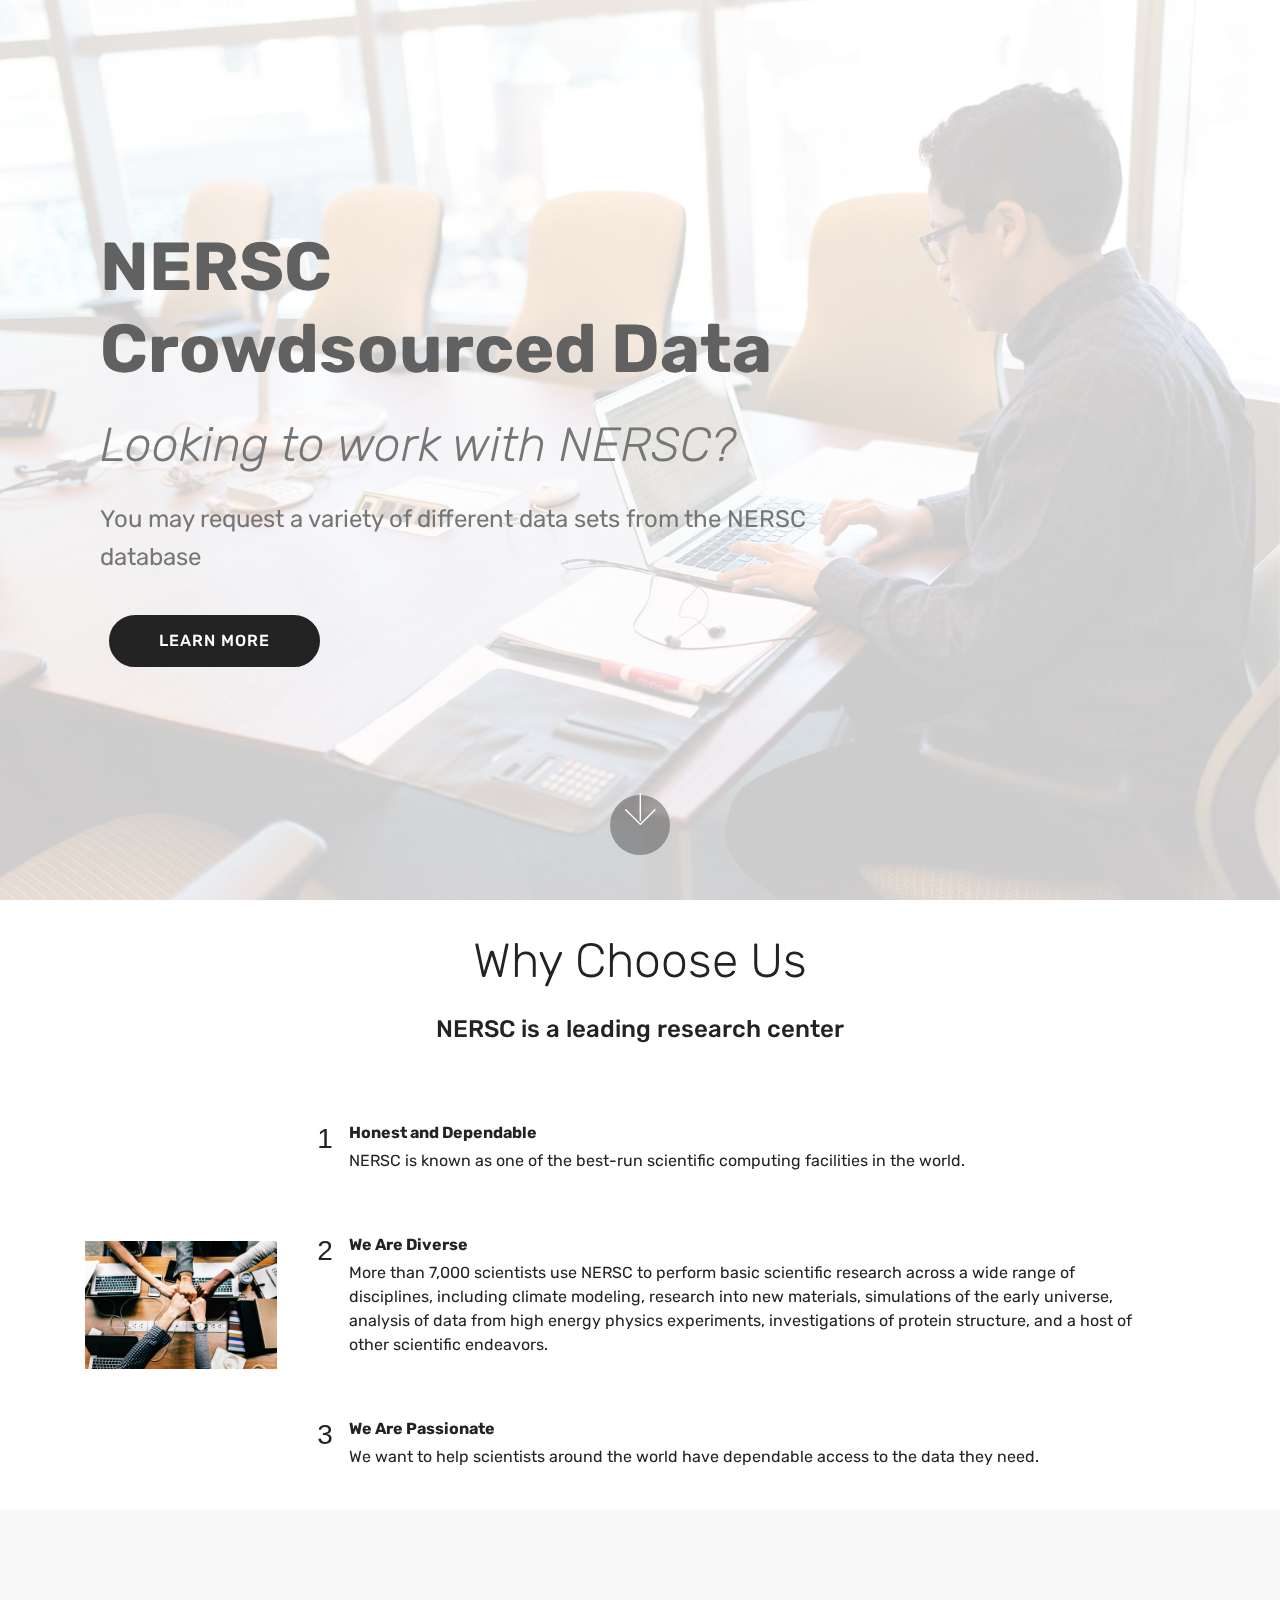
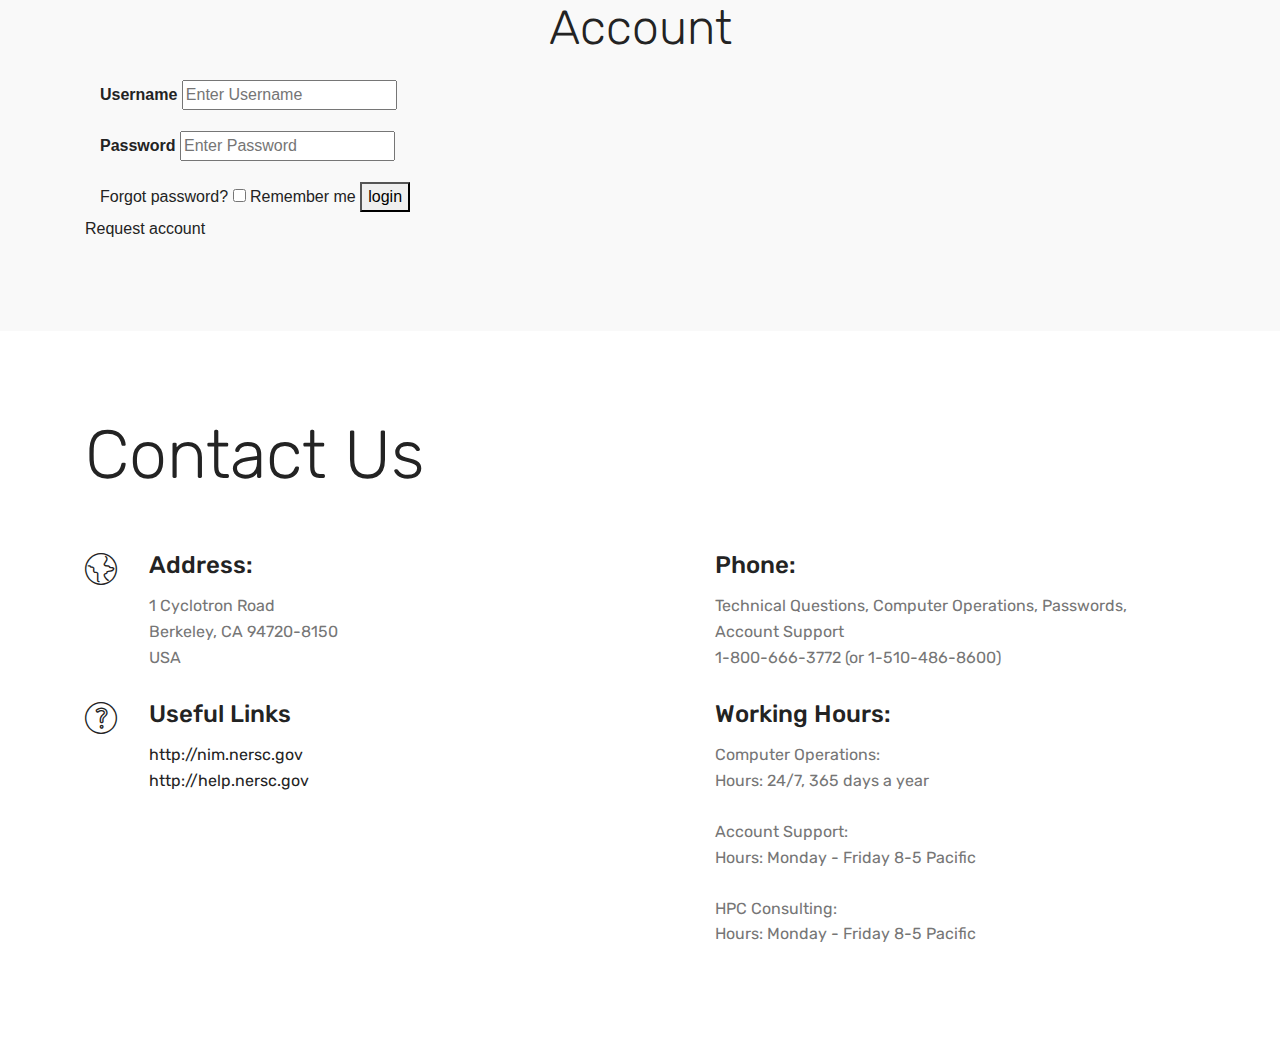
<file: index.html>
<!DOCTYPE html>
<html  >
<head>
  <meta charset="UTF-8">
  <meta http-equiv="X-UA-Compatible" content="IE=edge">
  <meta name="viewport" content="width=device-width, initial-scale=1, minimum-scale=1">
  <link rel="shortcut icon" href="assets/images/favicon.ico" type="image/x-icon">
  <meta name="description" content="">

  <title>Home</title>
  <link rel="stylesheet" href="assets/web/assets/mobirise-icons/mobirise-icons.css">
  <link rel="stylesheet" href="assets/tether/tether.min.css">
  <link rel="stylesheet" href="assets/bootstrap/css/bootstrap.min.css">
  <link rel="stylesheet" href="assets/bootstrap/css/bootstrap-grid.min.css">
  <link rel="stylesheet" href="assets/bootstrap/css/bootstrap-reboot.min.css">
  <link rel="stylesheet" href="assets/datatables/data-tables.bootstrap4.min.css">
  <link rel="stylesheet" href="assets/theme/css/style.css">
  <link rel="stylesheet" href="assets/mobirise/css/mbr-additional.css" type="text/css">
  <link rel="stylesheet_login" href="assets/login/css/login-form.css" type="text/css">

</head>
<body>
  <section class="header9 cid-rsVRTgRHdG mbr-fullscreen mbr-parallax-background" id="header9-3">

    

    <div class="mbr-overlay" style="opacity: 0.8; background-color: rgb(255, 255, 255);">
    </div>

    <div class="container">
        <div class="media-container-column mbr-white col-lg-8 col-md-10">
            <h1 class="mbr-section-title align-left mbr-bold pb-3 mbr-fonts-style display-1">
                NERSC Crowdsourced Data</h1>
            <h3 class="mbr-section-subtitle align-left mbr-light pb-3 mbr-fonts-style display-2">Looking to work with NERSC?</h3>
            <p class="mbr-text align-left pb-3 mbr-fonts-style display-5">
                You may request a variety of different data sets from the NERSC database</p>
            <div class="mbr-section-btn align-left"><a class="btn btn-md btn-primary display-4" href="http://www.nersc.gov">LEARN MORE</a></div>
        </div>
    </div>

    <div class="mbr-arrow hidden-sm-down" aria-hidden="true">
        <a href="#next">
            <i class="mbri-down mbr-iconfont"></i>
        </a>
    </div>
</section>

    <div class="container pt-4 mt-2">
        <h2 class="mbr-section-title pb-3 align-center mbr-fonts-style display-2">Why Choose Us</h2>
        <h3 class="mbr-section-subtitle pb-5 align-center mbr-fonts-style display-5">
            NERSC is a leading research center</h3>
        <div class="media-container-row">
            <div class="media-block m-auto" style="width: 49%;">
                <div class="mbr-figure">
                    <img src="assets/images/background6.jpg" alt="" title="">
                </div>
            </div>
            <div class="cards-block">
                <div class="cards-container">
                    <div class="card px-3 align-left col-12">
                        <div class="panel-item p-4 d-flex align-items-start">
                            <div class="card-img pr-3">
                                <h3 class="img-text d-flex align-items-center justify-content-center">
                                    1
                                </h3>
                            </div>
                            <div class="card-text">
                                <h4 class="mbr-content-title mbr-bold mbr-fonts-style display-7">Honest and Dependable</h4>
                                <p class="mbr-content-text mbr-fonts-style display-7">
                                    NERSC is known as one of the best-run scientific computing facilities in the world.</p>
                            </div>
                        </div>
                    </div>
                    <div class="card px-3 align-left col-12">
                        <div class="panel-item p-4 d-flex align-items-start">
                            <div class="card-img pr-3">
                                <h3 class="img-text d-flex align-items-center justify-content-center">
                                    2
                                </h3>
                            </div>
                            <div class="card-text">
                                <h4 class="mbr-content-title mbr-bold mbr-fonts-style display-7">We Are Diverse</h4>
                                <p class="mbr-content-text mbr-fonts-style display-7">
                                    More than 7,000 scientists use NERSC to perform basic scientific research across a wide range of disciplines, including climate modeling, research into new materials, simulations of the early universe, analysis of data from high energy physics experiments, investigations of protein structure, and a host of other scientific endeavors.</p>
                            </div>
                        </div>
                    </div>
                    <div class="card px-3 align-left col-12">
                        <div class="panel-item p-4 d-flex align-items-start">
                            <div class="card-img pr-3">
                                <h3 class="img-text d-flex align-items-center justify-content-center">
                                    3
                                </h3>
                            </div>
                            <div class="card-text">
                                <h4 class="mbr-content-title mbr-bold mbr-fonts-style display-7">We Are Passionate</h4>
                                <p class="mbr-content-text mbr-fonts-style display-7">
                                        We want to help scientists around the world have dependable access to the data they need.</p>
                            </div>
                        </div>
                    </div>
                    
                </div>
            </div>
        </div>
    </div>
</section>

<section class="section-table cid-rsW0d7iHuy" id="table1-a">
  <div class="container container-table">
      <h2 class="mbr-section-title mbr-fonts-style align-center pb-3 display-2">
          Account</h2>

		<form action="login.php" method="POST">

		<div class="container">
			<div class="form-group">
				<label for="username"><b>Username</b></label>
				<input type="text" placeholder="Enter Username" name="username" required>
				
            </div>

			<div class="form-group">
				<label for="password"><b>Password</b></label>
				<input type="password" placeholder="Enter Password" name="password" required>
				
			</div>
			<label>
			<span class="password"><a href="#">Forgot password?</a></span>
			<input type="checkbox" name="remember"> Remember me
			</label>
			<input type="submit" name="login" value="login">
			<!--<div class="mbr-section-btn align-center"><a class="btn btn-md btn-primary display-4" class="btn btn-sm btn-primary display-4" href="login.php">Login</a></div>-->
		</div>
		</form>
		<span><a href="register.html">Request account</a></span>	
</section>

<section class="mbr-section contacts3 cid-rsVXcUTPMF" id="contacts3-7">

    <!--Overlay-->
    
    <!--Container-->
    <div class="container">
        <div class="row">
            <!--Titles-->
            <div class="title col-12">
                <h2 class="align-left mbr-fonts-style display-1">
                    Contact Us</h2>
                
            </div>
            <div class="col-12">
                <div class="row">
                    <div class="col-12 col-md-6">
                        <div class="wrapper">
                            <span class="iconfont-wrapper">
                                <span class="amp-iconfont icon fa-thumbs-o-up fa mbri-globe"></span>
                            </span>
                            <div class="b-info b-adress">
                                <h5 class="align-left mbr-fonts-style display-5">
                                    Address:
                                </h5>
                                <p class="mbr-text align-left mbr-fonts-style display-7">1 Cyclotron Road
<br>Berkeley, CA 94720-8150
<br>USA</p>
                            </div>
                        </div>
                    </div>
                    <div class="col-12 col-md-6">
                        <div class="wrapper">
                            <span class="iconfont-wrapper">
                                <span class="amp-iconfont icon fa-phone fa"></span>
                            </span>
                            <div class="b-info b-phone">
                                <h5 class="align-left mbr-fonts-style display-5">
                                    Phone:
                                </h5>
                                <p class="mbr-text align-left mbr-fonts-style display-7">Technical Questions, Computer Operations, Passwords, Account Support
<br>1-800-666-3772 (or 1-510-486-8600)</p>
                            </div>
                        </div>
                    </div>
                    <div class="col-12 col-md-6">
                        <div class="wrapper">
                            <span class="iconfont-wrapper">
                                <span class="amp-iconfont icon fa-comment-o fa mbri-question"></span>
                            </span>
                            <div class="b-info b-mail">
                                <h5 class="align-left mbr-fonts-style display-5">
                                    Useful Links</h5>
                                <p class="mbr-text align-left mbr-fonts-style display-7"><a href="http://nim.nersc.gov">http://nim.nersc.gov</a><br><a href="http://help.nersc.gov">http://help.nersc.gov</a><br></p>
                            </div>
                        </div>
                    </div>
                    <div class="col-12 col-md-6">
                        <div class="wrapper">
                            <span class="iconfont-wrapper">
                                <span class="amp-iconfont icon fa-th-large fa"></span>
                            </span>
                            <div class="b-info b-mail">
                                <h5 class="align-left mbr-fonts-style display-5">
                                    Working Hours:
                                </h5>
                                <p class="mbr-text align-left mbr-fonts-style display-7">Computer Operations:<br>Hours: 24/7, 365 days a year<br><br>Account Support:<br>Hours: Monday - Friday 8-5 Pacific<br><br>HPC Consulting:<br>Hours: Monday - Friday 8-5 Pacific<br></p>
                            </div>
                        </div>
                    </div>
                </div>
            </div>
        </div>
    </div>
</section>

  <script src="assets/web/assets/jquery/jquery.min.js"></script>
  <script src="assets/popper/popper.min.js"></script>
  <script src="assets/tether/tether.min.js"></script>
  <script src="assets/bootstrap/js/bootstrap.min.js"></script>
  <script src="assets/smoothscroll/smooth-scroll.js"></script>
  <script src="assets/parallax/jarallax.min.js"></script>
  <script src="assets/viewportchecker/jquery.viewportchecker.js"></script>
  <script src="assets/datatables/jquery.data-tables.min.js"></script>
  <script src="assets/datatables/data-tables.bootstrap4.min.js"></script>
  <script src="assets/theme/js/script.js"></script>

</body>
</html>
</file>
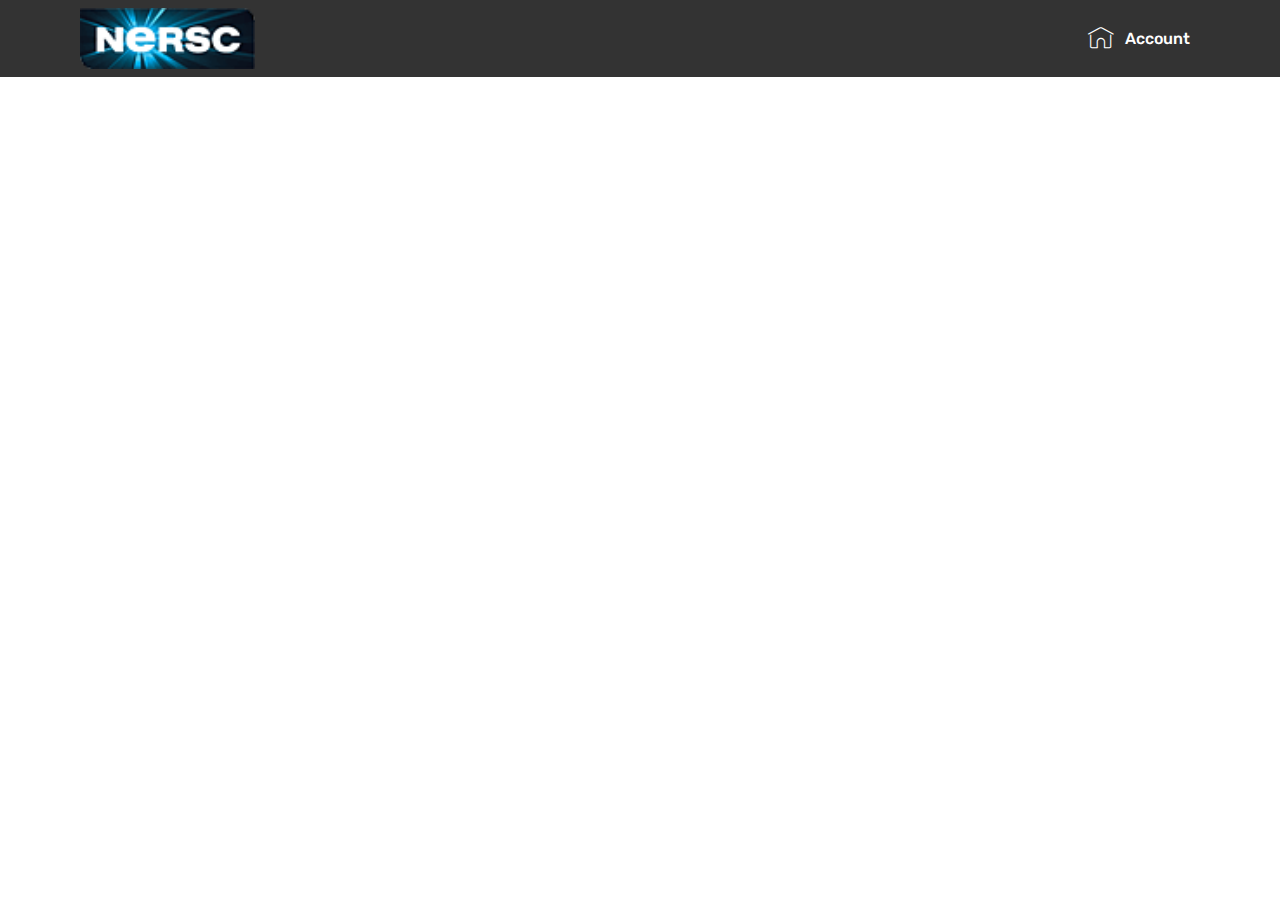
<file: account.html>
<!DOCTYPE html>
<html  >
<head>
  <meta charset="UTF-8">
  <meta http-equiv="X-UA-Compatible" content="IE=edge">
  <meta name="viewport" content="width=device-width, initial-scale=1, minimum-scale=1">
  <link rel="shortcut icon" href="assets/images/nersclogo-101x35.png" type="image/x-icon">
  
  <title>homepage</title>
  <link rel="stylesheet" href="assets/web/assets/mobirise-icons/mobirise-icons.css">
  <link rel="stylesheet" href="assets/tether/tether.min.css">
  <link rel="stylesheet" href="assets/bootstrap/css/bootstrap.min.css">
  <link rel="stylesheet" href="assets/bootstrap/css/bootstrap-grid.min.css">
  <link rel="stylesheet" href="assets/bootstrap/css/bootstrap-reboot.min.css">
  <link rel="stylesheet" href="assets/dropdown/css/style.css">
  <link rel="stylesheet" href="assets/theme/css/style.css">
  <link rel="stylesheet" href="assets/mobirise/css/mbr-additional.css" type="text/css">
  
  
  
</head>
<body>
  <section class="menu cid-rtIbH6qX3B" once="menu" id="menu1-5">
    <nav class="navbar navbar-expand beta-menu navbar-dropdown align-items-center navbar-fixed-top navbar-toggleable-sm">
        <button class="navbar-toggler navbar-toggler-right" type="button" data-toggle="collapse" data-target="#navbarSupportedContent" aria-controls="navbarSupportedContent" aria-expanded="false" aria-label="Toggle navigation">
            <div class="hamburger">
                <span></span>
                <span></span>
                <span></span>
                <span></span>
            </div>
        </button>
        <div class="menu-logo">
            <div class="navbar-brand">
                <span class="navbar-logo">
                    <a href="index.html">
                         <img src="assets/images/nersclogo-1-101x35.png" alt="logo" title="" style="height: 3.8rem;">
                    </a>
                </span>
                
            </div>
        </div>
        <div class="collapse navbar-collapse" id="navbarSupportedContent">
            <ul class="navbar-nav nav-dropdown nav-right" data-app-modern-menu="true"><li class="nav-item">
                    <a class="nav-link link text-white display-4" href="account.html">
                        <span class="mbri-home mbr-iconfont mbr-iconfont-btn"></span>
                        Account</a>
                </li>
			</ul>
        </div>
    </nav>
</section>


  <script src="assets/web/assets/jquery/jquery.min.js"></script>
  <script src="assets/popper/popper.min.js"></script>
  <script src="assets/tether/tether.min.js"></script>
  <script src="assets/bootstrap/js/bootstrap.min.js"></script>
  <script src="assets/smoothscroll/smooth-scroll.js"></script>
  <script src="assets/dropdown/js/script.min.js"></script>
  <script src="assets/touchswipe/jquery.touch-swipe.min.js"></script>
  <script src="assets/theme/js/script.js"></script>
  
  
</body>
</html>
</file>
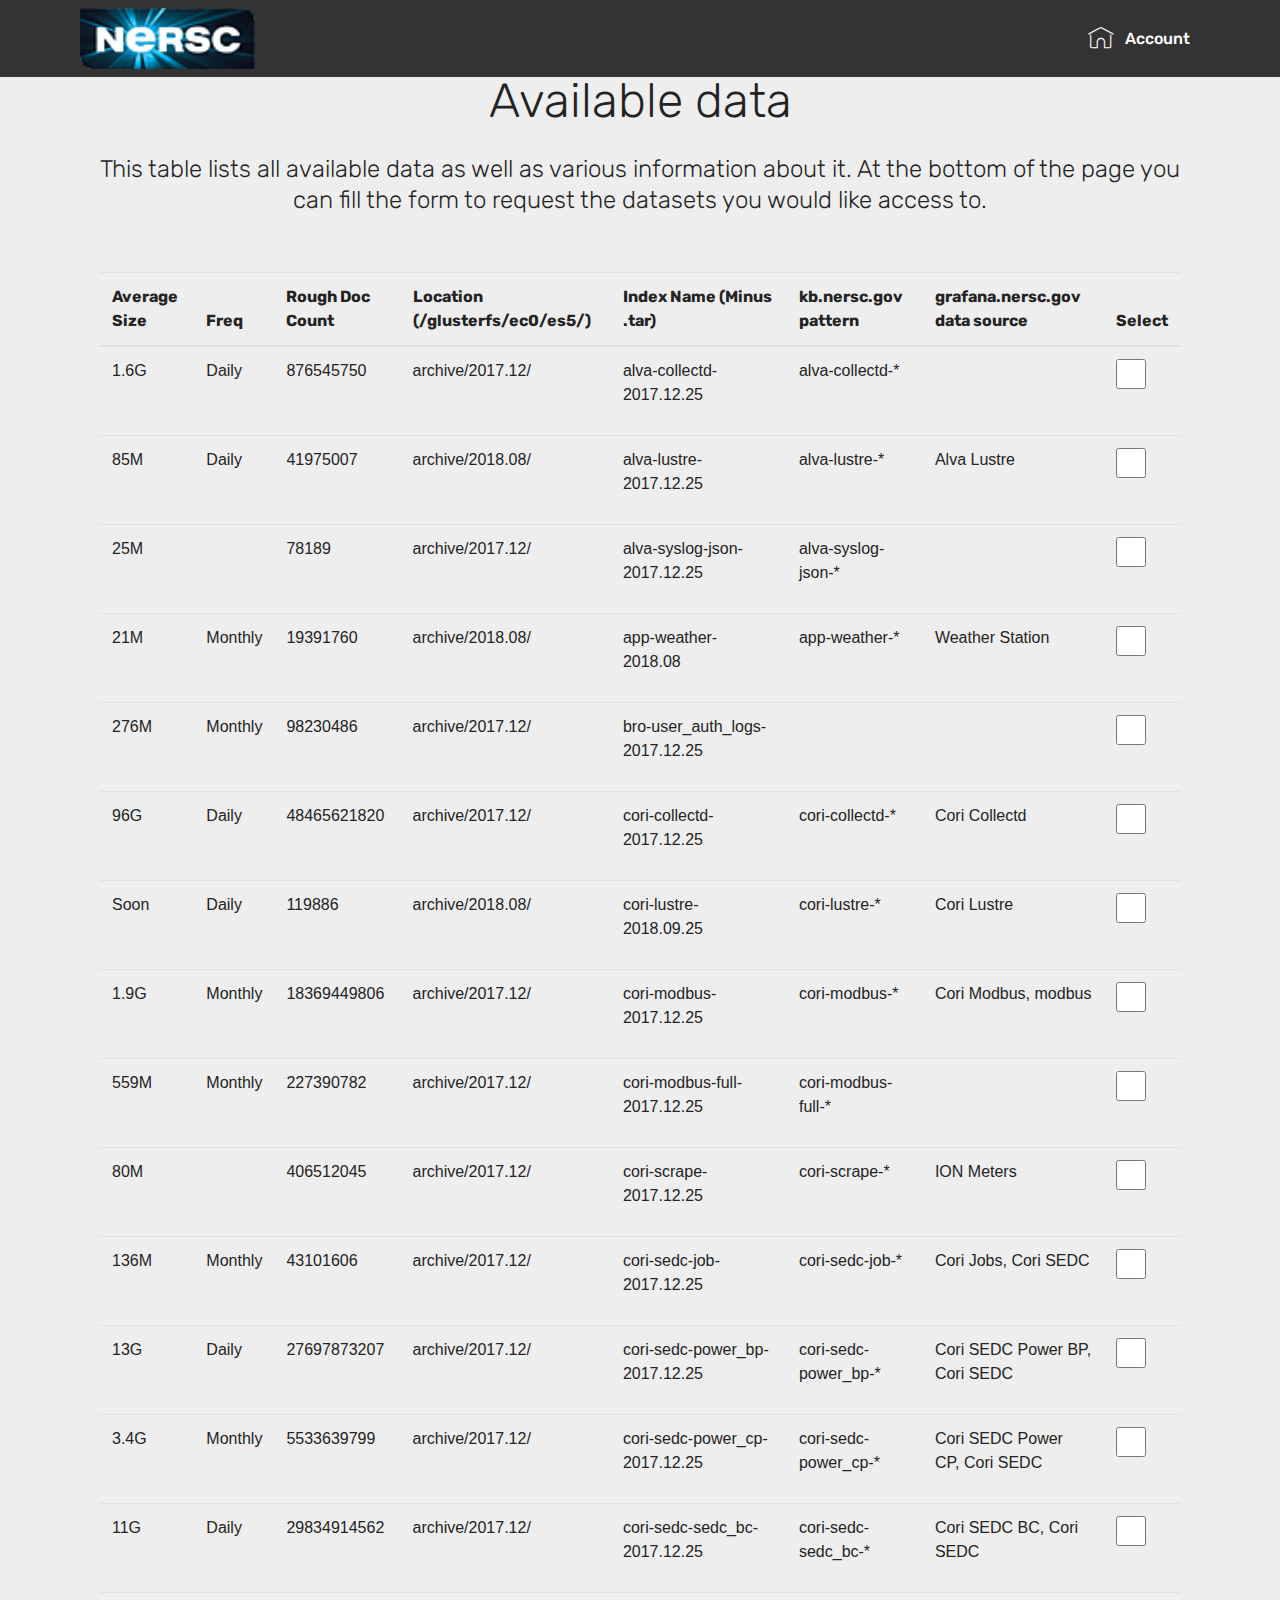
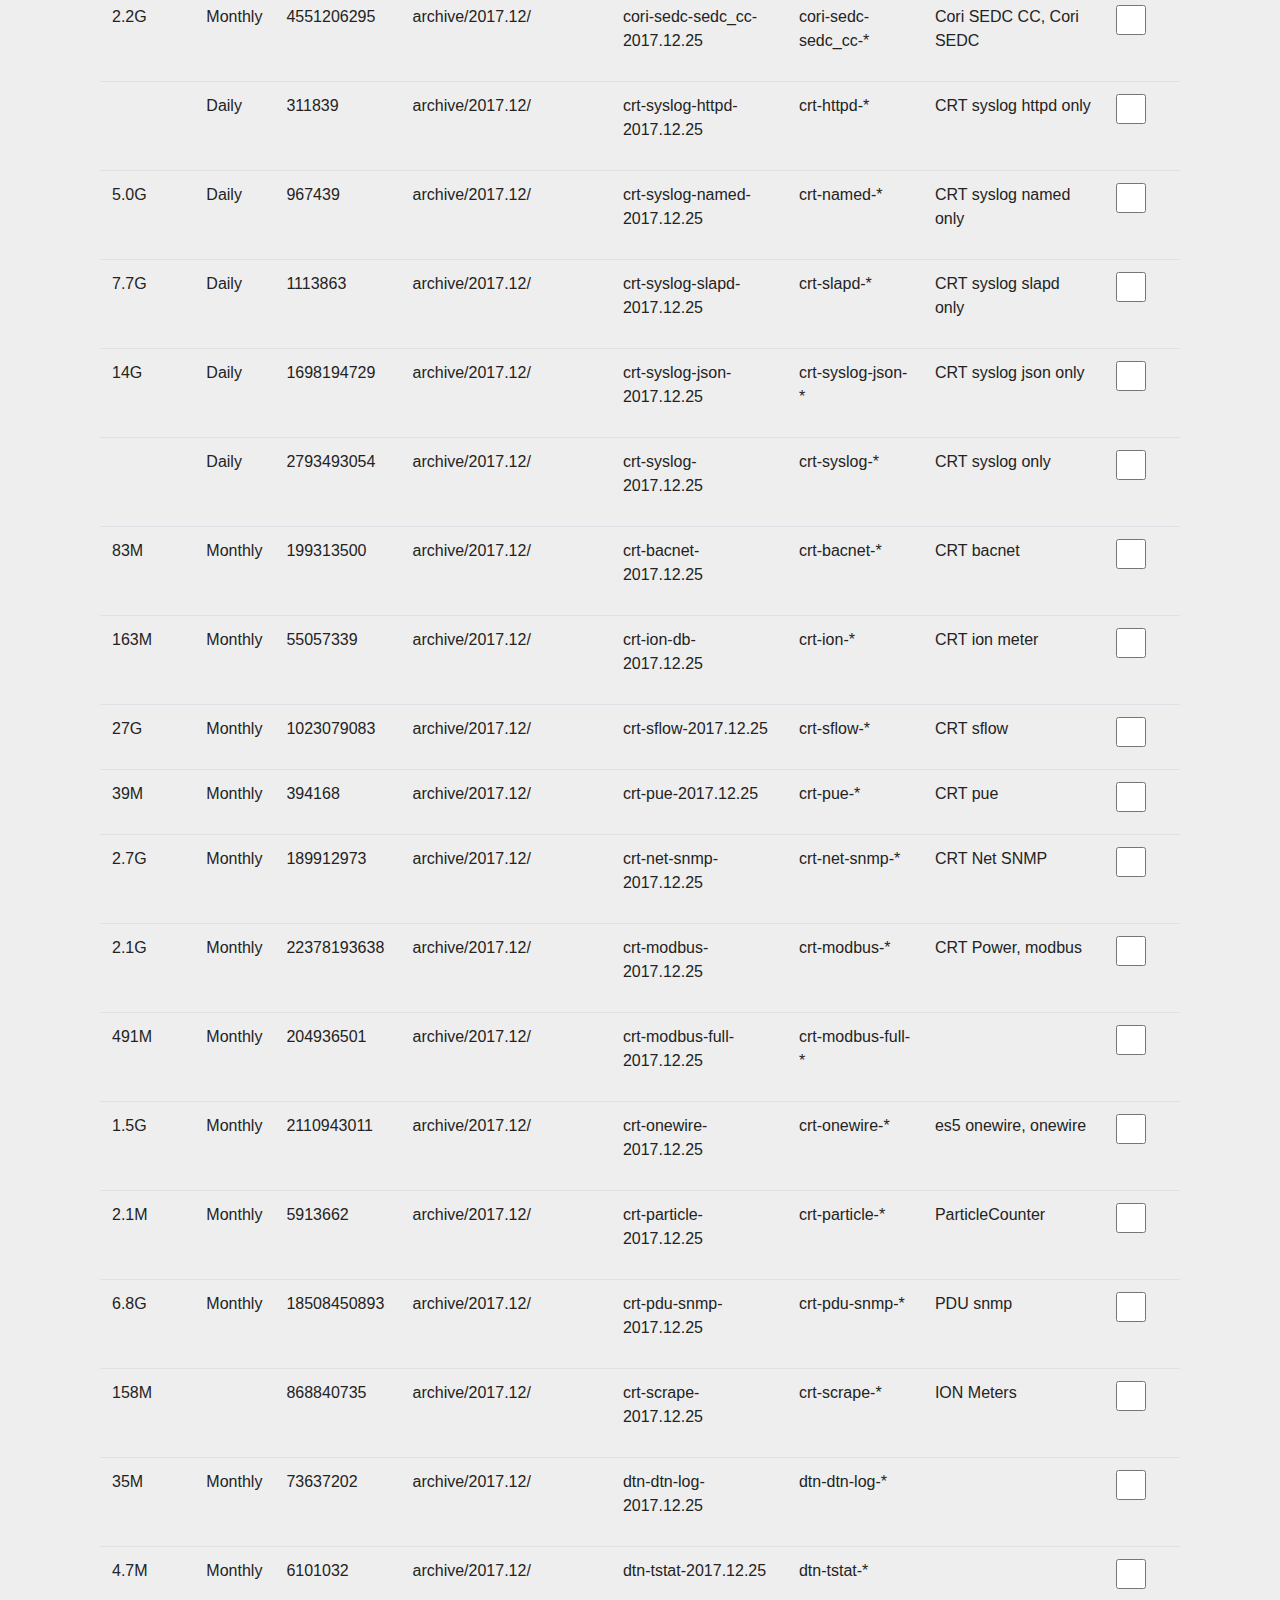
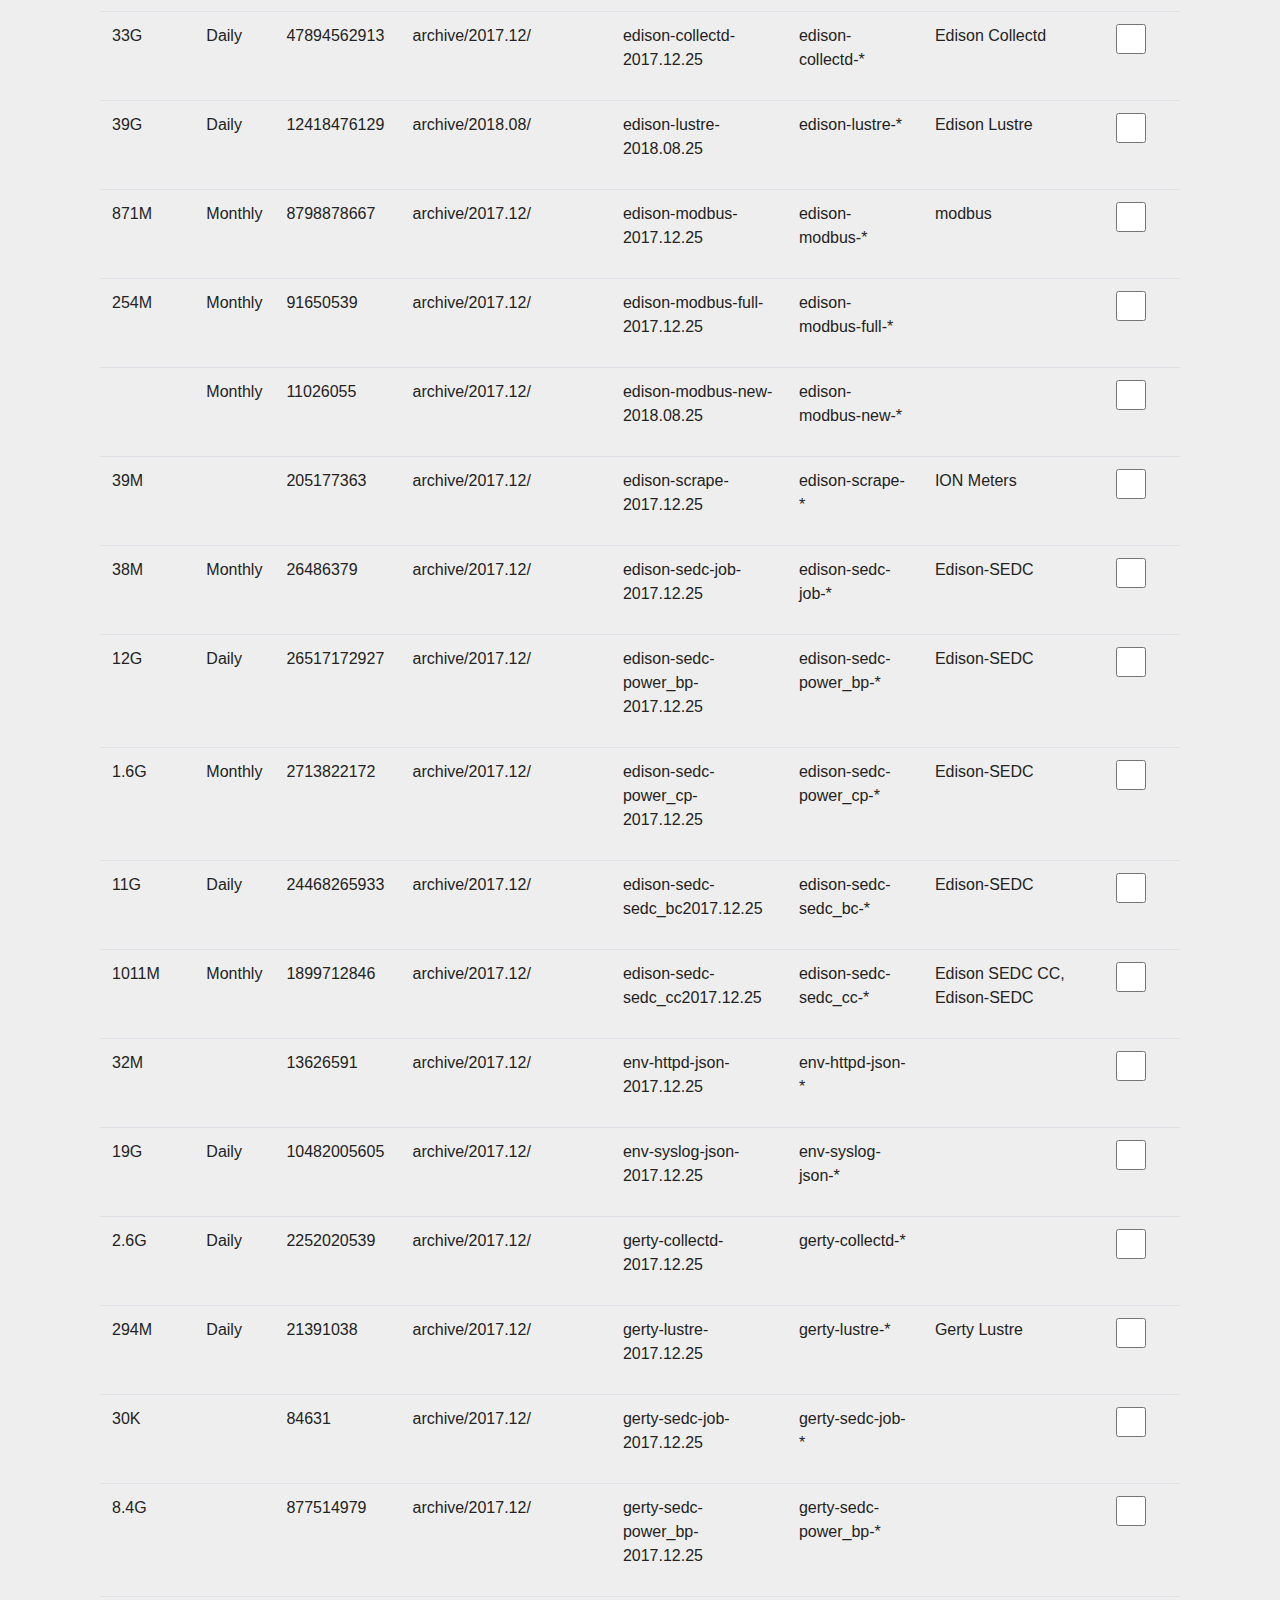
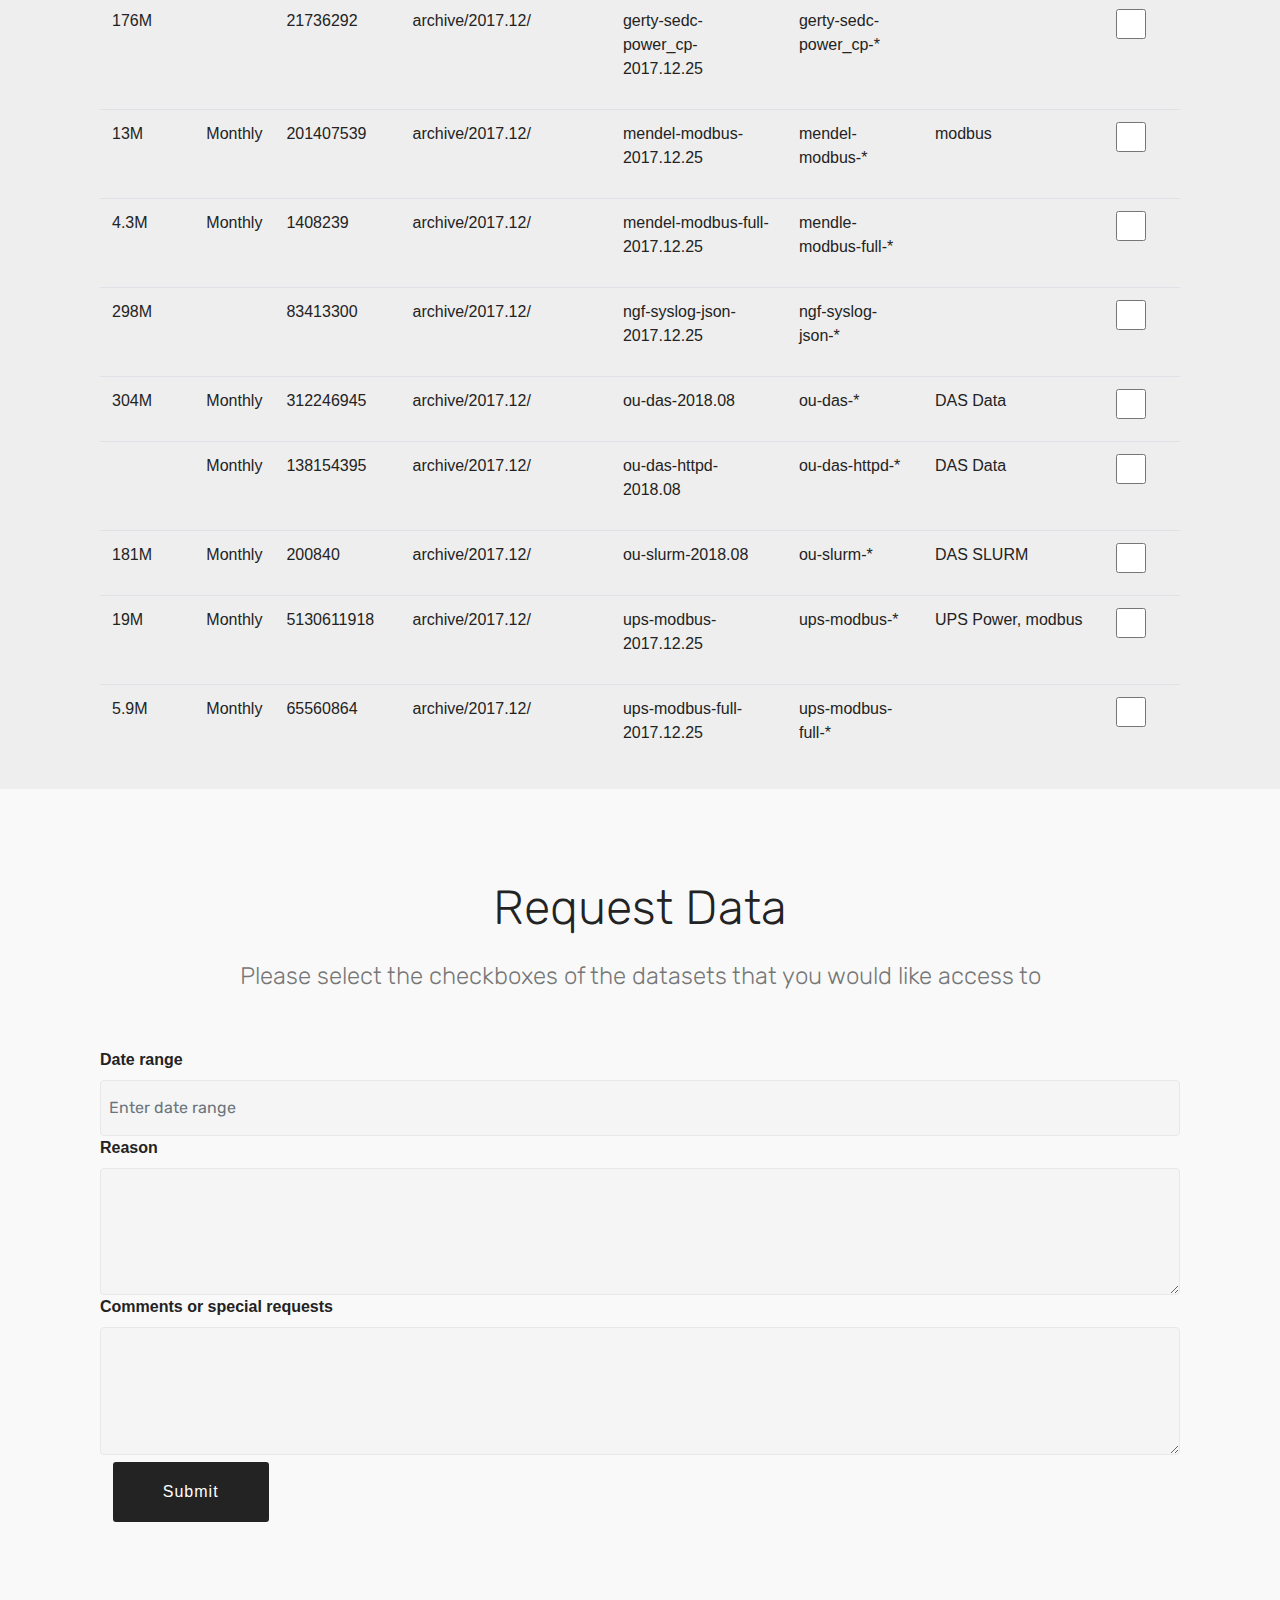
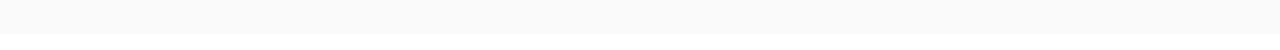
<file: home.html>
<!DOCTYPE html>
<html  >
<head>
  <meta charset="UTF-8">
  <meta http-equiv="X-UA-Compatible" content="IE=edge">
  <meta name="viewport" content="width=device-width, initial-scale=1, minimum-scale=1">
  <link rel="shortcut icon" href="assets/images/nersclogo-101x35.png" type="image/x-icon">
  
  <title>homepage</title>
  <link rel="stylesheet" href="assets/web/assets/mobirise-icons/mobirise-icons.css">
  <link rel="stylesheet" href="assets/tether/tether.min.css">
  <link rel="stylesheet" href="assets/bootstrap/css/bootstrap.min.css">
  <link rel="stylesheet" href="assets/bootstrap/css/bootstrap-grid.min.css">
  <link rel="stylesheet" href="assets/bootstrap/css/bootstrap-reboot.min.css">
  <link rel="stylesheet" href="assets/dropdown/css/style.css">
  <link rel="stylesheet" href="assets/theme/css/style.css">
  <link rel="stylesheet" href="assets/mobirise/css/mbr-additional.css" type="text/css">
  <style> 
        input.largerCheckbox { 
            width: 30px; 
            height: 30px; 
        } 
    </style>
</head>
<body>
  <section class="menu cid-rtIbH6qX3B" once="menu" id="menu1-5">
    <nav class="navbar navbar-expand beta-menu navbar-dropdown align-items-center navbar-fixed-top navbar-toggleable-sm">
        <button class="navbar-toggler navbar-toggler-right" type="button" data-toggle="collapse" data-target="#navbarSupportedContent" aria-controls="navbarSupportedContent" aria-expanded="false" aria-label="Toggle navigation"></button>
        <div class="menu-logo">
            <div class="navbar-brand">
                <span class="navbar-logo">
                    <a href="index.html">
                         <img src="assets/images/nersclogo-1-101x35.png" alt="logo" title="" style="height: 3.8rem;">
                    </a>
                </span>
                
            </div>
        </div>
        <div class="collapse navbar-collapse" id="navbarSupportedContent">
            <ul class="navbar-nav nav-dropdown nav-right" data-app-modern-menu="true"><li class="nav-item">
                    <a class="nav-link link text-white display-4" href="account.html">
                        <span class="mbri-home mbr-iconfont mbr-iconfont-btn"></span>
                        Account</a>
                </li>
			</ul>
        </div>
    </nav>
</section>

<form action="data_request.php" method="post">
</br></br></br>
<section class="section-table cid-rtUmaNVdbe" id="datatable">
<div class="form-group">
  <div class="container container-table">
      <h2 class="mbr-section-title mbr-fonts-style align-center pb-3 display-2">
          Available data
      </h2>
      <h3 class="mbr-section-subtitle mbr-fonts-style align-center pb-5 mbr-light display-5">
            This table lists all available data as well as various information about it.  At the bottom of the page you can fill the form to request the datasets you would like access to.
      </h3>
      <div class="table-wrapper">
        <div class="container scroll">
          <table class="table isSearch" cellspacing="0">
            <thead>
              <tr class="table-heads ">
				<th class="head-item mbr-fonts-style display-7" align="left">Average Size</th>
				<th class="head-item mbr-fonts-style display-7" align="left">Freq</th>
				<th class="head-item mbr-fonts-style display-7" align="left">Rough Doc Count</th>
				<th class="head-item mbr-fonts-style display-7" align="left">Location (/glusterfs/ec0/es5/)</th>
				<th class="head-item mbr-fonts-style display-7" align="left">Index Name (Minus .tar)</th>
				<th class="head-item mbr-fonts-style display-7" align="left">kb.nersc.gov pattern</th>
				<th class="head-item mbr-fonts-style display-7" align="left">grafana.nersc.gov data source</th>
				<th class="head-item mbr-fonts-style display-7" align="left">Select</th>
				</tr>
			</thead>
<tbody>
<tr>
<td class="tableblock halign-left valign-top"><p class="tableblock">1.6G</p></td>
<td class="tableblock halign-left valign-top"><p class="tableblock">Daily</p></td>
<td class="tableblock halign-left valign-top"><p class="tableblock">876545750</p></td>
<td class="tableblock halign-center valign-top"><p class="tableblock">archive/2017.12/</p></td>
<td class="tableblock halign-left valign-top"><p class="tableblock">alva-collectd-2017.12.25</p></td>
<td class="tableblock halign-left valign-top"><p class="tableblock">alva-collectd-*</p></td>
<td></td>
<td><input type="checkbox" name="data[]" class="largerCheckbox" value="alva-collectd-*"/></td>
</tr>
<tr>
<td class="tableblock halign-left valign-top"><p class="tableblock">85M</p></td>
<td class="tableblock halign-left valign-top"><p class="tableblock">Daily</p></td>
<td class="tableblock halign-left valign-top"><p class="tableblock">41975007</p></td>
<td class="tableblock halign-center valign-top"><p class="tableblock">archive/2018.08/</p></td>
<td class="tableblock halign-left valign-top"><p class="tableblock">alva-lustre-2017.12.25</p></td>
<td class="tableblock halign-left valign-top"><p class="tableblock">alva-lustre-*</p></td>
<td class="tableblock halign-left valign-top"><p class="tableblock">Alva Lustre</p></td>
<td><input type="checkbox" name="data[]" class="largerCheckbox" value="alva-lustre-*"/></td>
</tr>
<tr>
<td class="tableblock halign-left valign-top"><p class="tableblock">25M</p></td>
<td class="tableblock halign-left valign-top"></td>
<td class="tableblock halign-left valign-top"><p class="tableblock">78189</p></td>
<td class="tableblock halign-center valign-top"><p class="tableblock">archive/2017.12/</p></td>
<td class="tableblock halign-left valign-top"><p class="tableblock">alva-syslog-json-2017.12.25</p></td>
<td class="tableblock halign-left valign-top"><p class="tableblock">alva-syslog-json-*</p></td>
<td class="tableblock halign-left valign-top"></td>
<td><input type="checkbox" name="data[]" class="largerCheckbox" value="alva-syslog-json-*"></td>
</tr>
<tr>
<td class="tableblock halign-left valign-top"><p class="tableblock">21M</p></td>
<td class="tableblock halign-left valign-top"><p class="tableblock">Monthly</p></td>
<td class="tableblock halign-left valign-top"><p class="tableblock">19391760</p></td>
<td class="tableblock halign-center valign-top"><p class="tableblock">archive/2018.08/</p></td>
<td class="tableblock halign-left valign-top"><p class="tableblock">app-weather-2018.08</p></td>
<td class="tableblock halign-left valign-top"><p class="tableblock">app-weather-*</p></td>
<td class="tableblock halign-left valign-top"><p class="tableblock">Weather Station</p></td>
<td><input type="checkbox" name="data[]" class="largerCheckbox" value="app-weather-*"></td>
</tr>
<tr>
<td class="tableblock halign-left valign-top"><p class="tableblock">276M</p></td>
<td class="tableblock halign-left valign-top"><p class="tableblock">Monthly</p></td>
<td class="tableblock halign-left valign-top"><p class="tableblock">98230486</p></td>
<td class="tableblock halign-center valign-top"><p class="tableblock">archive/2017.12/</p></td>
<td class="tableblock halign-left valign-top"><p class="tableblock">bro-user_auth_logs-2017.12.25</p></td>
<td class="tableblock halign-left valign-top"></td>
<td class="tableblock halign-left valign-top"></td>
<td><input type="checkbox" name="data[]" class="largerCheckbox" value="bro-user_auth_logs-2017.12.25"></td>
</tr>
<tr>
<td class="tableblock halign-left valign-top"><p class="tableblock">96G</p></td>
<td class="tableblock halign-left valign-top"><p class="tableblock">Daily</p></td>
<td class="tableblock halign-left valign-top"><p class="tableblock">48465621820</p></td>
<td class="tableblock halign-center valign-top"><p class="tableblock">archive/2017.12/</p></td>
<td class="tableblock halign-left valign-top"><p class="tableblock">cori-collectd-2017.12.25</p></td>
<td class="tableblock halign-left valign-top"><p class="tableblock">cori-collectd-*</p></td>
<td class="tableblock halign-left valign-top"><p class="tableblock">Cori Collectd</p></td>
<td><input type="checkbox" name="data[]" class="largerCheckbox" value="cori-collectd-*"></td>
</tr>
<tr>
<td class="tableblock halign-left valign-top"><p class="tableblock">Soon</p></td>
<td class="tableblock halign-left valign-top"><p class="tableblock">Daily</p></td>
<td class="tableblock halign-left valign-top"><p class="tableblock">119886</p></td>
<td class="tableblock halign-center valign-top"><p class="tableblock">archive/2018.08/</p></td>
<td class="tableblock halign-left valign-top"><p class="tableblock">cori-lustre-2018.09.25</p></td>
<td class="tableblock halign-left valign-top"><p class="tableblock">cori-lustre-*</p></td>
<td class="tableblock halign-left valign-top"><p class="tableblock">Cori Lustre</p></td>
<td><input type="checkbox" name="data[]" class="largerCheckbox" value="cori-lustre-*"></td>
</tr>
<tr>
<td class="tableblock halign-left valign-top"><p class="tableblock">1.9G</p></td>
<td class="tableblock halign-left valign-top"><p class="tableblock">Monthly</p></td>
<td class="tableblock halign-left valign-top"><p class="tableblock">18369449806</p></td>
<td class="tableblock halign-center valign-top"><p class="tableblock">archive/2017.12/</p></td>
<td class="tableblock halign-left valign-top"><p class="tableblock">cori-modbus-2017.12.25</p></td>
<td class="tableblock halign-left valign-top"><p class="tableblock">cori-modbus-*</p></td>
<td class="tableblock halign-left valign-top"><p class="tableblock">Cori Modbus, modbus</p></td>
<td><input type="checkbox" name="data[]" class="largerCheckbox" value="cori-modbus-*"></td>
</tr>
<tr>
<td class="tableblock halign-left valign-top"><p class="tableblock">559M</p></td>
<td class="tableblock halign-left valign-top"><p class="tableblock">Monthly</p></td>
<td class="tableblock halign-left valign-top"><p class="tableblock">227390782</p></td>
<td class="tableblock halign-center valign-top"><p class="tableblock">archive/2017.12/</p></td>
<td class="tableblock halign-left valign-top"><p class="tableblock">cori-modbus-full-2017.12.25</p></td>
<td class="tableblock halign-left valign-top"><p class="tableblock">cori-modbus-full-*</p></td>
<td class="tableblock halign-left valign-top"></td>
<td><input type="checkbox" name="data[]" class="largerCheckbox" value="cori-modbus-full-*"></td>
</tr>
<tr>
<td class="tableblock halign-left valign-top"><p class="tableblock">80M</p></td>
<td class="tableblock halign-left valign-top"></td>
<td class="tableblock halign-left valign-top"><p class="tableblock">406512045</p></td>
<td class="tableblock halign-center valign-top"><p class="tableblock">archive/2017.12/</p></td>
<td class="tableblock halign-left valign-top"><p class="tableblock">cori-scrape-2017.12.25</p></td>
<td class="tableblock halign-left valign-top"><p class="tableblock">cori-scrape-*</p></td>
<td class="tableblock halign-left valign-top"><p class="tableblock">ION Meters</p></td>
<td><input type="checkbox" name="data[]" class="largerCheckbox" value="cori-scrape-*"></td>
</tr>
<tr>
<td class="tableblock halign-left valign-top"><p class="tableblock">136M</p></td>
<td class="tableblock halign-left valign-top"><p class="tableblock">Monthly</p></td>
<td class="tableblock halign-left valign-top"><p class="tableblock">43101606</p></td>
<td class="tableblock halign-center valign-top"><p class="tableblock">archive/2017.12/</p></td>
<td class="tableblock halign-left valign-top"><p class="tableblock">cori-sedc-job-2017.12.25</p></td>
<td class="tableblock halign-left valign-top"><p class="tableblock">cori-sedc-job-*</p></td>
<td class="tableblock halign-left valign-top"><p class="tableblock">Cori Jobs, Cori SEDC</p></td>
<td><input type="checkbox" name="data[]" class="largerCheckbox" value="cori-sedc-job-*"></td>
</tr>
<tr>
<td class="tableblock halign-left valign-top"><p class="tableblock">13G</p></td>
<td class="tableblock halign-left valign-top"><p class="tableblock">Daily</p></td>
<td class="tableblock halign-left valign-top"><p class="tableblock">27697873207</p></td>
<td class="tableblock halign-center valign-top"><p class="tableblock">archive/2017.12/</p></td>
<td class="tableblock halign-left valign-top"><p class="tableblock">cori-sedc-power_bp-2017.12.25</p></td>
<td class="tableblock halign-left valign-top"><p class="tableblock">cori-sedc-power_bp-*</p></td>
<td class="tableblock halign-left valign-top"><p class="tableblock">Cori SEDC Power BP, Cori SEDC</p></td>
<td><input type="checkbox" name="data[]" class="largerCheckbox" value="cori-sedc-power_bp-*"></td>
</tr>
<tr>
<td class="tableblock halign-left valign-top"><p class="tableblock">3.4G</p></td>
<td class="tableblock halign-left valign-top"><p class="tableblock">Monthly</p></td>
<td class="tableblock halign-left valign-top"><p class="tableblock">5533639799</p></td>
<td class="tableblock halign-center valign-top"><p class="tableblock">archive/2017.12/</p></td>
<td class="tableblock halign-left valign-top"><p class="tableblock">cori-sedc-power_cp-2017.12.25</p></td>
<td class="tableblock halign-left valign-top"><p class="tableblock">cori-sedc-power_cp-*</p></td>
<td class="tableblock halign-left valign-top"><p class="tableblock">Cori SEDC Power CP, Cori SEDC</p></td>
<td><input type="checkbox" name="data[]" class="largerCheckbox" value="cori-sedc-power_cp-*"></td>
</tr>
<tr>
<td class="tableblock halign-left valign-top"><p class="tableblock">11G</p></td>
<td class="tableblock halign-left valign-top"><p class="tableblock">Daily</p></td>
<td class="tableblock halign-left valign-top"><p class="tableblock">29834914562</p></td>
<td class="tableblock halign-center valign-top"><p class="tableblock">archive/2017.12/</p></td>
<td class="tableblock halign-left valign-top"><p class="tableblock">cori-sedc-sedc_bc-2017.12.25</p></td>
<td class="tableblock halign-left valign-top"><p class="tableblock">cori-sedc-sedc_bc-*</p></td>
<td class="tableblock halign-left valign-top"><p class="tableblock">Cori SEDC BC, Cori SEDC</p></td>
<td><input type="checkbox" name="data[]" class="largerCheckbox" value="cori-sedc-sedc_bc-*"></td>
</tr>
<tr>
<td class="tableblock halign-left valign-top"><p class="tableblock">2.2G</p></td>
<td class="tableblock halign-left valign-top"><p class="tableblock">Monthly</p></td>
<td class="tableblock halign-left valign-top"><p class="tableblock">4551206295</p></td>
<td class="tableblock halign-center valign-top"><p class="tableblock">archive/2017.12/</p></td>
<td class="tableblock halign-left valign-top"><p class="tableblock">cori-sedc-sedc_cc-2017.12.25</p></td>
<td class="tableblock halign-left valign-top"><p class="tableblock">cori-sedc-sedc_cc-*</p></td>
<td class="tableblock halign-left valign-top"><p class="tableblock">Cori SEDC CC, Cori SEDC</p></td>
<td><input type="checkbox" name="data[]" class="largerCheckbox" value="cori-sedc-sedc_cc-*"></td>
</tr>
<tr>
<td class="tableblock halign-left valign-top"></td>
<td class="tableblock halign-left valign-top"><p class="tableblock">Daily</p></td>
<td class="tableblock halign-left valign-top"><p class="tableblock">311839</p></td>
<td class="tableblock halign-center valign-top"><p class="tableblock">archive/2017.12/</p></td>
<td class="tableblock halign-left valign-top"><p class="tableblock">crt-syslog-httpd-2017.12.25</p></td>
<td class="tableblock halign-left valign-top"><p class="tableblock">crt-httpd-*</p></td>
<td class="tableblock halign-left valign-top"><p class="tableblock">CRT syslog httpd only</p></td>
<td><input type="checkbox" name="data[]" class="largerCheckbox" value="crt-httpd-*"></td>
</tr>
<tr>
<td class="tableblock halign-left valign-top"><p class="tableblock">5.0G</p></td>
<td class="tableblock halign-left valign-top"><p class="tableblock">Daily</p></td>
<td class="tableblock halign-left valign-top"><p class="tableblock">967439</p></td>
<td class="tableblock halign-center valign-top"><p class="tableblock">archive/2017.12/</p></td>
<td class="tableblock halign-left valign-top"><p class="tableblock">crt-syslog-named-2017.12.25</p></td>
<td class="tableblock halign-left valign-top"><p class="tableblock">crt-named-*</p></td>
<td class="tableblock halign-left valign-top"><p class="tableblock">CRT syslog named only</p></td>
<td><input type="checkbox" name="data[]" class="largerCheckbox" value="crt-named-*"></td>
</tr>
<tr>
<td class="tableblock halign-left valign-top"><p class="tableblock">7.7G</p></td>
<td class="tableblock halign-left valign-top"><p class="tableblock">Daily</p></td>
<td class="tableblock halign-left valign-top"><p class="tableblock">1113863</p></td>
<td class="tableblock halign-center valign-top"><p class="tableblock">archive/2017.12/</p></td>
<td class="tableblock halign-left valign-top"><p class="tableblock">crt-syslog-slapd-2017.12.25</p></td>
<td class="tableblock halign-left valign-top"><p class="tableblock">crt-slapd-*</p></td>
<td class="tableblock halign-left valign-top"><p class="tableblock">CRT syslog slapd only</p></td>
<td><input type="checkbox" name="data[]" class="largerCheckbox" value="crt-slapd-*"></td>
</tr>
<tr>
<td class="tableblock halign-left valign-top"><p class="tableblock">14G</p></td>
<td class="tableblock halign-left valign-top"><p class="tableblock">Daily</p></td>
<td class="tableblock halign-left valign-top"><p class="tableblock">1698194729</p></td>
<td class="tableblock halign-center valign-top"><p class="tableblock">archive/2017.12/</p></td>
<td class="tableblock halign-left valign-top"><p class="tableblock">crt-syslog-json-2017.12.25</p></td>
<td class="tableblock halign-left valign-top"><p class="tableblock">crt-syslog-json-*</p></td>
<td class="tableblock halign-left valign-top"><p class="tableblock">CRT syslog json only</p></td>
<td><input type="checkbox" name="data[]" class="largerCheckbox" value="crt-syslog-json-*"></td>
</tr>
<tr>
<td class="tableblock halign-left valign-top"></td>
<td class="tableblock halign-left valign-top"><p class="tableblock">Daily</p></td>
<td class="tableblock halign-left valign-top"><p class="tableblock">2793493054</p></td>
<td class="tableblock halign-center valign-top"><p class="tableblock">archive/2017.12/</p></td>
<td class="tableblock halign-left valign-top"><p class="tableblock">crt-syslog-2017.12.25</p></td>
<td class="tableblock halign-left valign-top"><p class="tableblock">crt-syslog-*</p></td>
<td class="tableblock halign-left valign-top"><p class="tableblock">CRT syslog only</p></td>
<td><input type="checkbox" name="data[]" class="largerCheckbox" value="crt-syslog-*"></td>
</tr>
<tr>
<td class="tableblock halign-left valign-top"><p class="tableblock">83M</p></td>
<td class="tableblock halign-left valign-top"><p class="tableblock">Monthly</p></td>
<td class="tableblock halign-left valign-top"><p class="tableblock">199313500</p></td>
<td class="tableblock halign-center valign-top"><p class="tableblock">archive/2017.12/</p></td>
<td class="tableblock halign-left valign-top"><p class="tableblock">crt-bacnet-2017.12.25</p></td>
<td class="tableblock halign-left valign-top"><p class="tableblock">crt-bacnet-*</p></td>
<td class="tableblock halign-left valign-top"><p class="tableblock">CRT bacnet</p></td>
<td><input type="checkbox" name="data[]" class="largerCheckbox" value="crt-bacnet-*"></td>
</tr>
<tr>
<td class="tableblock halign-left valign-top"><p class="tableblock">163M</p></td>
<td class="tableblock halign-left valign-top"><p class="tableblock">Monthly</p></td>
<td class="tableblock halign-left valign-top"><p class="tableblock">55057339</p></td>
<td class="tableblock halign-center valign-top"><p class="tableblock">archive/2017.12/</p></td>
<td class="tableblock halign-left valign-top"><p class="tableblock">crt-ion-db-2017.12.25</p></td>
<td class="tableblock halign-left valign-top"><p class="tableblock">crt-ion-*</p></td>
<td class="tableblock halign-left valign-top"><p class="tableblock">CRT ion meter</p></td>
<td><input type="checkbox" name="data[]" class="largerCheckbox" value="crt-ion-*"></td>
</tr>
<tr>
<td class="tableblock halign-left valign-top"><p class="tableblock">27G</p></td>
<td class="tableblock halign-left valign-top"><p class="tableblock">Monthly</p></td>
<td class="tableblock halign-left valign-top"><p class="tableblock">1023079083</p></td>
<td class="tableblock halign-center valign-top"><p class="tableblock">archive/2017.12/</p></td>
<td class="tableblock halign-left valign-top"><p class="tableblock">crt-sflow-2017.12.25</p></td>
<td class="tableblock halign-left valign-top"><p class="tableblock">crt-sflow-*</p></td>
<td class="tableblock halign-left valign-top"><p class="tableblock">CRT sflow</p></td>
<td><input type="checkbox" name="data[]" class="largerCheckbox" value="crt-sflow-*"></td>
</tr>
<tr>
<td class="tableblock halign-left valign-top"><p class="tableblock">39M</p></td>
<td class="tableblock halign-left valign-top"><p class="tableblock">Monthly</p></td>
<td class="tableblock halign-left valign-top"><p class="tableblock">394168</p></td>
<td class="tableblock halign-center valign-top"><p class="tableblock">archive/2017.12/</p></td>
<td class="tableblock halign-left valign-top"><p class="tableblock">crt-pue-2017.12.25</p></td>
<td class="tableblock halign-left valign-top"><p class="tableblock">crt-pue-*</p></td>
<td class="tableblock halign-left valign-top"><p class="tableblock">CRT pue</p></td>
<td><input type="checkbox" name="data[]" class="largerCheckbox" value="crt-pue-*"></td>
</tr>
<tr>
<td class="tableblock halign-left valign-top"><p class="tableblock">2.7G</p></td>
<td class="tableblock halign-left valign-top"><p class="tableblock">Monthly</p></td>
<td class="tableblock halign-left valign-top"><p class="tableblock">189912973</p></td>
<td class="tableblock halign-center valign-top"><p class="tableblock">archive/2017.12/</p></td>
<td class="tableblock halign-left valign-top"><p class="tableblock">crt-net-snmp-2017.12.25</p></td>
<td class="tableblock halign-left valign-top"><p class="tableblock">crt-net-snmp-*</p></td>
<td class="tableblock halign-left valign-top"><p class="tableblock">CRT Net SNMP</p></td>
<td><input type="checkbox" name="data[]" class="largerCheckbox" value="crt-net-snmp-*"></td>
</tr>
<tr>
<td class="tableblock halign-left valign-top"><p class="tableblock">2.1G</p></td>
<td class="tableblock halign-left valign-top"><p class="tableblock">Monthly</p></td>
<td class="tableblock halign-left valign-top"><p class="tableblock">22378193638</p></td>
<td class="tableblock halign-center valign-top"><p class="tableblock">archive/2017.12/</p></td>
<td class="tableblock halign-left valign-top"><p class="tableblock">crt-modbus-2017.12.25</p></td>
<td class="tableblock halign-left valign-top"><p class="tableblock">crt-modbus-*</p></td>
<td class="tableblock halign-left valign-top"><p class="tableblock">CRT Power, modbus</p></td>
<td><input type="checkbox" name="data[]" class="largerCheckbox" value="crt-modbus-*"></td>
</tr>
<tr>
<td class="tableblock halign-left valign-top"><p class="tableblock">491M</p></td>
<td class="tableblock halign-left valign-top"><p class="tableblock">Monthly</p></td>
<td class="tableblock halign-left valign-top"><p class="tableblock">204936501</p></td>
<td class="tableblock halign-center valign-top"><p class="tableblock">archive/2017.12/</p></td>
<td class="tableblock halign-left valign-top"><p class="tableblock">crt-modbus-full-2017.12.25</p></td>
<td class="tableblock halign-left valign-top"><p class="tableblock">crt-modbus-full-*</p></td>
<td class="tableblock halign-left valign-top"></td>
<td><input type="checkbox" name="data[]" class="largerCheckbox" value="crt-modbus-full-*"></td>
</tr>
<tr>
<td class="tableblock halign-left valign-top"><p class="tableblock">1.5G</p></td>
<td class="tableblock halign-left valign-top"><p class="tableblock">Monthly</p></td>
<td class="tableblock halign-left valign-top"><p class="tableblock">2110943011</p></td>
<td class="tableblock halign-center valign-top"><p class="tableblock">archive/2017.12/</p></td>
<td class="tableblock halign-left valign-top"><p class="tableblock">crt-onewire-2017.12.25</p></td>
<td class="tableblock halign-left valign-top"><p class="tableblock">crt-onewire-*</p></td>
<td class="tableblock halign-left valign-top"><p class="tableblock">es5 onewire, onewire</p></td>
<td><input type="checkbox" name="data[]" class="largerCheckbox" value="crt-onewire-*"></td>
</tr>
<tr>
<td class="tableblock halign-left valign-top"><p class="tableblock">2.1M</p></td>
<td class="tableblock halign-left valign-top"><p class="tableblock">Monthly</p></td>
<td class="tableblock halign-left valign-top"><p class="tableblock">5913662</p></td>
<td class="tableblock halign-center valign-top"><p class="tableblock">archive/2017.12/</p></td>
<td class="tableblock halign-left valign-top"><p class="tableblock">crt-particle-2017.12.25</p></td>
<td class="tableblock halign-left valign-top"><p class="tableblock">crt-particle-*</p></td>
<td class="tableblock halign-left valign-top"><p class="tableblock">ParticleCounter</p></td>
<td><input type="checkbox" name="data[]" class="largerCheckbox" value="crt-particle-*"></td>
</tr>
<tr>
<td class="tableblock halign-left valign-top"><p class="tableblock">6.8G</p></td>
<td class="tableblock halign-left valign-top"><p class="tableblock">Monthly</p></td>
<td class="tableblock halign-left valign-top"><p class="tableblock">18508450893</p></td>
<td class="tableblock halign-center valign-top"><p class="tableblock">archive/2017.12/</p></td>
<td class="tableblock halign-left valign-top"><p class="tableblock">crt-pdu-snmp-2017.12.25</p></td>
<td class="tableblock halign-left valign-top"><p class="tableblock">crt-pdu-snmp-*</p></td>
<td class="tableblock halign-left valign-top"><p class="tableblock">PDU snmp</p></td>
<td><input type="checkbox" name="data[]" class="largerCheckbox" value="crt-pdu-snmp-*"></td>
</tr>
<tr>
<td class="tableblock halign-left valign-top"><p class="tableblock">158M</p></td>
<td class="tableblock halign-left valign-top"></td>
<td class="tableblock halign-left valign-top"><p class="tableblock">868840735</p></td>
<td class="tableblock halign-center valign-top"><p class="tableblock">archive/2017.12/</p></td>
<td class="tableblock halign-left valign-top"><p class="tableblock">crt-scrape-2017.12.25</p></td>
<td class="tableblock halign-left valign-top"><p class="tableblock">crt-scrape-*</p></td>
<td class="tableblock halign-left valign-top"><p class="tableblock">ION Meters</p></td>
<td><input type="checkbox" name="data[]" class="largerCheckbox" value="crt-scrape-*"></td>
</tr>
<tr>
<td class="tableblock halign-left valign-top"><p class="tableblock">35M</p></td>
<td class="tableblock halign-left valign-top"><p class="tableblock">Monthly</p></td>
<td class="tableblock halign-left valign-top"><p class="tableblock">73637202</p></td>
<td class="tableblock halign-center valign-top"><p class="tableblock">archive/2017.12/</p></td>
<td class="tableblock halign-left valign-top"><p class="tableblock">dtn-dtn-log-2017.12.25</p></td>
<td class="tableblock halign-left valign-top"><p class="tableblock">dtn-dtn-log-*</p></td>
<td class="tableblock halign-left valign-top"></td>
<td><input type="checkbox" name="data[]" class="largerCheckbox" value="dtn-dtn-log-*"></td>
</tr>
<tr>
<td class="tableblock halign-left valign-top"><p class="tableblock">4.7M</p></td>
<td class="tableblock halign-left valign-top"><p class="tableblock">Monthly</p></td>
<td class="tableblock halign-left valign-top"><p class="tableblock">6101032</p></td>
<td class="tableblock halign-center valign-top"><p class="tableblock">archive/2017.12/</p></td>
<td class="tableblock halign-left valign-top"><p class="tableblock">dtn-tstat-2017.12.25</p></td>
<td class="tableblock halign-left valign-top"><p class="tableblock">dtn-tstat-*</p></td>
<td class="tableblock halign-left valign-top"></td>
<td><input type="checkbox" name="data[]" class="largerCheckbox" value="dtn-tstat-*"></td>
</tr>
<tr>
<td class="tableblock halign-left valign-top"><p class="tableblock">33G</p></td>
<td class="tableblock halign-left valign-top"><p class="tableblock">Daily</p></td>
<td class="tableblock halign-left valign-top"><p class="tableblock">47894562913</p></td>
<td class="tableblock halign-center valign-top"><p class="tableblock">archive/2017.12/</p></td>
<td class="tableblock halign-left valign-top"><p class="tableblock">edison-collectd-2017.12.25</p></td>
<td class="tableblock halign-left valign-top"><p class="tableblock">edison-collectd-*</p></td>
<td class="tableblock halign-left valign-top"><p class="tableblock">Edison Collectd</p></td>
<td><input type="checkbox" name="data[]" class="largerCheckbox" value="edison-collectd-*"></td>
</tr>
<tr>
<td class="tableblock halign-left valign-top"><p class="tableblock">39G</p></td>
<td class="tableblock halign-left valign-top"><p class="tableblock">Daily</p></td>
<td class="tableblock halign-left valign-top"><p class="tableblock">12418476129</p></td>
<td class="tableblock halign-center valign-top"><p class="tableblock">archive/2018.08/</p></td>
<td class="tableblock halign-left valign-top"><p class="tableblock">edison-lustre-2018.08.25</p></td>
<td class="tableblock halign-left valign-top"><p class="tableblock">edison-lustre-*</p></td>
<td class="tableblock halign-left valign-top"><p class="tableblock">Edison Lustre</p></td>
<td><input type="checkbox" name="data[]" class="largerCheckbox" value="edison-lustre-*"></td>
</tr>
<tr>
<td class="tableblock halign-left valign-top"><p class="tableblock">871M</p></td>
<td class="tableblock halign-left valign-top"><p class="tableblock">Monthly</p></td>
<td class="tableblock halign-left valign-top"><p class="tableblock">8798878667</p></td>
<td class="tableblock halign-center valign-top"><p class="tableblock">archive/2017.12/</p></td>
<td class="tableblock halign-left valign-top"><p class="tableblock">edison-modbus-2017.12.25</p></td>
<td class="tableblock halign-left valign-top"><p class="tableblock">edison-modbus-*</p></td>
<td class="tableblock halign-left valign-top"><p class="tableblock">modbus</p></td>
<td><input type="checkbox" name="data[]" class="largerCheckbox" value="edison-modbus-*"></td>
</tr>
<tr>
<td class="tableblock halign-left valign-top"><p class="tableblock">254M</p></td>
<td class="tableblock halign-left valign-top"><p class="tableblock">Monthly</p></td>
<td class="tableblock halign-left valign-top"><p class="tableblock">91650539</p></td>
<td class="tableblock halign-center valign-top"><p class="tableblock">archive/2017.12/</p></td>
<td class="tableblock halign-left valign-top"><p class="tableblock">edison-modbus-full-2017.12.25</p></td>
<td class="tableblock halign-left valign-top"><p class="tableblock">edison-modbus-full-*</p></td>
<td class="tableblock halign-left valign-top"></td>
<td><input type="checkbox" name="data[]" class="largerCheckbox" value="edison-modbus-full-*"></td>
</tr>
<tr>
<td class="tableblock halign-left valign-top"></td>
<td class="tableblock halign-left valign-top"><p class="tableblock">Monthly</p></td>
<td class="tableblock halign-left valign-top"><p class="tableblock">11026055</p></td>
<td class="tableblock halign-center valign-top"><p class="tableblock">archive/2017.12/</p></td>
<td class="tableblock halign-left valign-top"><p class="tableblock">edison-modbus-new-2018.08.25</p></td>
<td class="tableblock halign-left valign-top"><p class="tableblock">edison-modbus-new-*</p></td>
<td class="tableblock halign-left valign-top"></td>
<td><input type="checkbox" name="data[]" class="largerCheckbox" value="edison-modbus-new-*"></td>
</tr>
<tr>
<td class="tableblock halign-left valign-top"><p class="tableblock">39M</p></td>
<td class="tableblock halign-left valign-top"></td>
<td class="tableblock halign-left valign-top"><p class="tableblock">205177363</p></td>
<td class="tableblock halign-center valign-top"><p class="tableblock">archive/2017.12/</p></td>
<td class="tableblock halign-left valign-top"><p class="tableblock">edison-scrape-2017.12.25</p></td>
<td class="tableblock halign-left valign-top"><p class="tableblock">edison-scrape-*</p></td>
<td class="tableblock halign-left valign-top"><p class="tableblock">ION Meters</p></td>
<td><input type="checkbox" name="data[]" class="largerCheckbox" value="edison-scrape-*"></td>
</tr>
<tr>
<td class="tableblock halign-left valign-top"><p class="tableblock">38M</p></td>
<td class="tableblock halign-left valign-top"><p class="tableblock">Monthly</p></td>
<td class="tableblock halign-left valign-top"><p class="tableblock">26486379</p></td>
<td class="tableblock halign-center valign-top"><p class="tableblock">archive/2017.12/</p></td>
<td class="tableblock halign-left valign-top"><p class="tableblock">edison-sedc-job-2017.12.25</p></td>
<td class="tableblock halign-left valign-top"><p class="tableblock">edison-sedc-job-*</p></td>
<td class="tableblock halign-left valign-top"><p class="tableblock">Edison-SEDC</p></td>
<td><input type="checkbox" name="data[]" class="largerCheckbox" value="edison-sedc-job-*"></td>
</tr>
<tr>
<td class="tableblock halign-left valign-top"><p class="tableblock">12G</p></td>
<td class="tableblock halign-left valign-top"><p class="tableblock">Daily</p></td>
<td class="tableblock halign-left valign-top"><p class="tableblock">26517172927</p></td>
<td class="tableblock halign-center valign-top"><p class="tableblock">archive/2017.12/</p></td>
<td class="tableblock halign-left valign-top"><p class="tableblock">edison-sedc-power_bp-2017.12.25</p></td>
<td class="tableblock halign-left valign-top"><p class="tableblock">edison-sedc-power_bp-*</p></td>
<td class="tableblock halign-left valign-top"><p class="tableblock">Edison-SEDC</p></td>
<td><input type="checkbox" name="data[]" class="largerCheckbox" value="edison-sedc-power_bp-*"></td>
</tr>
<tr>
<td class="tableblock halign-left valign-top"><p class="tableblock">1.6G</p></td>
<td class="tableblock halign-left valign-top"><p class="tableblock">Monthly</p></td>
<td class="tableblock halign-left valign-top"><p class="tableblock">2713822172</p></td>
<td class="tableblock halign-center valign-top"><p class="tableblock">archive/2017.12/</p></td>
<td class="tableblock halign-left valign-top"><p class="tableblock">edison-sedc-power_cp-2017.12.25</p></td>
<td class="tableblock halign-left valign-top"><p class="tableblock">edison-sedc-power_cp-*</p></td>
<td class="tableblock halign-left valign-top"><p class="tableblock">Edison-SEDC</p></td>
<td><input type="checkbox" name="data[]" class="largerCheckbox" value="edison-sedc-power_cp-*"></td>
</tr>
<tr>
<td class="tableblock halign-left valign-top"><p class="tableblock">11G</p></td>
<td class="tableblock halign-left valign-top"><p class="tableblock">Daily</p></td>
<td class="tableblock halign-left valign-top"><p class="tableblock">24468265933</p></td>
<td class="tableblock halign-center valign-top"><p class="tableblock">archive/2017.12/</p></td>
<td class="tableblock halign-left valign-top"><p class="tableblock">edison-sedc-sedc_bc2017.12.25</p></td>
<td class="tableblock halign-left valign-top"><p class="tableblock">edison-sedc-sedc_bc-*</p></td>
<td class="tableblock halign-left valign-top"><p class="tableblock">Edison-SEDC</p></td>
<td><input type="checkbox" name="data[]" class="largerCheckbox" value="edison-sedc-sedc_bc-*"></td>
</tr>
<tr>
<td class="tableblock halign-left valign-top"><p class="tableblock">1011M</p></td>
<td class="tableblock halign-left valign-top"><p class="tableblock">Monthly</p></td>
<td class="tableblock halign-left valign-top"><p class="tableblock">1899712846</p></td>
<td class="tableblock halign-center valign-top"><p class="tableblock">archive/2017.12/</p></td>
<td class="tableblock halign-left valign-top"><p class="tableblock">edison-sedc-sedc_cc2017.12.25</p></td>
<td class="tableblock halign-left valign-top"><p class="tableblock">edison-sedc-sedc_cc-*</p></td>
<td class="tableblock halign-left valign-top"><p class="tableblock">Edison SEDC CC, Edison-SEDC</p></td>
<td><input type="checkbox" name="data[]" class="largerCheckbox" value="edison-sedc-sedc_cc-*"></td>
</tr>
<tr>
<td class="tableblock halign-left valign-top"><p class="tableblock">32M</p></td>
<td class="tableblock halign-left valign-top"></td>
<td class="tableblock halign-left valign-top"><p class="tableblock">13626591</p></td>
<td class="tableblock halign-center valign-top"><p class="tableblock">archive/2017.12/</p></td>
<td class="tableblock halign-left valign-top"><p class="tableblock">env-httpd-json-2017.12.25</p></td>
<td class="tableblock halign-left valign-top"><p class="tableblock">env-httpd-json-*</p></td>
<td class="tableblock halign-left valign-top"></td>
<td><input type="checkbox" name="data[]" class="largerCheckbox" value="env-httpd-json-*"></td>
</tr>
<tr>
<td class="tableblock halign-left valign-top"><p class="tableblock">19G</p></td>
<td class="tableblock halign-left valign-top"><p class="tableblock">Daily</p></td>
<td class="tableblock halign-left valign-top"><p class="tableblock">10482005605</p></td>
<td class="tableblock halign-center valign-top"><p class="tableblock">archive/2017.12/</p></td>
<td class="tableblock halign-left valign-top"><p class="tableblock">env-syslog-json-2017.12.25</p></td>
<td class="tableblock halign-left valign-top"><p class="tableblock">env-syslog-json-*</p></td>
<td class="tableblock halign-left valign-top"></td>
<td><input type="checkbox" name="data[]" class="largerCheckbox" value="env-syslog-json-*"></td>
</tr>
<tr>
<td class="tableblock halign-left valign-top"><p class="tableblock">2.6G</p></td>
<td class="tableblock halign-left valign-top"><p class="tableblock">Daily</p></td>
<td class="tableblock halign-left valign-top"><p class="tableblock">2252020539</p></td>
<td class="tableblock halign-center valign-top"><p class="tableblock">archive/2017.12/</p></td>
<td class="tableblock halign-left valign-top"><p class="tableblock">gerty-collectd-2017.12.25</p></td>
<td class="tableblock halign-left valign-top"><p class="tableblock">gerty-collectd-*</p></td>
<td class="tableblock halign-left valign-top"></td>
<td><input type="checkbox" name="data[]" class="largerCheckbox" value="gerty-collectd-*"></td>
</tr>
<tr>
<td class="tableblock halign-left valign-top"><p class="tableblock">294M</p></td>
<td class="tableblock halign-left valign-top"><p class="tableblock">Daily</p></td>
<td class="tableblock halign-left valign-top"><p class="tableblock">21391038</p></td>
<td class="tableblock halign-center valign-top"><p class="tableblock">archive/2017.12/</p></td>
<td class="tableblock halign-left valign-top"><p class="tableblock">gerty-lustre-2017.12.25</p></td>
<td class="tableblock halign-left valign-top"><p class="tableblock">gerty-lustre-*</p></td>
<td class="tableblock halign-left valign-top"><p class="tableblock">Gerty Lustre</p></td>
<td><input type="checkbox" name="data[]" class="largerCheckbox" value="gerty-lustre-*"></td>
</tr>
<tr>
<td class="tableblock halign-left valign-top"><p class="tableblock">30K</p></td>
<td class="tableblock halign-left valign-top"></td>
<td class="tableblock halign-left valign-top"><p class="tableblock">84631</p></td>
<td class="tableblock halign-center valign-top"><p class="tableblock">archive/2017.12/</p></td>
<td class="tableblock halign-left valign-top"><p class="tableblock">gerty-sedc-job-2017.12.25</p></td>
<td class="tableblock halign-left valign-top"><p class="tableblock">gerty-sedc-job-*</p></td>
<td class="tableblock halign-left valign-top"></td>
<td><input type="checkbox" name="data[]" class="largerCheckbox" value="gerty-sedc-job-*"></td>
</tr>
<tr>
<td class="tableblock halign-left valign-top"><p class="tableblock">8.4G</p></td>
<td class="tableblock halign-left valign-top"></td>
<td class="tableblock halign-left valign-top"><p class="tableblock">877514979</p></td>
<td class="tableblock halign-center valign-top"><p class="tableblock">archive/2017.12/</p></td>
<td class="tableblock halign-left valign-top"><p class="tableblock">gerty-sedc-power_bp-2017.12.25</p></td>
<td class="tableblock halign-left valign-top"><p class="tableblock">gerty-sedc-power_bp-*</p></td>
<td class="tableblock halign-left valign-top"></td>
<td><input type="checkbox" name="data[]" class="largerCheckbox" value="gerty-sedc-power_bp-*"></td>
</tr>
<tr>
<td class="tableblock halign-left valign-top"><p class="tableblock">176M</p></td>
<td class="tableblock halign-left valign-top"></td>
<td class="tableblock halign-left valign-top"><p class="tableblock">21736292</p></td>
<td class="tableblock halign-center valign-top"><p class="tableblock">archive/2017.12/</p></td>
<td class="tableblock halign-left valign-top"><p class="tableblock">gerty-sedc-power_cp-2017.12.25</p></td>
<td class="tableblock halign-left valign-top"><p class="tableblock">gerty-sedc-power_cp-*</p></td>
<td class="tableblock halign-left valign-top"></td>
<td><input type="checkbox" name="data[]" class="largerCheckbox" value="gerty-sedc-power_cp-*"></td>
</tr>
<tr>
<td class="tableblock halign-left valign-top"><p class="tableblock">13M</p></td>
<td class="tableblock halign-left valign-top"><p class="tableblock">Monthly</p></td>
<td class="tableblock halign-left valign-top"><p class="tableblock">201407539</p></td>
<td class="tableblock halign-center valign-top"><p class="tableblock">archive/2017.12/</p></td>
<td class="tableblock halign-left valign-top"><p class="tableblock">mendel-modbus-2017.12.25</p></td>
<td class="tableblock halign-left valign-top"><p class="tableblock">mendel-modbus-*</p></td>
<td class="tableblock halign-left valign-top"><p class="tableblock">modbus</p></td>
<td><input type="checkbox" name="data[]" class="largerCheckbox" value="mendel-modbus-*"></td>
</tr>
<tr>
<td class="tableblock halign-left valign-top"><p class="tableblock">4.3M</p></td>
<td class="tableblock halign-left valign-top"><p class="tableblock">Monthly</p></td>
<td class="tableblock halign-left valign-top"><p class="tableblock">1408239</p></td>
<td class="tableblock halign-center valign-top"><p class="tableblock">archive/2017.12/</p></td>
<td class="tableblock halign-left valign-top"><p class="tableblock">mendel-modbus-full-2017.12.25</p></td>
<td class="tableblock halign-left valign-top"><p class="tableblock">mendle-modbus-full-*</p></td>
<td class="tableblock halign-left valign-top"></td>
<td><input type="checkbox" name="data[]" class="largerCheckbox" value="mendle-modbus-full-*"></td>
</tr>
<tr>
<td class="tableblock halign-left valign-top"><p class="tableblock">298M</p></td>
<td class="tableblock halign-left valign-top"></td>
<td class="tableblock halign-left valign-top"><p class="tableblock">83413300</p></td>
<td class="tableblock halign-center valign-top"><p class="tableblock">archive/2017.12/</p></td>
<td class="tableblock halign-left valign-top"><p class="tableblock">ngf-syslog-json-2017.12.25</p></td>
<td class="tableblock halign-left valign-top"><p class="tableblock">ngf-syslog-json-*</p></td>
<td class="tableblock halign-left valign-top"></td>
<td><input type="checkbox" name="data[]" class="largerCheckbox" value="ngf-syslog-json-*"></td>
</tr>
<tr>
<td class="tableblock halign-left valign-top"><p class="tableblock">304M</p></td>
<td class="tableblock halign-left valign-top"><p class="tableblock">Monthly</p></td>
<td class="tableblock halign-left valign-top"><p class="tableblock">312246945</p></td>
<td class="tableblock halign-center valign-top"><p class="tableblock">archive/2017.12/</p></td>
<td class="tableblock halign-left valign-top"><p class="tableblock">ou-das-2018.08</p></td>
<td class="tableblock halign-left valign-top"><p class="tableblock">ou-das-*</p></td>
<td class="tableblock halign-left valign-top"><p class="tableblock">DAS Data</p></td>
<td><input type="checkbox" name="data[]" class="largerCheckbox" value="ou-das-*"></td>
</tr>
<tr>
<td class="tableblock halign-left valign-top"></td>
<td class="tableblock halign-left valign-top"><p class="tableblock">Monthly</p></td>
<td class="tableblock halign-left valign-top"><p class="tableblock">138154395</p></td>
<td class="tableblock halign-center valign-top"><p class="tableblock">archive/2017.12/</p></td>
<td class="tableblock halign-left valign-top"><p class="tableblock">ou-das-httpd-2018.08</p></td>
<td class="tableblock halign-left valign-top"><p class="tableblock">ou-das-httpd-*</p></td>
<td class="tableblock halign-left valign-top"><p class="tableblock">DAS Data</p></td>
<td><input type="checkbox" name="data[]" class="largerCheckbox" value="ou-das-httpd-*"></td>
</tr>
<tr>
<td class="tableblock halign-left valign-top"><p class="tableblock">181M</p></td>
<td class="tableblock halign-left valign-top"><p class="tableblock">Monthly</p></td>
<td class="tableblock halign-left valign-top"><p class="tableblock">200840</p></td>
<td class="tableblock halign-center valign-top"><p class="tableblock">archive/2017.12/</p></td>
<td class="tableblock halign-left valign-top"><p class="tableblock">ou-slurm-2018.08</p></td>
<td class="tableblock halign-left valign-top"><p class="tableblock">ou-slurm-*</p></td>
<td class="tableblock halign-left valign-top"><p class="tableblock">DAS SLURM</p></td>
<td><input type="checkbox" name="data[]" class="largerCheckbox" value="ou-slurm-*"></td>
</tr>
<tr>
<td class="tableblock halign-left valign-top"><p class="tableblock">19M</p></td>
<td class="tableblock halign-left valign-top"><p class="tableblock">Monthly</p></td>
<td class="tableblock halign-left valign-top"><p class="tableblock">5130611918</p></td>
<td class="tableblock halign-center valign-top"><p class="tableblock">archive/2017.12/</p></td>
<td class="tableblock halign-left valign-top"><p class="tableblock">ups-modbus-2017.12.25</p></td>
<td class="tableblock halign-left valign-top"><p class="tableblock">ups-modbus-*</p></td>
<td class="tableblock halign-left valign-top"><p class="tableblock">UPS Power, modbus</p></td>
<td><input type="checkbox" name="data[]" class="largerCheckbox" value="ups-modbus-*"></td>
</tr>
<tr>
<td class="tableblock halign-left valign-top"><p class="tableblock">5.9M</p></td>
<td class="tableblock halign-left valign-top"><p class="tableblock">Monthly</p></td>
<td class="tableblock halign-left valign-top"><p class="tableblock">65560864</p></td>
<td class="tableblock halign-center valign-top"><p class="tableblock">archive/2017.12/</p></td>
<td class="tableblock halign-left valign-top"><p class="tableblock">ups-modbus-full-2017.12.25</p></td>
<td class="tableblock halign-left valign-top"><p class="tableblock">ups-modbus-full-*</p></td>
<td class="tableblock halign-left valign-top"></td>
<td><input type="checkbox" name="data[]" class="largerCheckbox" value="ups-modbus-full-*"></td>
</tr>
			  
			  </tbody>
          </table>
        </div>
      </div>
    </div>

<section class="section-table cid-rsW0d7iHuy" id="table1-a">
  <div class="container container-table">
      <h2 class="mbr-section-title mbr-fonts-style align-center pb-3 display-2">Request Data</h2>
	  <h3 class="mbr-section-subtitle mbr-fonts-style align-center pb-5 mbr-light display-5">Please select the checkboxes of the datasets that you would like access to</h3>
	  
	  <div class="container">
			<div class="form-group">
				<label><b>Date range</b></label>
				<input type="text" class ="form-control" placeholder="Enter date range" name="dateRange" required>
				
				<label><b>Reason</b></label></br>
				<textarea rows="4" cols="50" name="reason" class ="form-control" required></textarea>

				<label><b>Comments or special requests</b></label></br>
				<textarea rows="4" cols="50" name="comments" class ="form-control" ></textarea>
            
				<input type="submit" class="btn btn-primary" value="Submit">
		</div>
		</form>
	</div>
</div>
</section>
</section>

  <script src="assets/web/assets/jquery/jquery.min.js"></script>
  <script src="assets/popper/popper.min.js"></script>
  <script src="assets/tether/tether.min.js"></script>
  <script src="assets/bootstrap/js/bootstrap.min.js"></script>
  <script src="assets/smoothscroll/smooth-scroll.js"></script>
  <script src="assets/dropdown/js/script.min.js"></script>
  <script src="assets/touchswipe/jquery.touch-swipe.min.js"></script>
  <script src="assets/theme/js/script.js"></script>
  
</body>
</html>
</file>
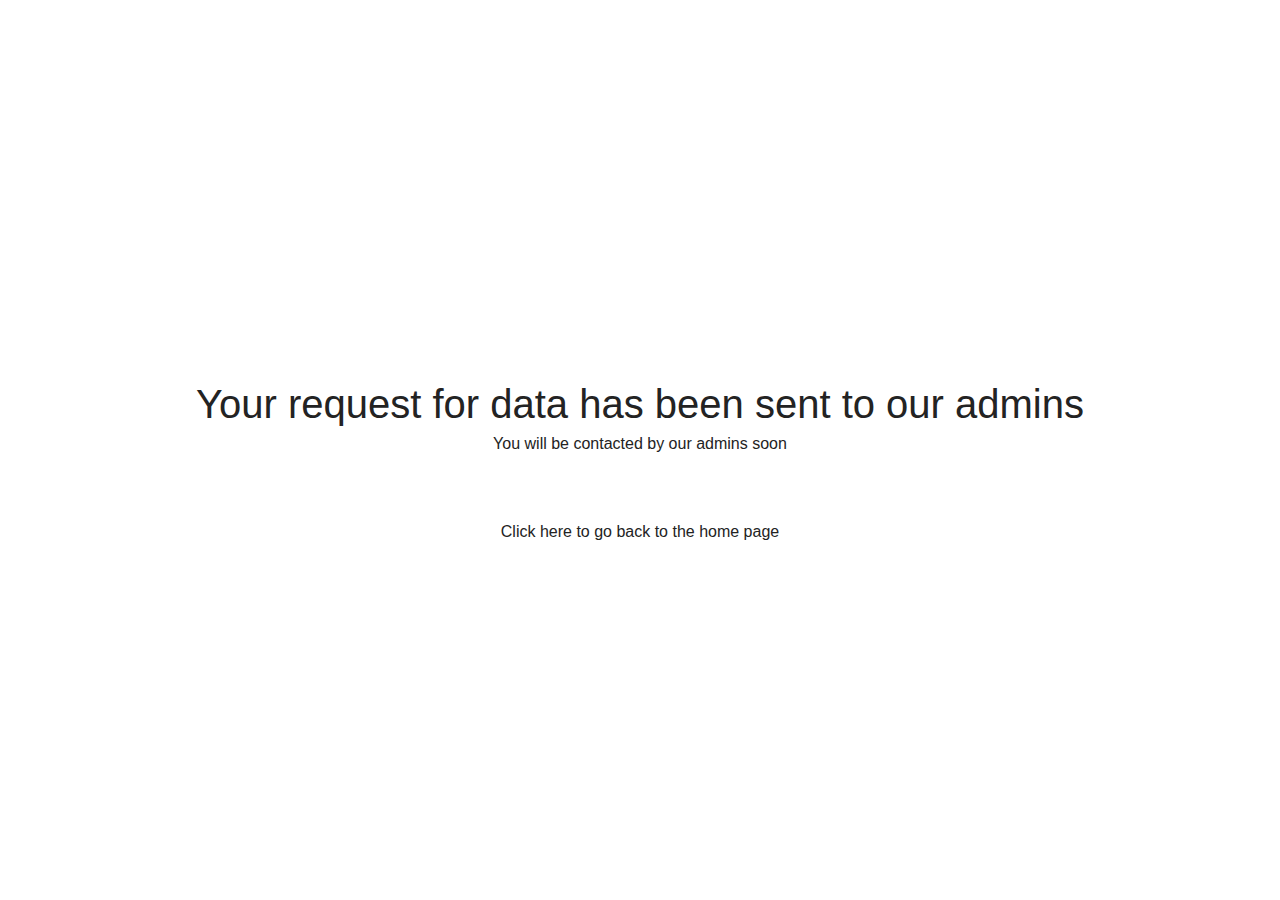
<file: request_sent.html>
<!DOCTYPE html>
<html>
<head>
  <meta charset="UTF-8">
  <meta http-equiv="X-UA-Compatible" content="IE=edge">
  <meta name="viewport" content="width=device-width, initial-scale=1, minimum-scale=1">
  <link rel="shortcut icon" href="assets/images/favicon.ico" type="image/x-icon">
  <meta name="description" content="">

  <title>Home</title>
  <link rel="stylesheet" href="assets/web/assets/mobirise-icons/mobirise-icons.css">
  <link rel="stylesheet" href="assets/tether/tether.min.css">
  <link rel="stylesheet" href="assets/bootstrap/css/bootstrap.min.css">
  <link rel="stylesheet" href="assets/bootstrap/css/bootstrap-grid.min.css">
  <link rel="stylesheet" href="assets/bootstrap/css/bootstrap-reboot.min.css">
  <link rel="stylesheet" href="assets/datatables/data-tables.bootstrap4.min.css">
  <link rel="stylesheet" href="assets/theme/css/style.css">
  <link rel="stylesheet" href="assets/mobirise/css/mbr-additional.css" type="text/css">
  <link rel="stylesheet_login" href="assets/login/css/login-form.css" type="text/css">

</head>
<body>
</br></br></br></br></br></br></br></br></br></br></br></br></br></br></br></br>
  <h1><center>Your request for data has been sent to our admins</h1></center>
  <center><p>You will be contacted by our admins soon</p></center>
  
  </br></br>
  <center><p><a href="index.html">Click here</a> to go back to the home page</p></center>

  <script src="assets/web/assets/jquery/jquery.min.js"></script>
  <script src="assets/popper/popper.min.js"></script>
  <script src="assets/tether/tether.min.js"></script>
  <script src="assets/bootstrap/js/bootstrap.min.js"></script>
  <script src="assets/smoothscroll/smooth-scroll.js"></script>
  <script src="assets/parallax/jarallax.min.js"></script>
  <script src="assets/viewportchecker/jquery.viewportchecker.js"></script>
  <script src="assets/datatables/jquery.data-tables.min.js"></script>
  <script src="assets/datatables/data-tables.bootstrap4.min.js"></script>
  <script src="assets/theme/js/script.js"></script>

</body>
</html>
</file>
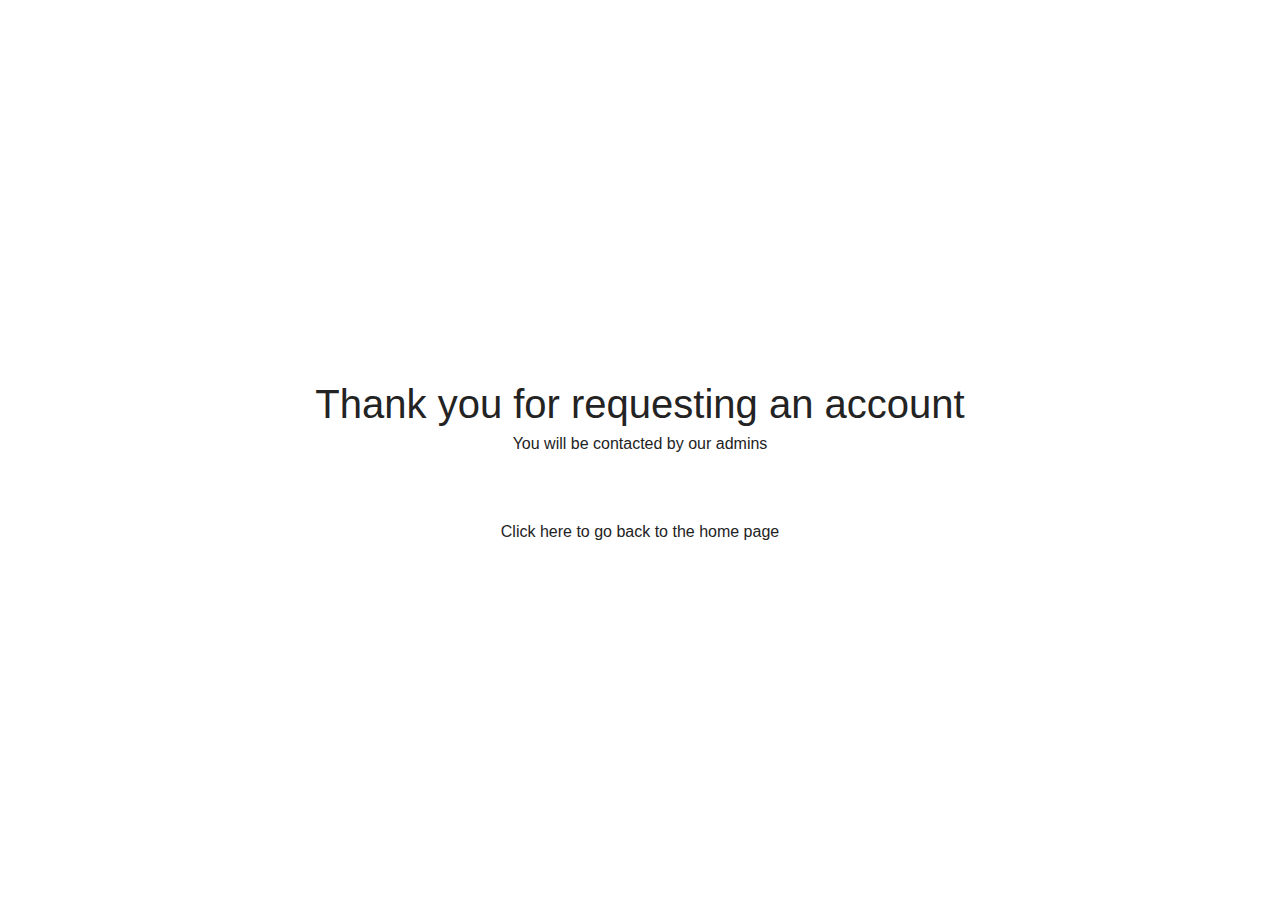
<file: thankyou.html>
<!DOCTYPE html>
<html  >
<head>
  <meta charset="UTF-8">
  <meta http-equiv="X-UA-Compatible" content="IE=edge">
  <meta name="viewport" content="width=device-width, initial-scale=1, minimum-scale=1">
  <link rel="shortcut icon" href="assets/images/favicon.ico" type="image/x-icon">
  <meta name="description" content="">

  <title>Home</title>
  <link rel="stylesheet" href="assets/web/assets/mobirise-icons/mobirise-icons.css">
  <link rel="stylesheet" href="assets/tether/tether.min.css">
  <link rel="stylesheet" href="assets/bootstrap/css/bootstrap.min.css">
  <link rel="stylesheet" href="assets/bootstrap/css/bootstrap-grid.min.css">
  <link rel="stylesheet" href="assets/bootstrap/css/bootstrap-reboot.min.css">
  <link rel="stylesheet" href="assets/datatables/data-tables.bootstrap4.min.css">
  <link rel="stylesheet" href="assets/theme/css/style.css">
  <link rel="stylesheet" href="assets/mobirise/css/mbr-additional.css" type="text/css">
  <link rel="stylesheet_login" href="assets/login/css/login-form.css" type="text/css">

</head>
<body>
</br></br></br></br></br></br></br></br></br></br></br></br></br></br></br></br>
  <h1><center>Thank you for requesting an account</h1></center>
  <center><p>You will be contacted by our admins</p></center>
  
  </br></br>
  <center><p><a href="index.html">Click here</a> to go back to the home page</p></center>

  <script src="assets/web/assets/jquery/jquery.min.js"></script>
  <script src="assets/popper/popper.min.js"></script>
  <script src="assets/tether/tether.min.js"></script>
  <script src="assets/bootstrap/js/bootstrap.min.js"></script>
  <script src="assets/smoothscroll/smooth-scroll.js"></script>
  <script src="assets/parallax/jarallax.min.js"></script>
  <script src="assets/viewportchecker/jquery.viewportchecker.js"></script>
  <script src="assets/datatables/jquery.data-tables.min.js"></script>
  <script src="assets/datatables/data-tables.bootstrap4.min.js"></script>
  <script src="assets/theme/js/script.js"></script>

</body>
</html>
</file>
<file: assets/web/assets/mobirise-icons/mobirise-icons.css>
@font-face {
  font-family: 'MobiriseIcons';
  src:  url('mobirise-icons.eot?spat4u');
  src:  url('mobirise-icons.eot?spat4u#iefix') format('embedded-opentype'),
    url('mobirise-icons.ttf?spat4u') format('truetype'),
    url('mobirise-icons.woff?spat4u') format('woff'),
    url('mobirise-icons.svg?spat4u#MobiriseIcons') format('svg');
  font-weight: normal;
  font-style: normal;
}

[class^="mbri-"], [class*=" mbri-"] {
  /* use !important to prevent issues with browser extensions that change fonts */
  font-family: MobiriseIcons !important;
  speak: none;
  font-style: normal;
  font-weight: normal;
  font-variant: normal;
  text-transform: none;
  line-height: 1;

  /* Better Font Rendering =========== */
  -webkit-font-smoothing: antialiased;
  -moz-osx-font-smoothing: grayscale;
}

.mbri-add-submenu:before {
  content: "\e900";
}
.mbri-alert:before {
  content: "\e901";
}
.mbri-align-center:before {
  content: "\e902";
}
.mbri-align-justify:before {
  content: "\e903";
}
.mbri-align-left:before {
  content: "\e904";
}
.mbri-align-right:before {
  content: "\e905";
}
.mbri-android:before {
  content: "\e906";
}
.mbri-apple:before {
  content: "\e907";
}
.mbri-arrow-down:before {
  content: "\e908";
}
.mbri-arrow-next:before {
  content: "\e909";
}
.mbri-arrow-prev:before {
  content: "\e90a";
}
.mbri-arrow-up:before {
  content: "\e90b";
}
.mbri-bold:before {
  content: "\e90c";
}
.mbri-bookmark:before {
  content: "\e90d";
}
.mbri-bootstrap:before {
  content: "\e90e";
}
.mbri-briefcase:before {
  content: "\e90f";
}
.mbri-browse:before {
  content: "\e910";
}
.mbri-bulleted-list:before {
  content: "\e911";
}
.mbri-calendar:before {
  content: "\e912";
}
.mbri-camera:before {
  content: "\e913";
}
.mbri-cart-add:before {
  content: "\e914";
}
.mbri-cart-full:before {
  content: "\e915";
}
.mbri-cash:before {
  content: "\e916";
}
.mbri-change-style:before {
  content: "\e917";
}
.mbri-chat:before {
  content: "\e918";
}
.mbri-clock:before {
  content: "\e919";
}
.mbri-close:before {
  content: "\e91a";
}
.mbri-cloud:before {
  content: "\e91b";
}
.mbri-code:before {
  content: "\e91c";
}
.mbri-contact-form:before {
  content: "\e91d";
}
.mbri-credit-card:before {
  content: "\e91e";
}
.mbri-cursor-click:before {
  content: "\e91f";
}
.mbri-cust-feedback:before {
  content: "\e920";
}
.mbri-database:before {
  content: "\e921";
}
.mbri-delivery:before {
  content: "\e922";
}
.mbri-desktop:before {
  content: "\e923";
}
.mbri-devices:before {
  content: "\e924";
}
.mbri-down:before {
  content: "\e925";
}
.mbri-download:before {
  content: "\e989";
}
.mbri-drag-n-drop:before {
  content: "\e927";
}
.mbri-drag-n-drop2:before {
  content: "\e928";
}
.mbri-edit:before {
  content: "\e929";
}
.mbri-edit2:before {
  content: "\e92a";
}
.mbri-error:before {
  content: "\e92b";
}
.mbri-extension:before {
  content: "\e92c";
}
.mbri-features:before {
  content: "\e92d";
}
.mbri-file:before {
  content: "\e92e";
}
.mbri-flag:before {
  content: "\e92f";
}
.mbri-folder:before {
  content: "\e930";
}
.mbri-gift:before {
  content: "\e931";
}
.mbri-github:before {
  content: "\e932";
}
.mbri-globe:before {
  content: "\e933";
}
.mbri-globe-2:before {
  content: "\e934";
}
.mbri-growing-chart:before {
  content: "\e935";
}
.mbri-hearth:before {
  content: "\e936";
}
.mbri-help:before {
  content: "\e937";
}
.mbri-home:before {
  content: "\e938";
}
.mbri-hot-cup:before {
  content: "\e939";
}
.mbri-idea:before {
  content: "\e93a";
}
.mbri-image-gallery:before {
  content: "\e93b";
}
.mbri-image-slider:before {
  content: "\e93c";
}
.mbri-info:before {
  content: "\e93d";
}
.mbri-italic:before {
  content: "\e93e";
}
.mbri-key:before {
  content: "\e93f";
}
.mbri-laptop:before {
  content: "\e940";
}
.mbri-layers:before {
  content: "\e941";
}
.mbri-left-right:before {
  content: "\e942";
}
.mbri-left:before {
  content: "\e943";
}
.mbri-letter:before {
  content: "\e944";
}
.mbri-like:before {
  content: "\e945";
}
.mbri-link:before {
  content: "\e946";
}
.mbri-lock:before {
  content: "\e947";
}
.mbri-login:before {
  content: "\e948";
}
.mbri-logout:before {
  content: "\e949";
}
.mbri-magic-stick:before {
  content: "\e94a";
}
.mbri-map-pin:before {
  content: "\e94b";
}
.mbri-menu:before {
  content: "\e94c";
}
.mbri-mobile:before {
  content: "\e94d";
}
.mbri-mobile2:before {
  content: "\e94e";
}
.mbri-mobirise:before {
  content: "\e94f";
}
.mbri-more-horizontal:before {
  content: "\e950";
}
.mbri-more-vertical:before {
  content: "\e951";
}
.mbri-music:before {
  content: "\e952";
}
.mbri-new-file:before {
  content: "\e953";
}
.mbri-numbered-list:before {
  content: "\e954";
}
.mbri-opened-folder:before {
  content: "\e955";
}
.mbri-pages:before {
  content: "\e956";
}
.mbri-paper-plane:before {
  content: "\e957";
}
.mbri-paperclip:before {
  content: "\e958";
}
.mbri-photo:before {
  content: "\e959";
}
.mbri-photos:before {
  content: "\e95a";
}
.mbri-pin:before {
  content: "\e95b";
}
.mbri-play:before {
  content: "\e95c";
}
.mbri-plus:before {
  content: "\e95d";
}
.mbri-preview:before {
  content: "\e95e";
}
.mbri-print:before {
  content: "\e95f";
}
.mbri-protect:before {
  content: "\e960";
}
.mbri-question:before {
  content: "\e961";
}
.mbri-quote-left:before {
  content: "\e962";
}
.mbri-quote-right:before {
  content: "\e963";
}
.mbri-refresh:before {
  content: "\e964";
}
.mbri-responsive:before {
  content: "\e965";
}
.mbri-right:before {
  content: "\e966";
}
.mbri-rocket:before {
  content: "\e967";
}
.mbri-sad-face:before {
  content: "\e968";
}
.mbri-sale:before {
  content: "\e969";
}
.mbri-save:before {
  content: "\e96a";
}
.mbri-search:before {
  content: "\e96b";
}
.mbri-setting:before {
  content: "\e96c";
}
.mbri-setting2:before {
  content: "\e96d";
}
.mbri-setting3:before {
  content: "\e96e";
}
.mbri-share:before {
  content: "\e96f";
}
.mbri-shopping-bag:before {
  content: "\e970";
}
.mbri-shopping-basket:before {
  content: "\e971";
}
.mbri-shopping-cart:before {
  content: "\e972";
}
.mbri-sites:before {
  content: "\e973";
}
.mbri-smile-face:before {
  content: "\e974";
}
.mbri-speed:before {
  content: "\e975";
}
.mbri-star:before {
  content: "\e976";
}
.mbri-success:before {
  content: "\e977";
}
.mbri-sun:before {
  content: "\e978";
}
.mbri-sun2:before {
  content: "\e979";
}
.mbri-tablet:before {
  content: "\e97a";
}
.mbri-tablet-vertical:before {
  content: "\e97b";
}
.mbri-target:before {
  content: "\e97c";
}
.mbri-timer:before {
  content: "\e97d";
}
.mbri-to-ftp:before {
  content: "\e97e";
}
.mbri-to-local-drive:before {
  content: "\e97f";
}
.mbri-touch-swipe:before {
  content: "\e980";
}
.mbri-touch:before {
  content: "\e981";
}
.mbri-trash:before {
  content: "\e982";
}
.mbri-underline:before {
  content: "\e983";
}
.mbri-unlink:before {
  content: "\e984";
}
.mbri-unlock:before {
  content: "\e985";
}
.mbri-up-down:before {
  content: "\e986";
}
.mbri-up:before {
  content: "\e987";
}
.mbri-update:before {
  content: "\e988";
}
.mbri-upload:before {
 content: "\e926"; 
}
.mbri-user:before {
  content: "\e98a";
}
.mbri-user2:before {
  content: "\e98b";
}
.mbri-users:before {
  content: "\e98c";
}
.mbri-video:before {
  content: "\e98d";
}
.mbri-video-play:before {
  content: "\e98e";
}
.mbri-watch:before {
  content: "\e98f";
}
.mbri-website-theme:before {
  content: "\e990";
}
.mbri-wifi:before {
  content: "\e991";
}
.mbri-windows:before {
  content: "\e992";
}
.mbri-zoom-out:before {
  content: "\e993";
}
.mbri-redo:before {
  content: "\e994";
}
.mbri-undo:before {
  content: "\e995";
}
</file>
<file: assets/theme/css/style.css>
/*!
 * Mobirise v4 theme (https://mobirise.com/)
 * Copyright 2017 Mobirise
 */
section {
  background-color: #eeeeee; }

section,
.container,
.container-fluid {
  position: relative;
  word-wrap: break-word; }

a.mbr-iconfont:hover {
  text-decoration: none; }

.article .lead p, .article .lead ul, .article .lead ol, .article .lead pre, .article .lead blockquote {
  margin-bottom: 0; }

a {
  font-style: normal;
  font-weight: 400;
  cursor: pointer; }
  a, a:hover {
    text-decoration: none; }

figure {
  margin-bottom: 0; }

body {
  color: #232323; }

h1, h2, h3, h4, h5, h6,
.h1, .h2, .h3, .h4, .h5, .h6,
.display-1, .display-2, .display-3, .display-4 {
  line-height: 1;
  word-break: break-word;
  word-wrap: break-word; }

b, strong {
  font-weight: bold; }

blockquote {
  padding: 10px 0 10px 20px;
  position: relative;
  border-left: 2px solid;
  border-color: #ff3366; }

input:-webkit-autofill, input:-webkit-autofill:hover, input:-webkit-autofill:focus, input:-webkit-autofill:active {
  transition-delay: 9999s;
  transition-property: background-color, color; }

textarea[type="hidden"] {
  display: none; }

body {
  position: relative; }

section {
  background-position: 50% 50%;
  background-repeat: no-repeat;
  background-size: cover; }
  section .mbr-background-video,
  section .mbr-background-video-preview {
    position: absolute;
    bottom: 0;
    left: 0;
    right: 0;
    top: 0; }

.hidden {
  visibility: hidden; }

.mbr-z-index20 {
  z-index: 20; }

/*! Base colors */
.mbr-white {
  color: #ffffff; }

.mbr-black {
  color: #000000; }

.mbr-bg-white {
  background-color: #ffffff; }

.mbr-bg-black {
  background-color: #000000; }

/*! Text-aligns */
.align-left {
  text-align: left; }

.align-center {
  text-align: center; }

.align-right {
  text-align: right; }

@media (max-width: 767px) {
  .align-left, .align-center, .align-right, .mbr-section-btn, .mbr-section-title {
    text-align: center; } }
/*! Font-weight  */
.mbr-light {
  font-weight: 300; }

.mbr-regular {
  font-weight: 400; }

.mbr-semibold {
  font-weight: 500; }

.mbr-bold {
  font-weight: 700; }

/*! Media  */
.media-size-item {
  -webkit-flex: 1 1 auto;
  -moz-flex: 1 1 auto;
  -ms-flex: 1 1 auto;
  -o-flex: 1 1 auto;
  flex: 1 1 auto; }

.media-content {
  -webkit-flex-basis: 100%;
  flex-basis: 100%; }

.media-container-row {
  display: -ms-flexbox;
  display: -webkit-flex;
  display: flex;
  -webkit-flex-direction: row;
  -ms-flex-direction: row;
  flex-direction: row;
  -webkit-flex-wrap: wrap;
  -ms-flex-wrap: wrap;
  flex-wrap: wrap;
  -webkit-justify-content: center;
  -ms-flex-pack: center;
  justify-content: center;
  -webkit-align-content: center;
  -ms-flex-line-pack: center;
  align-content: center;
  -webkit-align-items: start;
  -ms-flex-align: start;
  align-items: start; }
  .media-container-row .media-size-item {
    width: 400px; }

.media-container-column {
  display: -ms-flexbox;
  display: -webkit-flex;
  display: flex;
  -webkit-flex-direction: column;
  -ms-flex-direction: column;
  flex-direction: column;
  -webkit-flex-wrap: wrap;
  -ms-flex-wrap: wrap;
  flex-wrap: wrap;
  -webkit-justify-content: center;
  -ms-flex-pack: center;
  justify-content: center;
  -webkit-align-content: center;
  -ms-flex-line-pack: center;
  align-content: center;
  -webkit-align-items: stretch;
  -ms-flex-align: stretch;
  align-items: stretch; }
  .media-container-column > * {
    width: 100%; }

@media (min-width: 992px) {
  .media-container-row {
    -webkit-flex-wrap: nowrap;
    -ms-flex-wrap: nowrap;
    flex-wrap: nowrap; } }
figure {
  overflow: hidden; }

figure[mbr-media-size] {
  transition: width 0.1s; }

.mbr-figure img, .mbr-figure iframe {
  display: block;
  width: 100%; }

.card {
  background-color: transparent;
  border: none; }

.card-box {
  width: 100%; }

.card-img {
  text-align: center;
  flex-shrink: 0;
  -webkit-flex-shrink: 0; }

.media {
  max-width: 100%;
  margin: 0 auto; }

.mbr-figure {
  -ms-flex-item-align: center;
  -ms-grid-row-align: center;
  -webkit-align-self: center;
  align-self: center; }

.media-container > div {
  max-width: 100%; }

.mbr-figure img, .card-img img {
  width: 100%; }

@media (max-width: 991px) {
  .media-size-item {
    width: auto !important; }

  .media {
    width: auto; }

  .mbr-figure {
    width: 100% !important; } }
/*! Buttons */
.mbr-section-btn {
  margin-left: -.25rem;
  margin-right: -.25rem;
  font-size: 0; }

nav .mbr-section-btn {
  margin-left: 0rem;
  margin-right: 0rem; }

/*! Btn icon margin */
.btn .mbr-iconfont, .btn.btn-sm .mbr-iconfont {
  cursor: pointer;
  margin-right: 0.5rem; }

.btn.btn-md .mbr-iconfont, .btn.btn-md .mbr-iconfont {
  margin-right: 0.8rem; }

.mbr-regular {
  font-weight: 400; }

.mbr-semibold {
  font-weight: 500; }

.mbr-bold {
  font-weight: 700; }

[type="submit"] {
  -webkit-appearance: none; }

/*! Full-screen */
.mbr-fullscreen .mbr-overlay {
  min-height: 100vh; }

.mbr-fullscreen {
  display: flex;
  display: -webkit-flex;
  display: -moz-flex;
  display: -ms-flex;
  display: -o-flex;
  align-items: center;
  -webkit-align-items: center;
  min-height: 100vh;
  padding-top: 3rem;
  padding-bottom: 3rem; }

/*! Map */
.map {
  height: 25rem;
  position: relative; }
  .map iframe {
    width: 100%;
    height: 100%; }

/* Form */
.form-asterisk {
  font-family: initial;
  position: absolute;
  top: -2px;
  font-weight: normal; }

/*! Scroll to top arrow */
.mbr-arrow-up {
  bottom: 25px;
  right: 90px;
  position: fixed;
  text-align: right;
  z-index: 5000;
  color: #ffffff;
  font-size: 32px;
  transform: rotate(180deg);
  -webkit-transform: rotate(180deg); }

.mbr-arrow-up a {
  background: rgba(0, 0, 0, 0.2);
  border-radius: 3px;
  color: #fff;
  display: inline-block;
  height: 60px;
  width: 60px;
  outline-style: none !important;
  position: relative;
  text-decoration: none;
  transition: all .3s ease-in-out;
  cursor: pointer;
  text-align: center; }
  .mbr-arrow-up a:hover {
    background-color: rgba(0, 0, 0, 0.4); }
  .mbr-arrow-up a i {
    line-height: 60px; }

.mbr-arrow-up-icon {
  display: block;
  color: #fff; }

.mbr-arrow-up-icon::before {
  content: "\203a";
  display: inline-block;
  font-family: serif;
  font-size: 32px;
  line-height: 1;
  font-style: normal;
  position: relative;
  top: 6px;
  left: -4px;
  -webkit-transform: rotate(-90deg);
  transform: rotate(-90deg); }

/*! Arrow Down */
.mbr-arrow {
  position: absolute;
  bottom: 45px;
  left: 50%;
  width: 60px;
  height: 60px;
  cursor: pointer;
  background-color: rgba(80, 80, 80, 0.5);
  border-radius: 50%;
  -webkit-transform: translateX(-50%);
  transform: translateX(-50%); }
  .mbr-arrow > a {
    display: inline-block;
    text-decoration: none;
    outline-style: none;
    -webkit-animation: arrowdown 1.7s ease-in-out infinite;
    animation: arrowdown 1.7s ease-in-out infinite; }
    .mbr-arrow > a > i {
      position: absolute;
      top: -2px;
      left: 15px;
      font-size: 2rem; }

@keyframes arrowdown {
  0% {
    transform: translateY(0px);
    -webkit-transform: translateY(0px); }
  50% {
    transform: translateY(-5px);
    -webkit-transform: translateY(-5px); }
  100% {
    transform: translateY(0px);
    -webkit-transform: translateY(0px); } }
@-webkit-keyframes arrowdown {
  0% {
    transform: translateY(0px);
    -webkit-transform: translateY(0px); }
  50% {
    transform: translateY(-5px);
    -webkit-transform: translateY(-5px); }
  100% {
    transform: translateY(0px);
    -webkit-transform: translateY(0px); } }
@media (max-width: 500px) {
  .mbr-arrow-up {
    left: 50%;
    right: auto;
    transform: translateX(-50%) rotate(180deg);
    -webkit-transform: translateX(-50%) rotate(180deg); } }
/*Gradients animation*/
@keyframes gradient-animation {
  from {
    background-position: 0% 100%;
    animation-timing-function: ease-in-out; }
  to {
    background-position: 100% 0%;
    animation-timing-function: ease-in-out; } }
@-webkit-keyframes gradient-animation {
  from {
    background-position: 0% 100%;
    animation-timing-function: ease-in-out; }
  to {
    background-position: 100% 0%;
    animation-timing-function: ease-in-out; } }
.bg-gradient {
  background-size: 200% 200%;
  animation: gradient-animation 5s infinite alternate;
  -webkit-animation: gradient-animation 5s infinite alternate; }

.menu .navbar-brand {
  display: -webkit-flex; }
  .menu .navbar-brand span {
    display: flex;
    display: -webkit-flex; }
  .menu .navbar-brand .navbar-caption-wrap {
    display: -webkit-flex; }
  .menu .navbar-brand .navbar-logo img {
    display: -webkit-flex; }
@media (min-width: 768px) and (max-width: 991px) {
  .menu .navbar-toggleable-sm .navbar-nav {
    display: -webkit-box;
    display: -webkit-flex;
    display: -ms-flexbox; } }
@media (max-width: 991px) {
  .menu .navbar-collapse {
    max-height: 93.5vh; }
    .menu .navbar-collapse.show {
      overflow: auto; } }
@media (min-width: 992px) {
  .menu .navbar-nav.nav-dropdown {
    display: -webkit-flex; }
  .menu .navbar-toggleable-sm .navbar-collapse {
    display: -webkit-flex !important; } }
@media (max-width: 767px) {
  .menu .navbar-collapse {
    max-height: 80vh; } }

.navbar {
  display: -webkit-flex;
  -webkit-flex-wrap: wrap;
  -webkit-align-items: center;
  -webkit-justify-content: space-between; }

.navbar-collapse {
  -webkit-flex-basis: 100%;
  -webkit-flex-grow: 1;
  -webkit-align-items: center; }

.nav-dropdown .link {
  padding: .667em 1.667em !important;
  margin: 0 !important; }

.nav {
  display: -webkit-flex;
  -webkit-flex-wrap: wrap; }

.row {
  display: -webkit-flex;
  -webkit-flex-wrap: wrap; }

.justify-content-center {
  -webkit-justify-content: center; }

.form-inline {
  display: -webkit-flex;
  -webkit-flex-flow: row wrap;
  -webkit-align-items: center; }

.card-wrapper {
  -webkit-flex: 1; }

.carousel-control {
  z-index: 10;
  display: -webkit-flex;
  -webkit-align-items: center;
  -webkit-justify-content: center; }

.carousel-controls {
  display: -webkit-flex; }

.media {
  display: -webkit-flex; }

.form-group:focus {
  outline: none; }

.jq-selectbox__select {
  padding: 1.07em .5em;
  position: absolute;
  top: 0;
  left: 0;
  width: 100%; }

.jq-selectbox__dropdown {
  position: absolute;
  top: 100% !important;
  left: 0 !important;
  width: 100% !important; }

.jq-selectbox__trigger-arrow {
  transform: translateY(-50%); }

.jq-selectbox li {
  padding: 1.07em .5em; }

div[data-for^="input-range"] input {
  padding-left: 0;
  padding-right: 0; }

.modal-dialog, .modal-content {
  height: 100%; }

.modal-dialog .carousel-inner {
  height: 100%;
  height: -webkit-fill-available;
  height: fill-available; }

.carousel-item {
  text-align: center; }

.carousel-item img {
  margin: auto; }
.engine {
	position: absolute;
	text-indent: -2400px;
	text-align: center;
	padding: 0;
	top: 0;
	left: -2400px;
}
</file>
<file: assets/mobirise/css/mbr-additional.css>
@import url(https://fonts.googleapis.com/css?family=Rubik:300,300i,400,400i,500,500i,700,700i,900,900i);





body {
  font-style: normal;
  line-height: 1.5;
}
.mbr-section-title {
  font-style: normal;
  line-height: 1.2;
}
.mbr-section-subtitle {
  line-height: 1.3;
}
.mbr-text {
  font-style: normal;
  line-height: 1.6;
}
.display-1 {
  font-family: 'Rubik', sans-serif;
  font-size: 4.25rem;
}
.display-1 > .mbr-iconfont {
  font-size: 6.8rem;
}
.display-2 {
  font-family: 'Rubik', sans-serif;
  font-size: 3rem;
}
.display-2 > .mbr-iconfont {
  font-size: 4.8rem;
}
.display-4 {
  font-family: 'Rubik', sans-serif;
  font-size: 1rem;
}
.display-4 > .mbr-iconfont {
  font-size: 1.6rem;
}
.display-5 {
  font-family: 'Rubik', sans-serif;
  font-size: 1.5rem;
}
.display-5 > .mbr-iconfont {
  font-size: 2.4rem;
}
.display-7 {
  font-family: 'Rubik', sans-serif;
  font-size: 1rem;
}
.display-7 > .mbr-iconfont {
  font-size: 1.6rem;
}
/* ---- Fluid typography for mobile devices ---- */
/* 1.4 - font scale ratio ( bootstrap == 1.42857 ) */
/* 100vw - current viewport width */
/* (48 - 20)  48 == 48rem == 768px, 20 == 20rem == 320px(minimal supported viewport) */
/* 0.65 - min scale variable, may vary */
@media (max-width: 768px) {
  .display-1 {
    font-size: 3.4rem;
    font-size: calc( 2.1374999999999997rem + (4.25 - 2.1374999999999997) * ((100vw - 20rem) / (48 - 20)));
    line-height: calc( 1.4 * (2.1374999999999997rem + (4.25 - 2.1374999999999997) * ((100vw - 20rem) / (48 - 20))));
  }
  .display-2 {
    font-size: 2.4rem;
    font-size: calc( 1.7rem + (3 - 1.7) * ((100vw - 20rem) / (48 - 20)));
    line-height: calc( 1.4 * (1.7rem + (3 - 1.7) * ((100vw - 20rem) / (48 - 20))));
  }
  .display-4 {
    font-size: 0.8rem;
    font-size: calc( 1rem + (1 - 1) * ((100vw - 20rem) / (48 - 20)));
    line-height: calc( 1.4 * (1rem + (1 - 1) * ((100vw - 20rem) / (48 - 20))));
  }
  .display-5 {
    font-size: 1.2rem;
    font-size: calc( 1.175rem + (1.5 - 1.175) * ((100vw - 20rem) / (48 - 20)));
    line-height: calc( 1.4 * (1.175rem + (1.5 - 1.175) * ((100vw - 20rem) / (48 - 20))));
  }
}
/* Buttons */
.btn {
  font-weight: 500;
  border-width: 2px;
  font-style: normal;
  letter-spacing: 1px;
  margin: .4rem .8rem;
  white-space: normal;
  -webkit-transition: all 0.3s ease-in-out;
  -moz-transition: all 0.3s ease-in-out;
  transition: all 0.3s ease-in-out;
  display: inline-flex;
  align-items: center;
  justify-content: center;
  word-break: break-word;
  -webkit-align-items: center;
  -webkit-justify-content: center;
  display: -webkit-inline-flex;
  padding: 1rem 3rem;
  border-radius: 3px;
}
.btn-sm {
  font-weight: 500;
  letter-spacing: 1px;
  -webkit-transition: all 0.3s ease-in-out;
  -moz-transition: all 0.3s ease-in-out;
  transition: all 0.3s ease-in-out;
  padding: 0.6rem 1.5rem;
  border-radius: 3px;
}
.btn-md {
  font-weight: 500;
  letter-spacing: 1px;
  margin: .4rem .8rem !important;
  -webkit-transition: all 0.3s ease-in-out;
  -moz-transition: all 0.3s ease-in-out;
  transition: all 0.3s ease-in-out;
  padding: 1rem 3rem;
  border-radius: 3px;
}
.btn-lg {
  font-weight: 500;
  letter-spacing: 1px;
  margin: .4rem .8rem !important;
  -webkit-transition: all 0.3s ease-in-out;
  -moz-transition: all 0.3s ease-in-out;
  transition: all 0.3s ease-in-out;
  padding: 1.2rem 3.2rem;
  border-radius: 3px;
}
.bg-primary {
  background-color: #232323 !important;
}
.bg-success {
  background-color: #232323 !important;
}
.bg-info {
  background-color: #232323 !important;
}
.bg-warning {
  background-color: #232323 !important;
}
.bg-danger {
  background-color: #232323 !important;
}
.btn-primary,
.btn-primary:active {
  background-color: #232323 !important;
  border-color: #232323 !important;
  color: #ffffff !important;
}
.btn-primary:hover,
.btn-primary:focus,
.btn-primary.focus,
.btn-primary.active {
  color: #ffffff !important;
  background-color: #000000 !important;
  border-color: #000000 !important;
}
.btn-primary.disabled,
.btn-primary:disabled {
  color: #ffffff !important;
  background-color: #000000 !important;
  border-color: #000000 !important;
}
.btn-secondary,
.btn-secondary:active {
  background-color: #232323 !important;
  border-color: #232323 !important;
  color: #ffffff !important;
}
.btn-secondary:hover,
.btn-secondary:focus,
.btn-secondary.focus,
.btn-secondary.active {
  color: #ffffff !important;
  background-color: #000000 !important;
  border-color: #000000 !important;
}
.btn-secondary.disabled,
.btn-secondary:disabled {
  color: #ffffff !important;
  background-color: #000000 !important;
  border-color: #000000 !important;
}
.btn-info,
.btn-info:active {
  background-color: #232323 !important;
  border-color: #232323 !important;
  color: #ffffff !important;
}
.btn-info:hover,
.btn-info:focus,
.btn-info.focus,
.btn-info.active {
  color: #ffffff !important;
  background-color: #000000 !important;
  border-color: #000000 !important;
}
.btn-info.disabled,
.btn-info:disabled {
  color: #ffffff !important;
  background-color: #000000 !important;
  border-color: #000000 !important;
}
.btn-success,
.btn-success:active {
  background-color: #232323 !important;
  border-color: #232323 !important;
  color: #ffffff !important;
}
.btn-success:hover,
.btn-success:focus,
.btn-success.focus,
.btn-success.active {
  color: #ffffff !important;
  background-color: #000000 !important;
  border-color: #000000 !important;
}
.btn-success.disabled,
.btn-success:disabled {
  color: #ffffff !important;
  background-color: #000000 !important;
  border-color: #000000 !important;
}
.btn-warning,
.btn-warning:active {
  background-color: #232323 !important;
  border-color: #232323 !important;
  color: #ffffff !important;
}
.btn-warning:hover,
.btn-warning:focus,
.btn-warning.focus,
.btn-warning.active {
  color: #ffffff !important;
  background-color: #000000 !important;
  border-color: #000000 !important;
}
.btn-warning.disabled,
.btn-warning:disabled {
  color: #ffffff !important;
  background-color: #000000 !important;
  border-color: #000000 !important;
}
.btn-danger,
.btn-danger:active {
  background-color: #232323 !important;
  border-color: #232323 !important;
  color: #ffffff !important;
}
.btn-danger:hover,
.btn-danger:focus,
.btn-danger.focus,
.btn-danger.active {
  color: #ffffff !important;
  background-color: #000000 !important;
  border-color: #000000 !important;
}
.btn-danger.disabled,
.btn-danger:disabled {
  color: #ffffff !important;
  background-color: #000000 !important;
  border-color: #000000 !important;
}
.btn-white {
  color: #333333 !important;
}
.btn-white,
.btn-white:active {
  background-color: #ffffff !important;
  border-color: #ffffff !important;
  color: #808080 !important;
}
.btn-white:hover,
.btn-white:focus,
.btn-white.focus,
.btn-white.active {
  color: #808080 !important;
  background-color: #d9d9d9 !important;
  border-color: #d9d9d9 !important;
}
.btn-white.disabled,
.btn-white:disabled {
  color: #808080 !important;
  background-color: #d9d9d9 !important;
  border-color: #d9d9d9 !important;
}
.btn-black,
.btn-black:active {
  background-color: #333333 !important;
  border-color: #333333 !important;
  color: #ffffff !important;
}
.btn-black:hover,
.btn-black:focus,
.btn-black.focus,
.btn-black.active {
  color: #ffffff !important;
  background-color: #0d0d0d !important;
  border-color: #0d0d0d !important;
}
.btn-black.disabled,
.btn-black:disabled {
  color: #ffffff !important;
  background-color: #0d0d0d !important;
  border-color: #0d0d0d !important;
}
.btn-primary-outline,
.btn-primary-outline:active {
  background: none;
  border-color: #000000;
  color: #000000;
}
.btn-primary-outline:hover,
.btn-primary-outline:focus,
.btn-primary-outline.focus,
.btn-primary-outline.active {
  color: #ffffff;
  background-color: #232323;
  border-color: #232323;
}
.btn-primary-outline.disabled,
.btn-primary-outline:disabled {
  color: #ffffff !important;
  background-color: #232323 !important;
  border-color: #232323 !important;
}
.btn-secondary-outline,
.btn-secondary-outline:active {
  background: none;
  border-color: #000000;
  color: #000000;
}
.btn-secondary-outline:hover,
.btn-secondary-outline:focus,
.btn-secondary-outline.focus,
.btn-secondary-outline.active {
  color: #ffffff;
  background-color: #232323;
  border-color: #232323;
}
.btn-secondary-outline.disabled,
.btn-secondary-outline:disabled {
  color: #ffffff !important;
  background-color: #232323 !important;
  border-color: #232323 !important;
}
.btn-info-outline,
.btn-info-outline:active {
  background: none;
  border-color: #000000;
  color: #000000;
}
.btn-info-outline:hover,
.btn-info-outline:focus,
.btn-info-outline.focus,
.btn-info-outline.active {
  color: #ffffff;
  background-color: #232323;
  border-color: #232323;
}
.btn-info-outline.disabled,
.btn-info-outline:disabled {
  color: #ffffff !important;
  background-color: #232323 !important;
  border-color: #232323 !important;
}
.btn-success-outline,
.btn-success-outline:active {
  background: none;
  border-color: #000000;
  color: #000000;
}
.btn-success-outline:hover,
.btn-success-outline:focus,
.btn-success-outline.focus,
.btn-success-outline.active {
  color: #ffffff;
  background-color: #232323;
  border-color: #232323;
}
.btn-success-outline.disabled,
.btn-success-outline:disabled {
  color: #ffffff !important;
  background-color: #232323 !important;
  border-color: #232323 !important;
}
.btn-warning-outline,
.btn-warning-outline:active {
  background: none;
  border-color: #000000;
  color: #000000;
}
.btn-warning-outline:hover,
.btn-warning-outline:focus,
.btn-warning-outline.focus,
.btn-warning-outline.active {
  color: #ffffff;
  background-color: #232323;
  border-color: #232323;
}
.btn-warning-outline.disabled,
.btn-warning-outline:disabled {
  color: #ffffff !important;
  background-color: #232323 !important;
  border-color: #232323 !important;
}
.btn-danger-outline,
.btn-danger-outline:active {
  background: none;
  border-color: #000000;
  color: #000000;
}
.btn-danger-outline:hover,
.btn-danger-outline:focus,
.btn-danger-outline.focus,
.btn-danger-outline.active {
  color: #ffffff;
  background-color: #232323;
  border-color: #232323;
}
.btn-danger-outline.disabled,
.btn-danger-outline:disabled {
  color: #ffffff !important;
  background-color: #232323 !important;
  border-color: #232323 !important;
}
.btn-black-outline,
.btn-black-outline:active {
  background: none;
  border-color: #000000;
  color: #000000;
}
.btn-black-outline:hover,
.btn-black-outline:focus,
.btn-black-outline.focus,
.btn-black-outline.active {
  color: #ffffff;
  background-color: #333333;
  border-color: #333333;
}
.btn-black-outline.disabled,
.btn-black-outline:disabled {
  color: #ffffff !important;
  background-color: #333333 !important;
  border-color: #333333 !important;
}
.btn-white-outline,
.btn-white-outline:active,
.btn-white-outline.active {
  background: none;
  border-color: #ffffff;
  color: #ffffff;
}
.btn-white-outline:hover,
.btn-white-outline:focus,
.btn-white-outline.focus {
  color: #333333;
  background-color: #ffffff;
  border-color: #ffffff;
}
.text-primary {
  color: #232323 !important;
}
.text-secondary {
  color: #232323 !important;
}
.text-success {
  color: #232323 !important;
}
.text-info {
  color: #232323 !important;
}
.text-warning {
  color: #232323 !important;
}
.text-danger {
  color: #232323 !important;
}
.text-white {
  color: #ffffff !important;
}
.text-black {
  color: #000000 !important;
}
a.text-primary:hover,
a.text-primary:focus {
  color: #000000 !important;
}
a.text-secondary:hover,
a.text-secondary:focus {
  color: #000000 !important;
}
a.text-success:hover,
a.text-success:focus {
  color: #000000 !important;
}
a.text-info:hover,
a.text-info:focus {
  color: #000000 !important;
}
a.text-warning:hover,
a.text-warning:focus {
  color: #000000 !important;
}
a.text-danger:hover,
a.text-danger:focus {
  color: #000000 !important;
}
a.text-white:hover,
a.text-white:focus {
  color: #b3b3b3 !important;
}
a.text-black:hover,
a.text-black:focus {
  color: #4d4d4d !important;
}
.alert-success {
  background-color: #70c770;
}
.alert-info {
  background-color: #232323;
}
.alert-warning {
  background-color: #232323;
}
.alert-danger {
  background-color: #232323;
}
.mbr-section-btn a.btn:not(.btn-form) {
  border-radius: 100px;
}
.mbr-section-btn a.btn:not(.btn-form):hover,
.mbr-section-btn a.btn:not(.btn-form):focus {
  box-shadow: none !important;
}
.mbr-section-btn a.btn:not(.btn-form):hover,
.mbr-section-btn a.btn:not(.btn-form):focus {
  box-shadow: 0 10px 40px 0 rgba(0, 0, 0, 0.2) !important;
  -webkit-box-shadow: 0 10px 40px 0 rgba(0, 0, 0, 0.2) !important;
}
.mbr-gallery-filter li a {
  border-radius: 100px !important;
}
.mbr-gallery-filter li.active .btn {
  background-color: #232323;
  border-color: #232323;
  color: #ffffff;
}
.mbr-gallery-filter li.active .btn:focus {
  box-shadow: none;
}
.nav-tabs .nav-link {
  border-radius: 100px !important;
}
.btn-form {
  border-radius: 0;
}
.btn-form:hover {
  cursor: pointer;
}
a,
a:hover {
  color: #232323;
}
.mbr-plan-header.bg-primary .mbr-plan-subtitle,
.mbr-plan-header.bg-primary .mbr-plan-price-desc {
  color: #d5d5d5;
}
.mbr-plan-header.bg-success .mbr-plan-subtitle,
.mbr-plan-header.bg-success .mbr-plan-price-desc {
  color: #d5d5d5;
}
.mbr-plan-header.bg-info .mbr-plan-subtitle,
.mbr-plan-header.bg-info .mbr-plan-price-desc {
  color: #d5d5d5;
}
.mbr-plan-header.bg-warning .mbr-plan-subtitle,
.mbr-plan-header.bg-warning .mbr-plan-price-desc {
  color: #d5d5d5;
}
.mbr-plan-header.bg-danger .mbr-plan-subtitle,
.mbr-plan-header.bg-danger .mbr-plan-price-desc {
  color: #d5d5d5;
}
/* Scroll to top button*/
.scrollToTop_wraper {
  display: none;
}
#scrollToTop a i:before {
  content: '';
  position: absolute;
  height: 40%;
  top: 25%;
  background: #fff;
  width: 2px;
  left: calc(50% - 1px);
}
#scrollToTop a i:after {
  content: '';
  position: absolute;
  display: block;
  border-top: 2px solid #fff;
  border-right: 2px solid #fff;
  width: 40%;
  height: 40%;
  left: 30%;
  bottom: 30%;
  transform: rotate(135deg);
  -webkit-transform: rotate(135deg);
}
/* Others*/
.note-check a[data-value=Rubik] {
  font-style: normal;
}
.mbr-arrow a {
  color: #ffffff;
}
@media (max-width: 767px) {
  .mbr-arrow {
    display: none;
  }
}
.form-control-label {
  position: relative;
  cursor: pointer;
  margin-bottom: .357em;
  padding: 0;
}
.alert {
  color: #ffffff;
  border-radius: 0;
  border: 0;
  font-size: .875rem;
  line-height: 1.5;
  margin-bottom: 1.875rem;
  padding: 1.25rem;
  position: relative;
}
.alert.alert-form::after {
  background-color: inherit;
  bottom: -7px;
  content: "";
  display: block;
  height: 14px;
  left: 50%;
  margin-left: -7px;
  position: absolute;
  transform: rotate(45deg);
  width: 14px;
  -webkit-transform: rotate(45deg);
}
.form-control {
  background-color: #f5f5f5;
  box-shadow: none;
  color: #565656;
  font-family: 'Rubik', sans-serif;
  font-size: 1rem;
  line-height: 1.43;
  min-height: 3.5em;
  padding: 1.07em .5em;
}
.form-control > .mbr-iconfont {
  font-size: 1.6rem;
}
.form-control,
.form-control:focus {
  border: 1px solid #e8e8e8;
}
.form-active .form-control:invalid {
  border-color: red;
}
.mbr-overlay {
  background-color: #000;
  bottom: 0;
  left: 0;
  opacity: .5;
  position: absolute;
  right: 0;
  top: 0;
  z-index: 0;
  pointer-events: none;
}
blockquote {
  font-style: italic;
  padding: 10px 0 10px 20px;
  font-size: 1.09rem;
  position: relative;
  border-color: #232323;
  border-width: 3px;
}
ul,
ol,
pre,
blockquote {
  margin-bottom: 2.3125rem;
}
pre {
  background: #f4f4f4;
  padding: 10px 24px;
  white-space: pre-wrap;
}
.inactive {
  -webkit-user-select: none;
  -moz-user-select: none;
  -ms-user-select: none;
  user-select: none;
  pointer-events: none;
  -webkit-user-drag: none;
  user-drag: none;
}
.mbr-section__comments .row {
  justify-content: center;
  -webkit-justify-content: center;
}
/* Forms */
.mbr-form .btn {
  margin: .4rem 0;
}
.mbr-form .input-group-btn a.btn {
  border-radius: 100px !important;
}
.mbr-form .input-group-btn a.btn:hover {
  box-shadow: 0 10px 40px 0 rgba(0, 0, 0, 0.2);
}
.mbr-form .input-group-btn button[type="submit"] {
  border-radius: 100px !important;
  padding: 1rem 3rem;
}
.mbr-form .input-group-btn button[type="submit"]:hover {
  box-shadow: 0 10px 40px 0 rgba(0, 0, 0, 0.2);
}
.form2 .form-control {
  border-top-left-radius: 100px;
  border-bottom-left-radius: 100px;
}
.form2 .input-group-btn a.btn {
  border-top-left-radius: 0 !important;
  border-bottom-left-radius: 0 !important;
}
.form2 .input-group-btn button[type="submit"] {
  border-top-left-radius: 0 !important;
  border-bottom-left-radius: 0 !important;
}
.form3 input[type="email"] {
  border-radius: 100px !important;
}
@media (max-width: 349px) {
  .form2 input[type="email"] {
    border-radius: 100px !important;
  }
  .form2 .input-group-btn a.btn {
    border-radius: 100px !important;
  }
  .form2 .input-group-btn button[type="submit"] {
    border-radius: 100px !important;
  }
}
@media (max-width: 767px) {
  .btn {
    font-size: .75rem !important;
  }
  .btn .mbr-iconfont {
    font-size: 1rem !important;
  }
}
/* Social block */
.btn-social {
  font-size: 20px;
  border-radius: 50%;
  padding: 0;
  width: 44px;
  height: 44px;
  line-height: 44px;
  text-align: center;
  position: relative;
  border: 2px solid #c0a375;
  border-color: #232323;
  color: #232323;
  cursor: pointer;
}
.btn-social i {
  top: 0;
  line-height: 44px;
  width: 44px;
}
.btn-social:hover {
  color: #fff;
  background: #232323;
}
.btn-social + .btn {
  margin-left: .1rem;
}
/* Footer */
.mbr-footer-content li::before,
.mbr-footer .mbr-contacts li::before {
  background: #232323;
}
.mbr-footer-content li a:hover,
.mbr-footer .mbr-contacts li a:hover {
  color: #232323;
}
.footer3 input[type="email"],
.footer4 input[type="email"] {
  border-radius: 100px !important;
}
.footer3 .input-group-btn a.btn,
.footer4 .input-group-btn a.btn {
  border-radius: 100px !important;
}
.footer3 .input-group-btn button[type="submit"],
.footer4 .input-group-btn button[type="submit"] {
  border-radius: 100px !important;
}
/* Headers*/
.header13 .form-inline input[type="email"],
.header14 .form-inline input[type="email"] {
  border-radius: 100px;
}
.header13 .form-inline input[type="text"],
.header14 .form-inline input[type="text"] {
  border-radius: 100px;
}
.header13 .form-inline input[type="tel"],
.header14 .form-inline input[type="tel"] {
  border-radius: 100px;
}
.header13 .form-inline a.btn,
.header14 .form-inline a.btn {
  border-radius: 100px;
}
.header13 .form-inline button,
.header14 .form-inline button {
  border-radius: 100px !important;
}
.offset-1 {
  margin-left: 8.33333%;
}
.offset-2 {
  margin-left: 16.66667%;
}
.offset-3 {
  margin-left: 25%;
}
.offset-4 {
  margin-left: 33.33333%;
}
.offset-5 {
  margin-left: 41.66667%;
}
.offset-6 {
  margin-left: 50%;
}
.offset-7 {
  margin-left: 58.33333%;
}
.offset-8 {
  margin-left: 66.66667%;
}
.offset-9 {
  margin-left: 75%;
}
.offset-10 {
  margin-left: 83.33333%;
}
.offset-11 {
  margin-left: 91.66667%;
}
@media (min-width: 576px) {
  .offset-sm-0 {
    margin-left: 0%;
  }
  .offset-sm-1 {
    margin-left: 8.33333%;
  }
  .offset-sm-2 {
    margin-left: 16.66667%;
  }
  .offset-sm-3 {
    margin-left: 25%;
  }
  .offset-sm-4 {
    margin-left: 33.33333%;
  }
  .offset-sm-5 {
    margin-left: 41.66667%;
  }
  .offset-sm-6 {
    margin-left: 50%;
  }
  .offset-sm-7 {
    margin-left: 58.33333%;
  }
  .offset-sm-8 {
    margin-left: 66.66667%;
  }
  .offset-sm-9 {
    margin-left: 75%;
  }
  .offset-sm-10 {
    margin-left: 83.33333%;
  }
  .offset-sm-11 {
    margin-left: 91.66667%;
  }
}
@media (min-width: 768px) {
  .offset-md-0 {
    margin-left: 0%;
  }
  .offset-md-1 {
    margin-left: 8.33333%;
  }
  .offset-md-2 {
    margin-left: 16.66667%;
  }
  .offset-md-3 {
    margin-left: 25%;
  }
  .offset-md-4 {
    margin-left: 33.33333%;
  }
  .offset-md-5 {
    margin-left: 41.66667%;
  }
  .offset-md-6 {
    margin-left: 50%;
  }
  .offset-md-7 {
    margin-left: 58.33333%;
  }
  .offset-md-8 {
    margin-left: 66.66667%;
  }
  .offset-md-9 {
    margin-left: 75%;
  }
  .offset-md-10 {
    margin-left: 83.33333%;
  }
  .offset-md-11 {
    margin-left: 91.66667%;
  }
}
@media (min-width: 992px) {
  .offset-lg-0 {
    margin-left: 0%;
  }
  .offset-lg-1 {
    margin-left: 8.33333%;
  }
  .offset-lg-2 {
    margin-left: 16.66667%;
  }
  .offset-lg-3 {
    margin-left: 25%;
  }
  .offset-lg-4 {
    margin-left: 33.33333%;
  }
  .offset-lg-5 {
    margin-left: 41.66667%;
  }
  .offset-lg-6 {
    margin-left: 50%;
  }
  .offset-lg-7 {
    margin-left: 58.33333%;
  }
  .offset-lg-8 {
    margin-left: 66.66667%;
  }
  .offset-lg-9 {
    margin-left: 75%;
  }
  .offset-lg-10 {
    margin-left: 83.33333%;
  }
  .offset-lg-11 {
    margin-left: 91.66667%;
  }
}
@media (min-width: 1200px) {
  .offset-xl-0 {
    margin-left: 0%;
  }
  .offset-xl-1 {
    margin-left: 8.33333%;
  }
  .offset-xl-2 {
    margin-left: 16.66667%;
  }
  .offset-xl-3 {
    margin-left: 25%;
  }
  .offset-xl-4 {
    margin-left: 33.33333%;
  }
  .offset-xl-5 {
    margin-left: 41.66667%;
  }
  .offset-xl-6 {
    margin-left: 50%;
  }
  .offset-xl-7 {
    margin-left: 58.33333%;
  }
  .offset-xl-8 {
    margin-left: 66.66667%;
  }
  .offset-xl-9 {
    margin-left: 75%;
  }
  .offset-xl-10 {
    margin-left: 83.33333%;
  }
  .offset-xl-11 {
    margin-left: 91.66667%;
  }
}
.navbar-toggler {
  -webkit-align-self: flex-start;
  -ms-flex-item-align: start;
  align-self: flex-start;
  padding: 0.25rem 0.75rem;
  font-size: 1.25rem;
  line-height: 1;
  background: transparent;
  border: 1px solid transparent;
  -webkit-border-radius: 0.25rem;
  border-radius: 0.25rem;
}
.navbar-toggler:focus,
.navbar-toggler:hover {
  text-decoration: none;
}
.navbar-toggler-icon {
  display: inline-block;
  width: 1.5em;
  height: 1.5em;
  vertical-align: middle;
  content: "";
  background: no-repeat center center;
  -webkit-background-size: 100% 100%;
  -o-background-size: 100% 100%;
  background-size: 100% 100%;
}
.navbar-toggler-left {
  position: absolute;
  left: 1rem;
}
.navbar-toggler-right {
  position: absolute;
  right: 1rem;
}
@media (max-width: 575px) {
  .navbar-toggleable .navbar-nav .dropdown-menu {
    position: static;
    float: none;
  }
  .navbar-toggleable > .container {
    padding-right: 0;
    padding-left: 0;
  }
}
@media (min-width: 576px) {
  .navbar-toggleable {
    -webkit-box-orient: horizontal;
    -webkit-box-direction: normal;
    -webkit-flex-direction: row;
    -ms-flex-direction: row;
    flex-direction: row;
    -webkit-flex-wrap: nowrap;
    -ms-flex-wrap: nowrap;
    flex-wrap: nowrap;
    -webkit-box-align: center;
    -webkit-align-items: center;
    -ms-flex-align: center;
    align-items: center;
  }
  .navbar-toggleable .navbar-nav {
    -webkit-box-orient: horizontal;
    -webkit-box-direction: normal;
    -webkit-flex-direction: row;
    -ms-flex-direction: row;
    flex-direction: row;
  }
  .navbar-toggleable .navbar-nav .nav-link {
    padding-right: .5rem;
    padding-left: .5rem;
  }
  .navbar-toggleable > .container {
    display: -webkit-box;
    display: -webkit-flex;
    display: -ms-flexbox;
    display: flex;
    -webkit-flex-wrap: nowrap;
    -ms-flex-wrap: nowrap;
    flex-wrap: nowrap;
    -webkit-box-align: center;
    -webkit-align-items: center;
    -ms-flex-align: center;
    align-items: center;
  }
  .navbar-toggleable .navbar-collapse {
    display: -webkit-box !important;
    display: -webkit-flex !important;
    display: -ms-flexbox !important;
    display: flex !important;
    width: 100%;
  }
  .navbar-toggleable .navbar-toggler {
    display: none;
  }
}
@media (max-width: 767px) {
  .navbar-toggleable-sm .navbar-nav .dropdown-menu {
    position: static;
    float: none;
  }
  .navbar-toggleable-sm > .container {
    padding-right: 0;
    padding-left: 0;
  }
}
@media (min-width: 768px) {
  .navbar-toggleable-sm {
    -webkit-box-orient: horizontal;
    -webkit-box-direction: normal;
    -webkit-flex-direction: row;
    -ms-flex-direction: row;
    flex-direction: row;
    -webkit-flex-wrap: nowrap;
    -ms-flex-wrap: nowrap;
    flex-wrap: nowrap;
    -webkit-box-align: center;
    -webkit-align-items: center;
    -ms-flex-align: center;
    align-items: center;
  }
  .navbar-toggleable-sm .navbar-nav {
    -webkit-box-orient: horizontal;
    -webkit-box-direction: normal;
    -webkit-flex-direction: row;
    -ms-flex-direction: row;
    flex-direction: row;
  }
  .navbar-toggleable-sm .navbar-nav .nav-link {
    padding-right: .5rem;
    padding-left: .5rem;
  }
  .navbar-toggleable-sm > .container {
    display: -webkit-box;
    display: -webkit-flex;
    display: -ms-flexbox;
    display: flex;
    -webkit-flex-wrap: nowrap;
    -ms-flex-wrap: nowrap;
    flex-wrap: nowrap;
    -webkit-box-align: center;
    -webkit-align-items: center;
    -ms-flex-align: center;
    align-items: center;
  }
  .navbar-toggleable-sm .navbar-collapse {
    display: none;
    width: 100%;
  }
  .navbar-toggleable-sm .navbar-toggler {
    display: none;
  }
}
@media (max-width: 991px) {
  .navbar-toggleable-md .navbar-nav .dropdown-menu {
    position: static;
    float: none;
  }
  .navbar-toggleable-md > .container {
    padding-right: 0;
    padding-left: 0;
  }
}
@media (min-width: 992px) {
  .navbar-toggleable-md {
    -webkit-box-orient: horizontal;
    -webkit-box-direction: normal;
    -webkit-flex-direction: row;
    -ms-flex-direction: row;
    flex-direction: row;
    -webkit-flex-wrap: nowrap;
    -ms-flex-wrap: nowrap;
    flex-wrap: nowrap;
    -webkit-box-align: center;
    -webkit-align-items: center;
    -ms-flex-align: center;
    align-items: center;
  }
  .navbar-toggleable-md .navbar-nav {
    -webkit-box-orient: horizontal;
    -webkit-box-direction: normal;
    -webkit-flex-direction: row;
    -ms-flex-direction: row;
    flex-direction: row;
  }
  .navbar-toggleable-md .navbar-nav .nav-link {
    padding-right: .5rem;
    padding-left: .5rem;
  }
  .navbar-toggleable-md > .container {
    display: -webkit-box;
    display: -webkit-flex;
    display: -ms-flexbox;
    display: flex;
    -webkit-flex-wrap: nowrap;
    -ms-flex-wrap: nowrap;
    flex-wrap: nowrap;
    -webkit-box-align: center;
    -webkit-align-items: center;
    -ms-flex-align: center;
    align-items: center;
  }
  .navbar-toggleable-md .navbar-collapse {
    display: -webkit-box !important;
    display: -webkit-flex !important;
    display: -ms-flexbox !important;
    display: flex !important;
    width: 100%;
  }
  .navbar-toggleable-md .navbar-toggler {
    display: none;
  }
}
@media (max-width: 1199px) {
  .navbar-toggleable-lg .navbar-nav .dropdown-menu {
    position: static;
    float: none;
  }
  .navbar-toggleable-lg > .container {
    padding-right: 0;
    padding-left: 0;
  }
}
@media (min-width: 1200px) {
  .navbar-toggleable-lg {
    -webkit-box-orient: horizontal;
    -webkit-box-direction: normal;
    -webkit-flex-direction: row;
    -ms-flex-direction: row;
    flex-direction: row;
    -webkit-flex-wrap: nowrap;
    -ms-flex-wrap: nowrap;
    flex-wrap: nowrap;
    -webkit-box-align: center;
    -webkit-align-items: center;
    -ms-flex-align: center;
    align-items: center;
  }
  .navbar-toggleable-lg .navbar-nav {
    -webkit-box-orient: horizontal;
    -webkit-box-direction: normal;
    -webkit-flex-direction: row;
    -ms-flex-direction: row;
    flex-direction: row;
  }
  .navbar-toggleable-lg .navbar-nav .nav-link {
    padding-right: .5rem;
    padding-left: .5rem;
  }
  .navbar-toggleable-lg > .container {
    display: -webkit-box;
    display: -webkit-flex;
    display: -ms-flexbox;
    display: flex;
    -webkit-flex-wrap: nowrap;
    -ms-flex-wrap: nowrap;
    flex-wrap: nowrap;
    -webkit-box-align: center;
    -webkit-align-items: center;
    -ms-flex-align: center;
    align-items: center;
  }
  .navbar-toggleable-lg .navbar-collapse {
    display: -webkit-box !important;
    display: -webkit-flex !important;
    display: -ms-flexbox !important;
    display: flex !important;
    width: 100%;
  }
  .navbar-toggleable-lg .navbar-toggler {
    display: none;
  }
}
.navbar-toggleable-xl {
  -webkit-box-orient: horizontal;
  -webkit-box-direction: normal;
  -webkit-flex-direction: row;
  -ms-flex-direction: row;
  flex-direction: row;
  -webkit-flex-wrap: nowrap;
  -ms-flex-wrap: nowrap;
  flex-wrap: nowrap;
  -webkit-box-align: center;
  -webkit-align-items: center;
  -ms-flex-align: center;
  align-items: center;
}
.navbar-toggleable-xl .navbar-nav .dropdown-menu {
  position: static;
  float: none;
}
.navbar-toggleable-xl > .container {
  padding-right: 0;
  padding-left: 0;
}
.navbar-toggleable-xl .navbar-nav {
  -webkit-box-orient: horizontal;
  -webkit-box-direction: normal;
  -webkit-flex-direction: row;
  -ms-flex-direction: row;
  flex-direction: row;
}
.navbar-toggleable-xl .navbar-nav .nav-link {
  padding-right: .5rem;
  padding-left: .5rem;
}
.navbar-toggleable-xl > .container {
  display: -webkit-box;
  display: -webkit-flex;
  display: -ms-flexbox;
  display: flex;
  -webkit-flex-wrap: nowrap;
  -ms-flex-wrap: nowrap;
  flex-wrap: nowrap;
  -webkit-box-align: center;
  -webkit-align-items: center;
  -ms-flex-align: center;
  align-items: center;
}
.navbar-toggleable-xl .navbar-collapse {
  display: -webkit-box !important;
  display: -webkit-flex !important;
  display: -ms-flexbox !important;
  display: flex !important;
  width: 100%;
}
.navbar-toggleable-xl .navbar-toggler {
  display: none;
}
.card-img {
  width: auto;
}
.menu .navbar.collapsed:not(.beta-menu) {
  flex-direction: column;
  -webkit-flex-direction: column;
}
.carousel-item.active,
.carousel-item-next,
.carousel-item-prev {
  display: -webkit-box;
  display: -webkit-flex;
  display: -ms-flexbox;
  display: flex;
}
.note-air-layout .dropup .dropdown-menu,
.note-air-layout .navbar-fixed-bottom .dropdown .dropdown-menu {
  bottom: initial !important;
}
html,
body {
  height: auto;
  min-height: 100vh;
}
.dropup .dropdown-toggle::after {
  display: none;
}
@media screen and (-ms-high-contrast: active), (-ms-high-contrast: none) {
  .card-wrapper {
    flex: auto!important;
  }
}
.jq-selectbox li:hover,
.jq-selectbox li.selected {
  background-color: #232323;
  color: #ffffff;
}
.jq-selectbox .jq-selectbox__trigger-arrow,
.jq-number__spin.minus:after,
.jq-number__spin.plus:after {
  transition: 0.4s;
  border-top-color: currentColor;
  border-bottom-color: currentColor;
}
.jq-selectbox:hover .jq-selectbox__trigger-arrow,
.jq-number__spin.minus:hover:after,
.jq-number__spin.plus:hover:after {
  border-top-color: #232323;
  border-bottom-color: #232323;
}
.xdsoft_datetimepicker .xdsoft_calendar td.xdsoft_default,
.xdsoft_datetimepicker .xdsoft_calendar td.xdsoft_current,
.xdsoft_datetimepicker .xdsoft_timepicker .xdsoft_time_box > div > div.xdsoft_current {
  color: #ffffff !important;
  background-color: #232323 !important;
  box-shadow: none!important;
}
.xdsoft_datetimepicker .xdsoft_calendar td:hover,
.xdsoft_datetimepicker .xdsoft_timepicker .xdsoft_time_box > div > div:hover {
  color: #ffffff !important;
  background: #232323 !important;
  box-shadow: none !important;
}
.cid-rsVRTgRHdG {
  background-image: url("../../../assets/images/background3.jpg");
}
.cid-rsVRTgRHdG h1 {
  color: #616161;
}
.cid-rsVRTgRHdG h2,
.cid-rsVRTgRHdG h3,
.cid-rsVRTgRHdG p {
  color: #767676;
}
.cid-rsVRTgRHdG .mbr-section-subtitle {
  font-style: italic;
}
.cid-rsVUVTtHfJ {
  padding-top: 90px;
  padding-bottom: 90px;
  background-color: #ffffff;
}
.cid-rsVUVTtHfJ .mbr-section-subtitle {
  color: #767676;
  font-weight: 300;
}
.cid-rsVUVTtHfJ .mbr-content-text {
  color: #767676;
  margin-bottom: 0;
}
.cid-rsVUVTtHfJ .card {
  word-wrap: break-word;
  flex-shrink: 0;
  -webkit-flex-shrink: 0;
}
.cid-rsVUVTtHfJ .img-text {
  width: 64px;
  height: 64px;
  font-size: 32px;
  border: 2px solid #efefef;
  border-radius: 50%;
}
@media (max-width: 991px) {
  .cid-rsVUVTtHfJ .img-text {
    width: 48px;
    height: 48px;
    font-size: 24px;
  }
}
@media (min-width: 992px) {
  .cid-rsVUVTtHfJ .cards-block {
    border-top: 2px solid #efefef;
  }
}
.cid-rsVUVTtHfJ .cards-block .card {
  border-bottom: 2px solid #efefef;
  border-radius: 0;
}
.cid-rsVUVTtHfJ .cards-container {
  display: flex;
  -webkit-flex-direction: row;
  flex-direction: row;
  -webkit-flex-wrap: wrap;
  flex-wrap: wrap;
  -webkit-justify-content: center;
  justify-content: center;
  word-break: break-word;
}
.cid-rsVUVTtHfJ .media-block {
  flex-shrink: 0;
  -webkit-flex-shrink: 0;
}
@media (min-width: 992px) {
  .cid-rsVUVTtHfJ .media-block {
    padding-left: 2rem;
  }
}
.cid-rsVUVTtHfJ .cards-block {
  flex-basis: 100%;
  -webkit-flex-basis: 100%;
}
@media (max-width: 991px) {
  .cid-rsVUVTtHfJ .media-block {
    flex-basis: 100%;
    -webkit-flex-basis: 100%;
    padding-left: 0;
    padding-bottom: 2rem;
  }
}
.cid-rsVUVTtHfJ .media-container-row {
  -webkit-flex-direction: row-reverse;
  flex-direction: row-reverse;
}
.cid-rsW0d7iHuy {
  padding-top: 90px;
  padding-bottom: 90px;
  background-color: #f9f9f9;
}
.cid-rsW0d7iHuy .mbr-section-subtitle {
  color: #767676;
}
.cid-rsW0d7iHuy .container-table {
  margin: 0 auto;
}
.cid-rsW0d7iHuy .scroll {
  overflow-x: auto;
  padding: 0;
}
.cid-rsW0d7iHuy .dataTables_wrapper {
  display: block;
}
.cid-rsW0d7iHuy .dataTables_wrapper .search {
  margin-bottom: .5rem;
}
.cid-rsW0d7iHuy .dataTables_wrapper .table {
  overflow-x: auto;
}
.cid-rsW0d7iHuy table {
  width: 100% !important;
  margin-top: 6px;
  border: 1px solid #cccccc;
  margin-bottom: 0;
}
.cid-rsW0d7iHuy table th {
  border-top: none;
  transition: all .2s;
  border-bottom: none;
}
.cid-rsW0d7iHuy table th:hover {
  background: #cccccc;
  color: #000000;
}
.cid-rsW0d7iHuy table td {
  border-top: 1px solid #cccccc;
}
.cid-rsW0d7iHuy table.table {
  background: #ffffff;
}
.cid-rsW0d7iHuy .dataTables_filter {
  text-align: right;
  margin-bottom: .5rem;
}
.cid-rsW0d7iHuy .dataTables_filter label {
  display: inline;
  white-space: normal !important;
}
.cid-rsW0d7iHuy .dataTables_filter input {
  display: inline;
  width: auto;
  margin-left: .5rem;
  border-radius: 100px;
  padding-left: 1rem;
}
.cid-rsW0d7iHuy .dataTables_info {
  padding-bottom: 1rem;
  padding-top: 1rem;
  white-space: normal !important;
}
@media (max-width: 992px) {
  .cid-rsW0d7iHuy .dataTables_filter {
    text-align: center;
  }
}
@media (max-width: 350px) {
  .cid-rsW0d7iHuy .dataTables_filter {
    text-align: center;
  }
  .cid-rsW0d7iHuy .dataTables_filter input {
    width: 100% !important;
    margin-left: 0 !important;
  }
}
.cid-rsVXcUTPMF {
  padding-top: 90px;
  padding-bottom: 90px;
  background-color: #ffffff;
}
.cid-rsVXcUTPMF .title {
  padding-bottom: 2.5rem;
}
.cid-rsVXcUTPMF .mbr-text {
  color: #767676;
  margin: 0;
  padding-top: 0.5rem;
}
.cid-rsVXcUTPMF .iconfont-wrapper {
  display: flex;
  align-items: center;
  width: 2rem;
  height: 2rem;
  margin-right: 2rem;
}
.cid-rsVXcUTPMF .iconfont-wrapper .amp-iconfont {
  font-size: 2rem;
}
.cid-rsVXcUTPMF .wrapper {
  display: flex;
  padding: 1rem 0;
}
.cid-rsVXcUTPMF .wrapper .b-info {
  width: 100%;
}
@media (max-width: 767px) {
  .cid-rsVXcUTPMF .iconfont-wrapper {
    display: none;
  }
}
.cid-rtIbH6qX3B .navbar {
  padding: .5rem 0;
  background: #333333;
  transition: none;
  min-height: 77px;
}
.cid-rtIbH6qX3B .navbar-dropdown.bg-color.transparent.opened {
  background: #333333;
}
.cid-rtIbH6qX3B a {
  font-style: normal;
}
.cid-rtIbH6qX3B .nav-item span {
  padding-right: 0.4em;
  line-height: 0.5em;
  vertical-align: text-bottom;
  position: relative;
  text-decoration: none;
}
.cid-rtIbH6qX3B .nav-item a {
  display: -webkit-flex;
  align-items: center;
  justify-content: center;
  padding: 0.7rem 0 !important;
  margin: 0rem .65rem !important;
  -webkit-align-items: center;
  -webkit-justify-content: center;
}
.cid-rtIbH6qX3B .nav-item:focus,
.cid-rtIbH6qX3B .nav-link:focus {
  outline: none;
}
.cid-rtIbH6qX3B .btn {
  padding: 0.4rem 1.5rem;
  display: -webkit-inline-flex;
  align-items: center;
  -webkit-align-items: center;
}
.cid-rtIbH6qX3B .btn .mbr-iconfont {
  font-size: 1.6rem;
}
.cid-rtIbH6qX3B .menu-logo {
  margin-right: auto;
}
.cid-rtIbH6qX3B .menu-logo .navbar-brand {
  display: flex;
  margin-left: 5rem;
  padding: 0;
  transition: padding .2s;
  min-height: 3.8rem;
  -webkit-align-items: center;
  align-items: center;
}
.cid-rtIbH6qX3B .menu-logo .navbar-brand .navbar-caption-wrap {
  display: flex;
  -webkit-align-items: center;
  align-items: center;
  word-break: break-word;
  min-width: 7rem;
  margin: .3rem 0;
}
.cid-rtIbH6qX3B .menu-logo .navbar-brand .navbar-caption-wrap .navbar-caption {
  line-height: 1.2rem !important;
  padding-right: 2rem;
}
.cid-rtIbH6qX3B .menu-logo .navbar-brand .navbar-logo {
  font-size: 4rem;
  transition: font-size 0.25s;
}
.cid-rtIbH6qX3B .menu-logo .navbar-brand .navbar-logo img {
  display: flex;
}
.cid-rtIbH6qX3B .menu-logo .navbar-brand .navbar-logo .mbr-iconfont {
  transition: font-size 0.25s;
}
.cid-rtIbH6qX3B .menu-logo .navbar-brand .navbar-logo a {
  display: inline-flex;
}
.cid-rtIbH6qX3B .navbar-toggleable-sm .navbar-collapse {
  justify-content: flex-end;
  -webkit-justify-content: flex-end;
  padding-right: 5rem;
  width: auto;
}
.cid-rtIbH6qX3B .navbar-toggleable-sm .navbar-collapse .navbar-nav {
  flex-wrap: wrap;
  -webkit-flex-wrap: wrap;
  padding-left: 0;
}
.cid-rtIbH6qX3B .navbar-toggleable-sm .navbar-collapse .navbar-nav .nav-item {
  -webkit-align-self: center;
  align-self: center;
}
.cid-rtIbH6qX3B .navbar-toggleable-sm .navbar-collapse .navbar-buttons {
  padding-left: 0;
  padding-bottom: 0;
}
.cid-rtIbH6qX3B .dropdown .dropdown-menu {
  background: #333333;
  display: none;
  position: absolute;
  min-width: 5rem;
  padding-top: 1.4rem;
  padding-bottom: 1.4rem;
  text-align: left;
}
.cid-rtIbH6qX3B .dropdown .dropdown-menu .dropdown-item {
  width: auto;
  padding: 0.235em 1.5385em 0.235em 1.5385em !important;
}
.cid-rtIbH6qX3B .dropdown .dropdown-menu .dropdown-item::after {
  right: 0.5rem;
}
.cid-rtIbH6qX3B .dropdown .dropdown-menu .dropdown-submenu {
  margin: 0;
}
.cid-rtIbH6qX3B .dropdown.open > .dropdown-menu {
  display: block;
}
.cid-rtIbH6qX3B .navbar-toggleable-sm.opened:after {
  position: absolute;
  width: 100vw;
  height: 100vh;
  content: '';
  background-color: rgba(0, 0, 0, 0.1);
  left: 0;
  bottom: 0;
  transform: translateY(100%);
  -webkit-transform: translateY(100%);
  z-index: 1000;
}
.cid-rtIbH6qX3B .navbar.navbar-short {
  min-height: 60px;
  transition: all .2s;
}
.cid-rtIbH6qX3B .navbar.navbar-short .navbar-toggler-right {
  top: 20px;
}
.cid-rtIbH6qX3B .navbar.navbar-short .navbar-logo a {
  font-size: 2.5rem !important;
  line-height: 2.5rem;
  transition: font-size 0.25s;
}
.cid-rtIbH6qX3B .navbar.navbar-short .navbar-logo a .mbr-iconfont {
  font-size: 2.5rem !important;
}
.cid-rtIbH6qX3B .navbar.navbar-short .navbar-logo a img {
  height: 3rem !important;
}
.cid-rtIbH6qX3B .navbar.navbar-short .navbar-brand {
  min-height: 3rem;
}
.cid-rtIbH6qX3B button.navbar-toggler {
  width: 31px;
  height: 18px;
  cursor: pointer;
  transition: all .2s;
  top: 1.5rem;
  right: 1rem;
}
.cid-rtIbH6qX3B button.navbar-toggler:focus {
  outline: none;
}
.cid-rtIbH6qX3B button.navbar-toggler .hamburger span {
  position: absolute;
  right: 0;
  width: 30px;
  height: 2px;
  border-right: 5px;
  background-color: #ffffff;
}
.cid-rtIbH6qX3B button.navbar-toggler .hamburger span:nth-child(1) {
  top: 0;
  transition: all .2s;
}
.cid-rtIbH6qX3B button.navbar-toggler .hamburger span:nth-child(2) {
  top: 8px;
  transition: all .15s;
}
.cid-rtIbH6qX3B button.navbar-toggler .hamburger span:nth-child(3) {
  top: 8px;
  transition: all .15s;
}
.cid-rtIbH6qX3B button.navbar-toggler .hamburger span:nth-child(4) {
  top: 16px;
  transition: all .2s;
}
.cid-rtIbH6qX3B nav.opened .hamburger span:nth-child(1) {
  top: 8px;
  width: 0;
  opacity: 0;
  right: 50%;
  transition: all .2s;
}
.cid-rtIbH6qX3B nav.opened .hamburger span:nth-child(2) {
  -webkit-transform: rotate(45deg);
  transform: rotate(45deg);
  transition: all .25s;
}
.cid-rtIbH6qX3B nav.opened .hamburger span:nth-child(3) {
  -webkit-transform: rotate(-45deg);
  transform: rotate(-45deg);
  transition: all .25s;
}
.cid-rtIbH6qX3B nav.opened .hamburger span:nth-child(4) {
  top: 8px;
  width: 0;
  opacity: 0;
  right: 50%;
  transition: all .2s;
}
.cid-rtIbH6qX3B .collapsed.navbar-expand {
  flex-direction: column;
  -webkit-flex-direction: column;
}
.cid-rtIbH6qX3B .collapsed .btn {
  display: -webkit-flex;
}
.cid-rtIbH6qX3B .collapsed .navbar-collapse {
  display: none !important;
  padding-right: 0 !important;
}
.cid-rtIbH6qX3B .collapsed .navbar-collapse.collapsing,
.cid-rtIbH6qX3B .collapsed .navbar-collapse.show {
  display: block !important;
}
.cid-rtIbH6qX3B .collapsed .navbar-collapse.collapsing .navbar-nav,
.cid-rtIbH6qX3B .collapsed .navbar-collapse.show .navbar-nav {
  display: block;
  text-align: center;
}
.cid-rtIbH6qX3B .collapsed .navbar-collapse.collapsing .navbar-nav .nav-item,
.cid-rtIbH6qX3B .collapsed .navbar-collapse.show .navbar-nav .nav-item {
  clear: both;
}
.cid-rtIbH6qX3B .collapsed .navbar-collapse.collapsing .navbar-nav .nav-item:last-child,
.cid-rtIbH6qX3B .collapsed .navbar-collapse.show .navbar-nav .nav-item:last-child {
  margin-bottom: 1rem;
}
.cid-rtIbH6qX3B .collapsed .navbar-collapse.collapsing .navbar-buttons,
.cid-rtIbH6qX3B .collapsed .navbar-collapse.show .navbar-buttons {
  text-align: center;
}
.cid-rtIbH6qX3B .collapsed .navbar-collapse.collapsing .navbar-buttons:last-child,
.cid-rtIbH6qX3B .collapsed .navbar-collapse.show .navbar-buttons:last-child {
  margin-bottom: 1rem;
}
@media (min-width: 992px) {
  .cid-rtIbH6qX3B .collapsed:not(.navbar-short) .navbar-collapse {
    max-height: calc(98.5vh - 3.8rem);
  }
}
.cid-rtIbH6qX3B .collapsed button.navbar-toggler {
  display: block;
}
.cid-rtIbH6qX3B .collapsed .navbar-brand {
  margin-left: 1rem !important;
}
.cid-rtIbH6qX3B .collapsed .navbar-toggleable-sm {
  flex-direction: column;
  -webkit-flex-direction: column;
}
.cid-rtIbH6qX3B .collapsed .dropdown .dropdown-menu {
  width: 100%;
  text-align: center;
  position: relative;
  opacity: 0;
  overflow: hidden;
  display: block;
  height: 0;
  visibility: hidden;
  padding: 0;
  transition-duration: .5s;
  transition-property: opacity,padding,height;
}
.cid-rtIbH6qX3B .collapsed .dropdown.open > .dropdown-menu {
  position: relative;
  opacity: 1;
  height: auto;
  padding: 1.4rem 0;
  visibility: visible;
}
.cid-rtIbH6qX3B .collapsed .dropdown .dropdown-submenu {
  left: 0;
  text-align: center;
  width: 100%;
}
.cid-rtIbH6qX3B .collapsed .dropdown .dropdown-toggle[data-toggle="dropdown-submenu"]::after {
  margin-top: 0;
  position: inherit;
  right: 0;
  top: 50%;
  display: inline-block;
  width: 0;
  height: 0;
  margin-left: .3em;
  vertical-align: middle;
  content: "";
  border-top: .30em solid;
  border-right: .30em solid transparent;
  border-left: .30em solid transparent;
}
@media (max-width: 991px) {
  .cid-rtIbH6qX3B .navbar-expand {
    flex-direction: column;
    -webkit-flex-direction: column;
  }
  .cid-rtIbH6qX3B img {
    height: 3.8rem !important;
  }
  .cid-rtIbH6qX3B .btn {
    display: -webkit-flex;
  }
  .cid-rtIbH6qX3B button.navbar-toggler {
    display: block;
  }
  .cid-rtIbH6qX3B .navbar-brand {
    margin-left: 1rem !important;
  }
  .cid-rtIbH6qX3B .navbar-toggleable-sm {
    flex-direction: column;
    -webkit-flex-direction: column;
  }
  .cid-rtIbH6qX3B .navbar-collapse {
    display: none !important;
    padding-right: 0 !important;
  }
  .cid-rtIbH6qX3B .navbar-collapse.collapsing,
  .cid-rtIbH6qX3B .navbar-collapse.show {
    display: block !important;
  }
  .cid-rtIbH6qX3B .navbar-collapse.collapsing .navbar-nav,
  .cid-rtIbH6qX3B .navbar-collapse.show .navbar-nav {
    display: block;
    text-align: center;
  }
  .cid-rtIbH6qX3B .navbar-collapse.collapsing .navbar-nav .nav-item,
  .cid-rtIbH6qX3B .navbar-collapse.show .navbar-nav .nav-item {
    clear: both;
  }
  .cid-rtIbH6qX3B .navbar-collapse.collapsing .navbar-nav .nav-item:last-child,
  .cid-rtIbH6qX3B .navbar-collapse.show .navbar-nav .nav-item:last-child {
    margin-bottom: 1rem;
  }
  .cid-rtIbH6qX3B .navbar-collapse.collapsing .navbar-buttons,
  .cid-rtIbH6qX3B .navbar-collapse.show .navbar-buttons {
    text-align: center;
  }
  .cid-rtIbH6qX3B .navbar-collapse.collapsing .navbar-buttons:last-child,
  .cid-rtIbH6qX3B .navbar-collapse.show .navbar-buttons:last-child {
    margin-bottom: 1rem;
  }
  .cid-rtIbH6qX3B .dropdown .dropdown-menu {
    width: 100%;
    text-align: center;
    position: relative;
    opacity: 0;
    overflow: hidden;
    display: block;
    height: 0;
    visibility: hidden;
    padding: 0;
    transition-duration: .5s;
    transition-property: opacity,padding,height;
  }
  .cid-rtIbH6qX3B .dropdown.open > .dropdown-menu {
    position: relative;
    opacity: 1;
    height: auto;
    padding: 1.4rem 0;
    visibility: visible;
  }
  .cid-rtIbH6qX3B .dropdown .dropdown-submenu {
    left: 0;
    text-align: center;
    width: 100%;
  }
  .cid-rtIbH6qX3B .dropdown .dropdown-toggle[data-toggle="dropdown-submenu"]::after {
    margin-top: 0;
    position: inherit;
    right: 0;
    top: 50%;
    display: inline-block;
    width: 0;
    height: 0;
    margin-left: .3em;
    vertical-align: middle;
    content: "";
    border-top: .30em solid;
    border-right: .30em solid transparent;
    border-left: .30em solid transparent;
  }
}
@media (min-width: 767px) {
  .cid-rtIbH6qX3B .menu-logo {
    flex-shrink: 0;
    -webkit-flex-shrink: 0;
  }
}
.cid-rtIbH6qX3B .navbar-collapse {
  flex-basis: auto;
  -webkit-flex-basis: auto;
}
.cid-rtIbH6qX3B .nav-link:hover,
.cid-rtIbH6qX3B .dropdown-item:hover {
  color: #c1c1c1 !important;
}
</file>
<file: assets/login/css/login-form.css>
/* Full-width inputs */
input[type=text], input[type=password] {
  width: 100%;
  padding: 12px 20px;
  margin: 8px 0;
  display: inline-block;
  border: 1px solid #ccc;
  box-sizing: border-box;
}

/* Set a style for all buttons */
.btn {
  font-weight: 500;
  border-width: 2px;
  font-style: normal;
  letter-spacing: 1px;
  margin: .4rem .8rem;
  white-space: normal;
  -webkit-transition: all 0.3s ease-in-out;
  -moz-transition: all 0.3s ease-in-out;
  transition: all 0.3s ease-in-out;
  display: inline-flex;
  align-items: center;
  justify-content: center;
  word-break: break-word;
  -webkit-align-items: center;
  -webkit-justify-content: center;
  display: -webkit-inline-flex;
  padding: 1rem 3rem;
  border-radius: 3px;
}
.btn-sm {
  font-weight: 500;
  letter-spacing: 1px;
  -webkit-transition: all 0.3s ease-in-out;
  -moz-transition: all 0.3s ease-in-out;
  transition: all 0.3s ease-in-out;
  padding: 0.6rem 1.5rem;
  border-radius: 3px;
}
.btn-md {
  font-weight: 500;
  letter-spacing: 1px;
  margin: .4rem .8rem !important;
  -webkit-transition: all 0.3s ease-in-out;
  -moz-transition: all 0.3s ease-in-out;
  transition: all 0.3s ease-in-out;
  padding: 1rem 3rem;
  border-radius: 3px;
}
.btn-lg {
  font-weight: 500;
  letter-spacing: 1px;
  margin: .4rem .8rem !important;
  -webkit-transition: all 0.3s ease-in-out;
  -moz-transition: all 0.3s ease-in-out;
  transition: all 0.3s ease-in-out;
  padding: 1.2rem 3.2rem;
  border-radius: 3px;
}
.bg-primary {
  background-color: #232323 !important;
}
.bg-success {
  background-color: #232323 !important;
}
.bg-info {
  background-color: #232323 !important;
}
.bg-warning {
  background-color: #232323 !important;
}
.bg-danger {
  background-color: #232323 !important;
}
.btn-primary,
.btn-primary:active {
  background-color: #232323 !important;
  border-color: #232323 !important;
  color: #ffffff !important;
}
.btn-primary:hover,
.btn-primary:focus,
.btn-primary.focus,
.btn-primary.active {
  color: #ffffff !important;
  background-color: #000000 !important;
  border-color: #000000 !important;
}
.btn-primary.disabled,
.btn-primary:disabled {
  color: #ffffff !important;
  background-color: #000000 !important;
  border-color: #000000 !important;
}
.btn-secondary,
.btn-secondary:active {
  background-color: #232323 !important;
  border-color: #232323 !important;
  color: #ffffff !important;
}
.btn-secondary:hover,
.btn-secondary:focus,
.btn-secondary.focus,
.btn-secondary.active {
  color: #ffffff !important;
  background-color: #000000 !important;
  border-color: #000000 !important;
}
.btn-secondary.disabled,
.btn-secondary:disabled {
  color: #ffffff !important;
  background-color: #000000 !important;
  border-color: #000000 !important;
}
.btn-info,
.btn-info:active {
  background-color: #232323 !important;
  border-color: #232323 !important;
  color: #ffffff !important;
}
.btn-info:hover,
.btn-info:focus,
.btn-info.focus,
.btn-info.active {
  color: #ffffff !important;
  background-color: #000000 !important;
  border-color: #000000 !important;
}
.btn-info.disabled,
.btn-info:disabled {
  color: #ffffff !important;
  background-color: #000000 !important;
  border-color: #000000 !important;
}
.btn-success,
.btn-success:active {
  background-color: #232323 !important;
  border-color: #232323 !important;
  color: #ffffff !important;
}
.btn-success:hover,
.btn-success:focus,
.btn-success.focus,
.btn-success.active {
  color: #ffffff !important;
  background-color: #000000 !important;
  border-color: #000000 !important;
}
.btn-success.disabled,
.btn-success:disabled {
  color: #ffffff !important;
  background-color: #000000 !important;
  border-color: #000000 !important;
}
.btn-warning,
.btn-warning:active {
  background-color: #232323 !important;
  border-color: #232323 !important;
  color: #ffffff !important;
}
.btn-warning:hover,
.btn-warning:focus,
.btn-warning.focus,
.btn-warning.active {
  color: #ffffff !important;
  background-color: #000000 !important;
  border-color: #000000 !important;
}
.btn-warning.disabled,
.btn-warning:disabled {
  color: #ffffff !important;
  background-color: #000000 !important;
  border-color: #000000 !important;
}
.btn-danger,
.btn-danger:active {
  background-color: #232323 !important;
  border-color: #232323 !important;
  color: #ffffff !important;
}
.btn-danger:hover,
.btn-danger:focus,
.btn-danger.focus,
.btn-danger.active {
  color: #ffffff !important;
  background-color: #000000 !important;
  border-color: #000000 !important;
}
.btn-danger.disabled,
.btn-danger:disabled {
  color: #ffffff !important;
  background-color: #000000 !important;
  border-color: #000000 !important;
}
.btn-white {
  color: #333333 !important;
}
.btn-white,
.btn-white:active {
  background-color: #ffffff !important;
  border-color: #ffffff !important;
  color: #808080 !important;
}
.btn-white:hover,
.btn-white:focus,
.btn-white.focus,
.btn-white.active {
  color: #808080 !important;
  background-color: #d9d9d9 !important;
  border-color: #d9d9d9 !important;
}
.btn-white.disabled,
.btn-white:disabled {
  color: #808080 !important;
  background-color: #d9d9d9 !important;
  border-color: #d9d9d9 !important;
}
.btn-black,
.btn-black:active {
  background-color: #333333 !important;
  border-color: #333333 !important;
  color: #ffffff !important;
}
.btn-black:hover,
.btn-black:focus,
.btn-black.focus,
.btn-black.active {
  color: #ffffff !important;
  background-color: #0d0d0d !important;
  border-color: #0d0d0d !important;
}
.btn-black.disabled,
.btn-black:disabled {
  color: #ffffff !important;
  background-color: #0d0d0d !important;
  border-color: #0d0d0d !important;
}
.btn-primary-outline,
.btn-primary-outline:active {
  background: none;
  border-color: #000000;
  color: #000000;
}
.btn-primary-outline:hover,
.btn-primary-outline:focus,
.btn-primary-outline.focus,
.btn-primary-outline.active {
  color: #ffffff;
  background-color: #232323;
  border-color: #232323;
}
.btn-primary-outline.disabled,
.btn-primary-outline:disabled {
  color: #ffffff !important;
  background-color: #232323 !important;
  border-color: #232323 !important;
}
.btn-secondary-outline,
.btn-secondary-outline:active {
  background: none;
  border-color: #000000;
  color: #000000;
}
.btn-secondary-outline:hover,
.btn-secondary-outline:focus,
.btn-secondary-outline.focus,
.btn-secondary-outline.active {
  color: #ffffff;
  background-color: #232323;
  border-color: #232323;
}
.btn-secondary-outline.disabled,
.btn-secondary-outline:disabled {
  color: #ffffff !important;
  background-color: #232323 !important;
  border-color: #232323 !important;
}
.btn-info-outline,
.btn-info-outline:active {
  background: none;
  border-color: #000000;
  color: #000000;
}
.btn-info-outline:hover,
.btn-info-outline:focus,
.btn-info-outline.focus,
.btn-info-outline.active {
  color: #ffffff;
  background-color: #232323;
  border-color: #232323;
}
.btn-info-outline.disabled,
.btn-info-outline:disabled {
  color: #ffffff !important;
  background-color: #232323 !important;
  border-color: #232323 !important;
}
.btn-success-outline,
.btn-success-outline:active {
  background: none;
  border-color: #000000;
  color: #000000;
}
.btn-success-outline:hover,
.btn-success-outline:focus,
.btn-success-outline.focus,
.btn-success-outline.active {
  color: #ffffff;
  background-color: #232323;
  border-color: #232323;
}
.btn-success-outline.disabled,
.btn-success-outline:disabled {
  color: #ffffff !important;
  background-color: #232323 !important;
  border-color: #232323 !important;
}
.btn-warning-outline,
.btn-warning-outline:active {
  background: none;
  border-color: #000000;
  color: #000000;
}
.btn-warning-outline:hover,
.btn-warning-outline:focus,
.btn-warning-outline.focus,
.btn-warning-outline.active {
  color: #ffffff;
  background-color: #232323;
  border-color: #232323;
}
.btn-warning-outline.disabled,
.btn-warning-outline:disabled {
  color: #ffffff !important;
  background-color: #232323 !important;
  border-color: #232323 !important;
}
.btn-danger-outline,
.btn-danger-outline:active {
  background: none;
  border-color: #000000;
  color: #000000;
}
.btn-danger-outline:hover,
.btn-danger-outline:focus,
.btn-danger-outline.focus,
.btn-danger-outline.active {
  color: #ffffff;
  background-color: #232323;
  border-color: #232323;
}
.btn-danger-outline.disabled,
.btn-danger-outline:disabled {
  color: #ffffff !important;
  background-color: #232323 !important;
  border-color: #232323 !important;
}
.btn-black-outline,
.btn-black-outline:active {
  background: none;
  border-color: #000000;
  color: #000000;
}
.btn-black-outline:hover,
.btn-black-outline:focus,
.btn-black-outline.focus,
.btn-black-outline.active {
  color: #ffffff;
  background-color: #333333;
  border-color: #333333;
}
.btn-black-outline.disabled,
.btn-black-outline:disabled {
  color: #ffffff !important;
  background-color: #333333 !important;
  border-color: #333333 !important;
}
.btn-white-outline,
.btn-white-outline:active,
.btn-white-outline.active {
  background: none;
  border-color: #ffffff;
  color: #ffffff;
}
.btn-white-outline:hover,
.btn-white-outline:focus,
.btn-white-outline.focus {
  color: #333333;
  background-color: #ffffff;
  border-color: #ffffff;
}
.text-primary {
  color: #232323 !important;
}
.text-secondary {
  color: #232323 !important;
}
.text-success {
  color: #232323 !important;
}
.text-info {
  color: #232323 !important;
}
.text-warning {
  color: #232323 !important;
}
.text-danger {
  color: #232323 !important;
}
.text-white {
  color: #ffffff !important;
}
.text-black {
  color: #000000 !important;
}
a.text-primary:hover,
a.text-primary:focus {
  color: #000000 !important;
}
a.text-secondary:hover,
a.text-secondary:focus {
  color: #000000 !important;
}
a.text-success:hover,
a.text-success:focus {
  color: #000000 !important;
}
a.text-info:hover,
a.text-info:focus {
  color: #000000 !important;
}
a.text-warning:hover,
a.text-warning:focus {
  color: #000000 !important;
}
a.text-danger:hover,
a.text-danger:focus {
  color: #000000 !important;
}
a.text-white:hover,
a.text-white:focus {
  color: #b3b3b3 !important;
}
a.text-black:hover,
a.text-black:focus {
  color: #4d4d4d !important;
}
.alert-success {
  background-color: #70c770;
}
.alert-info {
  background-color: #232323;
}
.alert-warning {
  background-color: #232323;
}
.alert-danger {
  background-color: #232323;
}
.mbr-section-btn a.btn:not(.btn-form) {
  border-radius: 100px;
}
.mbr-section-btn a.btn:not(.btn-form):hover,
.mbr-section-btn a.btn:not(.btn-form):focus {
  box-shadow: none !important;
}
.mbr-section-btn a.btn:not(.btn-form):hover,
.mbr-section-btn a.btn:not(.btn-form):focus {
  box-shadow: 0 10px 40px 0 rgba(0, 0, 0, 0.2) !important;
  -webkit-box-shadow: 0 10px 40px 0 rgba(0, 0, 0, 0.2) !important;
}
.mbr-gallery-filter li a {
  border-radius: 100px !important;
}
.mbr-gallery-filter li.active .btn {
  background-color: #232323;
  border-color: #232323;
  color: #ffffff;
}
.mbr-gallery-filter li.active .btn:focus {
  box-shadow: none;
}
.nav-tabs .nav-link {
  border-radius: 100px !important;
}
.btn-form {
  border-radius: 0;
}
.btn-form:hover {
  cursor: pointer;
}
a,
a:hover {
  color: #232323;
}
.mbr-plan-header.bg-primary .mbr-plan-subtitle,
.mbr-plan-header.bg-primary .mbr-plan-price-desc {
  color: #d5d5d5;
}
.mbr-plan-header.bg-success .mbr-plan-subtitle,
.mbr-plan-header.bg-success .mbr-plan-price-desc {
  color: #d5d5d5;
}
.mbr-plan-header.bg-info .mbr-plan-subtitle,
.mbr-plan-header.bg-info .mbr-plan-price-desc {
  color: #d5d5d5;
}
.mbr-plan-header.bg-warning .mbr-plan-subtitle,
.mbr-plan-header.bg-warning .mbr-plan-price-desc {
  color: #d5d5d5;
}
.mbr-plan-header.bg-danger .mbr-plan-subtitle,
.mbr-plan-header.bg-danger .mbr-plan-price-desc {
  color: #d5d5d5;
}
</file>
<file: assets/dropdown/css/style.css>
.navbar-dropdown {
  left: 0;
  padding: 0;
  position: absolute;
  right: 0;
  top: 0;
  transition: all 0.45s ease;
  z-index: 1030;
  background: #282828; }
  .navbar-dropdown .navbar-logo {
    margin-right: 0.8rem;
    transition: margin 0.3s ease-in-out;
    vertical-align: middle; }
    .navbar-dropdown .navbar-logo img {
      height: 3.125rem;
      transition: all 0.3s ease-in-out; }
    .navbar-dropdown .navbar-logo.mbr-iconfont {
      font-size: 3.125rem;
      line-height: 3.125rem; }
  .navbar-dropdown .navbar-caption {
    font-weight: 700;
    white-space: normal;
    vertical-align: -4px;
    line-height: 3.125rem !important; }
    .navbar-dropdown .navbar-caption, .navbar-dropdown .navbar-caption:hover {
      color: inherit;
      text-decoration: none; }
  .navbar-dropdown .mbr-iconfont + .navbar-caption {
    vertical-align: -1px; }
  .navbar-dropdown.navbar-fixed-top {
    position: fixed; }
  .navbar-dropdown .navbar-brand span {
    vertical-align: -4px; }
  .navbar-dropdown.bg-color.transparent {
    background: none; }
  .navbar-dropdown.navbar-short .navbar-brand {
    padding: 0.625rem 0; }
    .navbar-dropdown.navbar-short .navbar-brand span {
      vertical-align: -1px; }
  .navbar-dropdown.navbar-short .navbar-caption {
    line-height: 2.375rem !important;
    vertical-align: -2px; }
  .navbar-dropdown.navbar-short .navbar-logo {
    margin-right: 0.5rem; }
    .navbar-dropdown.navbar-short .navbar-logo img {
      height: 2.375rem; }
    .navbar-dropdown.navbar-short .navbar-logo.mbr-iconfont {
      font-size: 2.375rem;
      line-height: 2.375rem; }
  .navbar-dropdown.navbar-short .mbr-table-cell {
    height: 3.625rem; }
  .navbar-dropdown .navbar-close {
    left: 0.6875rem;
    position: fixed;
    top: 0.75rem;
    z-index: 1000; }
  .navbar-dropdown .hamburger-icon {
    content: "";
    display: inline-block;
    vertical-align: middle;
    width: 16px;
    -webkit-box-shadow: 0 -6px 0 1px #282828,0 0 0 1px #282828,0 6px 0 1px #282828;
    -moz-box-shadow: 0 -6px 0 1px #282828,0 0 0 1px #282828,0 6px 0 1px #282828;
    box-shadow: 0 -6px 0 1px #282828,0 0 0 1px #282828,0 6px 0 1px #282828; }

.dropdown-menu .dropdown-toggle[data-toggle="dropdown-submenu"]::after {
  border-bottom: 0.35em solid transparent;
  border-left: 0.35em solid;
  border-right: 0;
  border-top: 0.35em solid transparent;
  margin-left: 0.3rem; }

.dropdown-menu .dropdown-item:focus {
  outline: 0; }

.nav-dropdown {
  font-size: 0.75rem;
  font-weight: 500;
  height: auto !important; }
  .nav-dropdown .nav-btn {
    padding-left: 1rem; }
  .nav-dropdown .link {
    margin: .667em 1.667em;
    font-weight: 500;
    padding: 0;
    transition: color .2s ease-in-out; }
    .nav-dropdown .link.dropdown-toggle {
      margin-right: 2.583em; }
      .nav-dropdown .link.dropdown-toggle::after {
        margin-left: .25rem;
        border-top: 0.35em solid;
        border-right: 0.35em solid transparent;
        border-left: 0.35em solid transparent;
        border-bottom: 0; }
      .nav-dropdown .link.dropdown-toggle[aria-expanded="true"] {
        margin: 0;
        padding: 0.667em 3.263em  0.667em 1.667em; }
  .nav-dropdown .link::after,
  .nav-dropdown .dropdown-item::after {
    color: inherit; }
  .nav-dropdown .btn {
    font-size: 0.75rem;
    font-weight: 700;
    letter-spacing: 0;
    margin-bottom: 0;
    padding-left: 1.25rem;
    padding-right: 1.25rem; }
  .nav-dropdown .dropdown-menu {
    border-radius: 0;
    border: 0;
    left: 0;
    margin: 0;
    padding-bottom: 1.25rem;
    padding-top: 1.25rem;
    position: relative; }
  .nav-dropdown .dropdown-submenu {
    margin-left: 0.125rem;
    top: 0; }
  .nav-dropdown .dropdown-item {
    font-weight: 500;
    line-height: 2;
    padding: 0.3846em 4.615em 0.3846em 1.5385em;
    position: relative;
    transition: color .2s ease-in-out, background-color .2s ease-in-out; }
    .nav-dropdown .dropdown-item::after {
      margin-top: -0.3077em;
      position: absolute;
      right: 1.1538em;
      top: 50%; }
    .nav-dropdown .dropdown-item:focus, .nav-dropdown .dropdown-item:hover {
      background: none; }

@media (max-width: 767px) {
  .nav-dropdown.navbar-toggleable-sm {
    bottom: 0;
    display: none;
    left: 0;
    overflow-x: hidden;
    position: fixed;
    top: 0;
    transform: translateX(-100%);
    -ms-transform: translateX(-100%);
    -webkit-transform: translateX(-100%);
    width: 18.75rem;
    z-index: 999; } }
.nav-dropdown.navbar-toggleable-xl {
  bottom: 0;
  display: none;
  left: 0;
  overflow-x: hidden;
  position: fixed;
  top: 0;
  transform: translateX(-100%);
  -ms-transform: translateX(-100%);
  -webkit-transform: translateX(-100%);
  width: 18.75rem;
  z-index: 999; }

.nav-dropdown-sm {
  display: block !important;
  overflow-x: hidden;
  overflow: auto;
  padding-top: 3.875rem; }
  .nav-dropdown-sm::after {
    content: "";
    display: block;
    height: 3rem;
    width: 100%; }
  .nav-dropdown-sm.collapse.in ~ .navbar-close {
    display: block !important; }
  .nav-dropdown-sm.collapsing, .nav-dropdown-sm.collapse.in {
    transform: translateX(0);
    -ms-transform: translateX(0);
    -webkit-transform: translateX(0);
    transition: all 0.25s ease-out;
    -webkit-transition: all 0.25s ease-out;
    background: #282828; }
  .nav-dropdown-sm.collapsing[aria-expanded="false"] {
    transform: translateX(-100%);
    -ms-transform: translateX(-100%);
    -webkit-transform: translateX(-100%); }
  .nav-dropdown-sm .nav-item {
    display: block;
    margin-left: 0 !important;
    padding-left: 0; }
  .nav-dropdown-sm .link,
  .nav-dropdown-sm .dropdown-item {
    border-top: 1px dotted rgba(255, 255, 255, 0.1);
    font-size: 0.8125rem;
    line-height: 1.6;
    margin: 0 !important;
    padding: 0.875rem 2.4rem 0.875rem 1.5625rem !important;
    position: relative;
    white-space: normal; }
    .nav-dropdown-sm .link:focus, .nav-dropdown-sm .link:hover,
    .nav-dropdown-sm .dropdown-item:focus,
    .nav-dropdown-sm .dropdown-item:hover {
      background: rgba(0, 0, 0, 0.2) !important;
      color: #c0a375; }
  .nav-dropdown-sm .nav-btn {
    position: relative;
    padding: 1.5625rem 1.5625rem 0 1.5625rem; }
    .nav-dropdown-sm .nav-btn::before {
      border-top: 1px dotted rgba(255, 255, 255, 0.1);
      content: "";
      left: 0;
      position: absolute;
      top: 0;
      width: 100%; }
    .nav-dropdown-sm .nav-btn + .nav-btn {
      padding-top: 0.625rem; }
      .nav-dropdown-sm .nav-btn + .nav-btn::before {
        display: none; }
  .nav-dropdown-sm .btn {
    padding: 0.625rem 0; }
  .nav-dropdown-sm .dropdown-toggle[data-toggle="dropdown-submenu"]::after {
    margin-left: .25rem;
    border-top: 0.35em solid;
    border-right: 0.35em solid transparent;
    border-left: 0.35em solid transparent;
    border-bottom: 0; }
  .nav-dropdown-sm .dropdown-toggle[data-toggle="dropdown-submenu"][aria-expanded="true"]::after {
    border-top: 0;
    border-right: 0.35em solid transparent;
    border-left: 0.35em solid transparent;
    border-bottom: 0.35em solid; }
  .nav-dropdown-sm .dropdown-menu {
    margin: 0;
    padding: 0;
    position: relative;
    top: 0;
    left: 0;
    width: 100%;
    border: 0;
    float: none;
    border-radius: 0;
    background: none; }
  .nav-dropdown-sm .dropdown-submenu {
    left: 100%;
    margin-left: 0.125rem;
    margin-top: -1.25rem;
    top: 0; }

.navbar-toggleable-sm .nav-dropdown .dropdown-menu {
  position: absolute; }

.navbar-toggleable-sm .nav-dropdown .dropdown-submenu {
  left: 100%;
  margin-left: 0.125rem;
  margin-top: -1.25rem;
  top: 0; }

.navbar-toggleable-sm.opened .nav-dropdown .dropdown-menu {
  position: relative; }

.navbar-toggleable-sm.opened .nav-dropdown .dropdown-submenu {
  left: 0;
  margin-left: 00rem;
  margin-top: 0rem;
  top: 0; }

.is-builder .nav-dropdown.collapsing {
  transition: none !important; }

/*# sourceMappingURL=style.css.map */
</file>
<file: assets/datatables/data-tables.bootstrap4.min.css>
table.dataTable{clear:both;margin-top:6px !important;margin-bottom:6px !important;max-width:none !important;border-collapse:separate !important}table.dataTable td,table.dataTable th{-webkit-box-sizing:content-box;box-sizing:content-box}table.dataTable td.dataTables_empty,table.dataTable th.dataTables_empty{text-align:center}table.dataTable.nowrap th,table.dataTable.nowrap td{white-space:nowrap}div.dataTables_wrapper div.dataTables_length label{font-weight:normal;text-align:left;white-space:nowrap}div.dataTables_wrapper div.dataTables_length select{width:75px;display:inline-block}div.dataTables_wrapper div.dataTables_filter{text-align:right}div.dataTables_wrapper div.dataTables_filter label{font-weight:normal;white-space:nowrap;text-align:left}div.dataTables_wrapper div.dataTables_filter input{margin-left:0.5em;display:inline-block;width:auto}div.dataTables_wrapper div.dataTables_info{padding-top:0.85em;white-space:nowrap}div.dataTables_wrapper div.dataTables_paginate{margin:0;white-space:nowrap;text-align:right}div.dataTables_wrapper div.dataTables_paginate ul.pagination{margin:2px 0;white-space:nowrap}div.dataTables_wrapper div.dataTables_processing{position:absolute;top:50%;left:50%;width:200px;margin-left:-100px;margin-top:-26px;text-align:center;padding:1em 0}table.dataTable thead>tr>th.sorting_asc,table.dataTable thead>tr>th.sorting_desc,table.dataTable thead>tr>th.sorting,table.dataTable thead>tr>td.sorting_asc,table.dataTable thead>tr>td.sorting_desc,table.dataTable thead>tr>td.sorting{padding-right:30px}table.dataTable thead>tr>th:active,table.dataTable thead>tr>td:active{outline:none}table.dataTable thead .sorting,table.dataTable thead .sorting_asc,table.dataTable thead .sorting_desc,table.dataTable thead .sorting_asc_disabled,table.dataTable thead .sorting_desc_disabled{cursor:pointer;position:relative}table.dataTable thead .sorting:before,table.dataTable thead .sorting:after,table.dataTable thead .sorting_asc:before,table.dataTable thead .sorting_asc:after,table.dataTable thead .sorting_desc:before,table.dataTable thead .sorting_desc:after,table.dataTable thead .sorting_asc_disabled:before,table.dataTable thead .sorting_asc_disabled:after,table.dataTable thead .sorting_desc_disabled:before,table.dataTable thead .sorting_desc_disabled:after{position:absolute;bottom:0.9em;display:block;opacity:0.3}table.dataTable thead .sorting:before,table.dataTable thead .sorting_asc:before,table.dataTable thead .sorting_desc:before,table.dataTable thead .sorting_asc_disabled:before,table.dataTable thead .sorting_desc_disabled:before{right:1em;content:"\2191"}table.dataTable thead .sorting:after,table.dataTable thead .sorting_asc:after,table.dataTable thead .sorting_desc:after,table.dataTable thead .sorting_asc_disabled:after,table.dataTable thead .sorting_desc_disabled:after{right:0.5em;content:"\2193"}table.dataTable thead .sorting_asc:before,table.dataTable thead .sorting_desc:after{opacity:1}table.dataTable thead .sorting_asc_disabled:before,table.dataTable thead .sorting_desc_disabled:after{opacity:0}div.dataTables_scrollHead table.dataTable{margin-bottom:0 !important}div.dataTables_scrollBody table{border-top:none;margin-top:0 !important;margin-bottom:0 !important}div.dataTables_scrollBody table thead .sorting:after,div.dataTables_scrollBody table thead .sorting_asc:after,div.dataTables_scrollBody table thead .sorting_desc:after{display:none}div.dataTables_scrollBody table tbody tr:first-child th,div.dataTables_scrollBody table tbody tr:first-child td{border-top:none}div.dataTables_scrollFoot table{margin-top:0 !important;border-top:none}@media screen and (max-width: 767px){div.dataTables_wrapper div.dataTables_length,div.dataTables_wrapper div.dataTables_filter,div.dataTables_wrapper div.dataTables_info,div.dataTables_wrapper div.dataTables_paginate{text-align:center}}table.dataTable.table-condensed>thead>tr>th{padding-right:20px}table.dataTable.table-condensed .sorting:after,table.dataTable.table-condensed .sorting_asc:after,table.dataTable.table-condensed .sorting_desc:after{top:6px;right:6px}table.table-bordered.dataTable th,table.table-bordered.dataTable td{border-left-width:0}table.table-bordered.dataTable th:last-child,table.table-bordered.dataTable th:last-child,table.table-bordered.dataTable td:last-child,table.table-bordered.dataTable td:last-child{border-right-width:0}table.table-bordered.dataTable tbody th,table.table-bordered.dataTable tbody td{border-bottom-width:0}div.dataTables_scrollHead table.table-bordered{border-bottom-width:0}div.table-responsive>div.dataTables_wrapper>div.row{margin:0}div.table-responsive>div.dataTables_wrapper>div.row>div[class^="col-"]:first-child{padding-left:0}div.table-responsive>div.dataTables_wrapper>div.row>div[class^="col-"]:last-child{padding-right:0}
</file>
